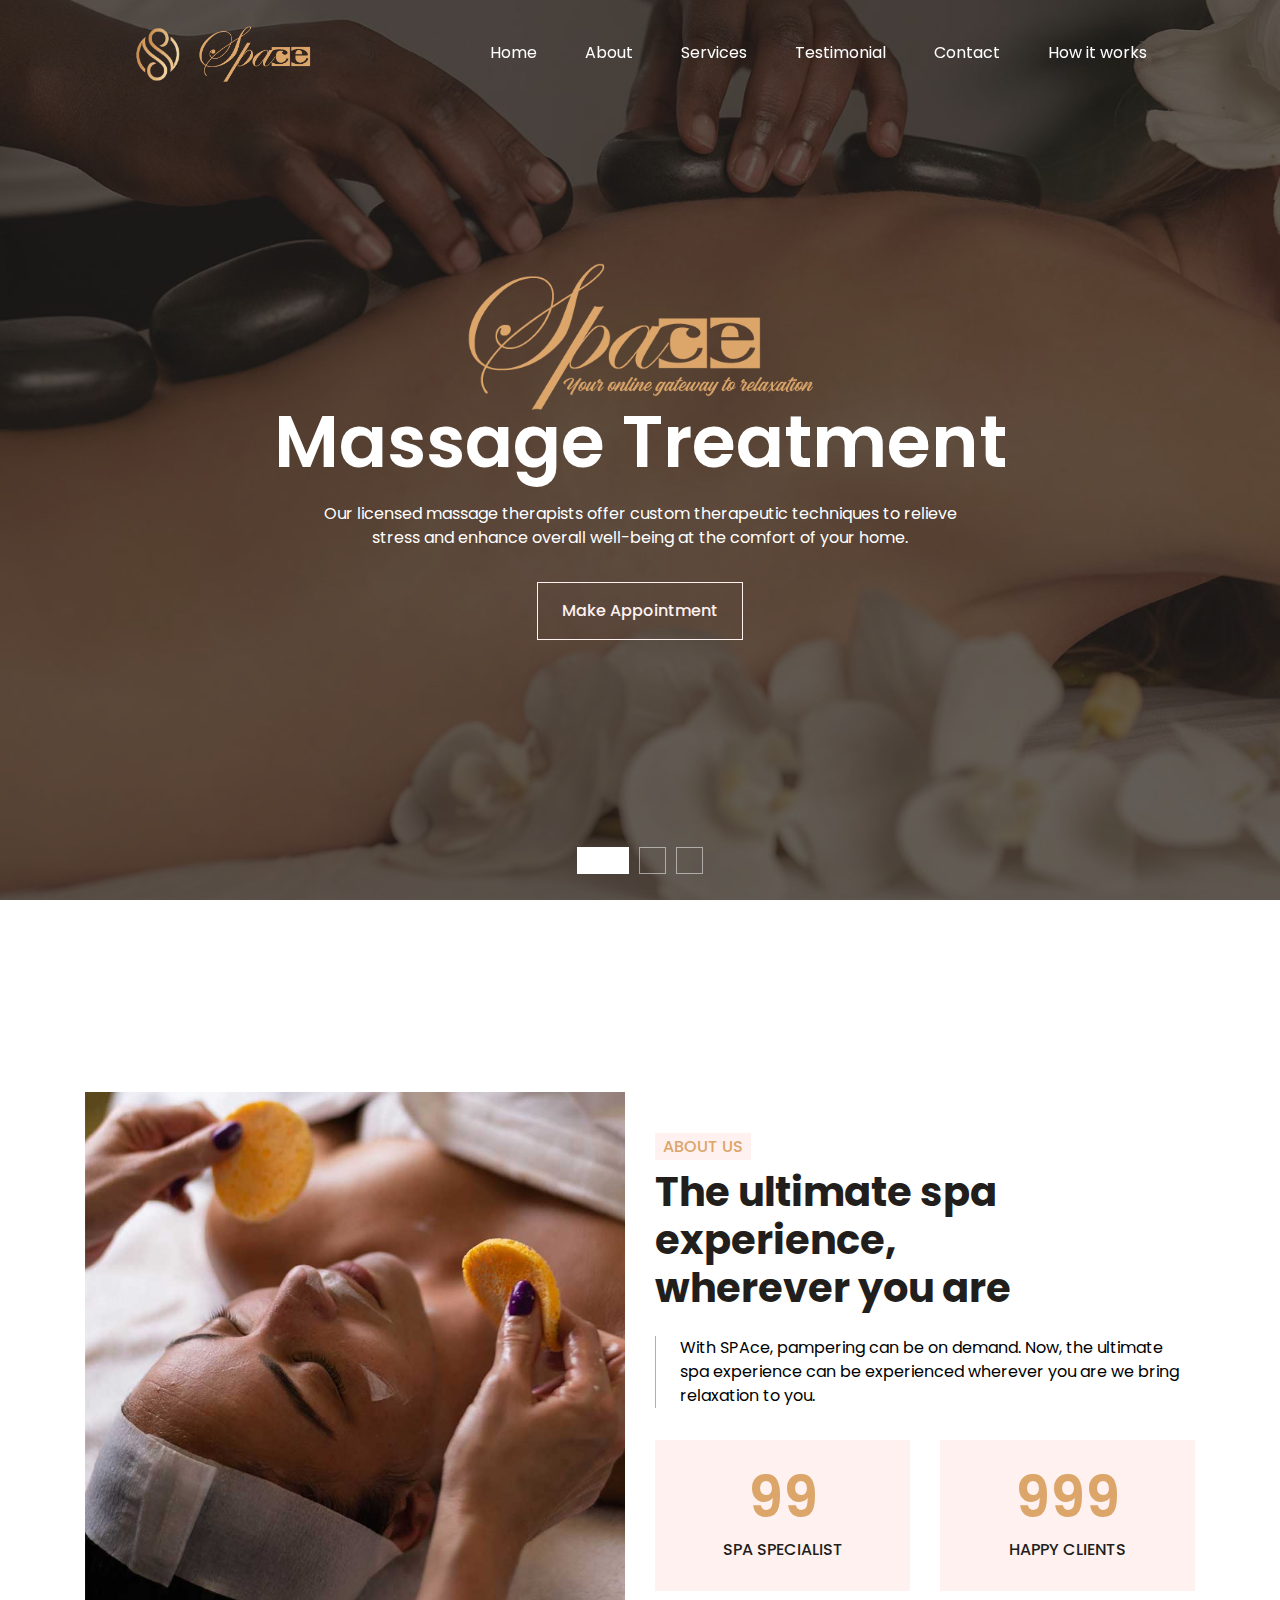
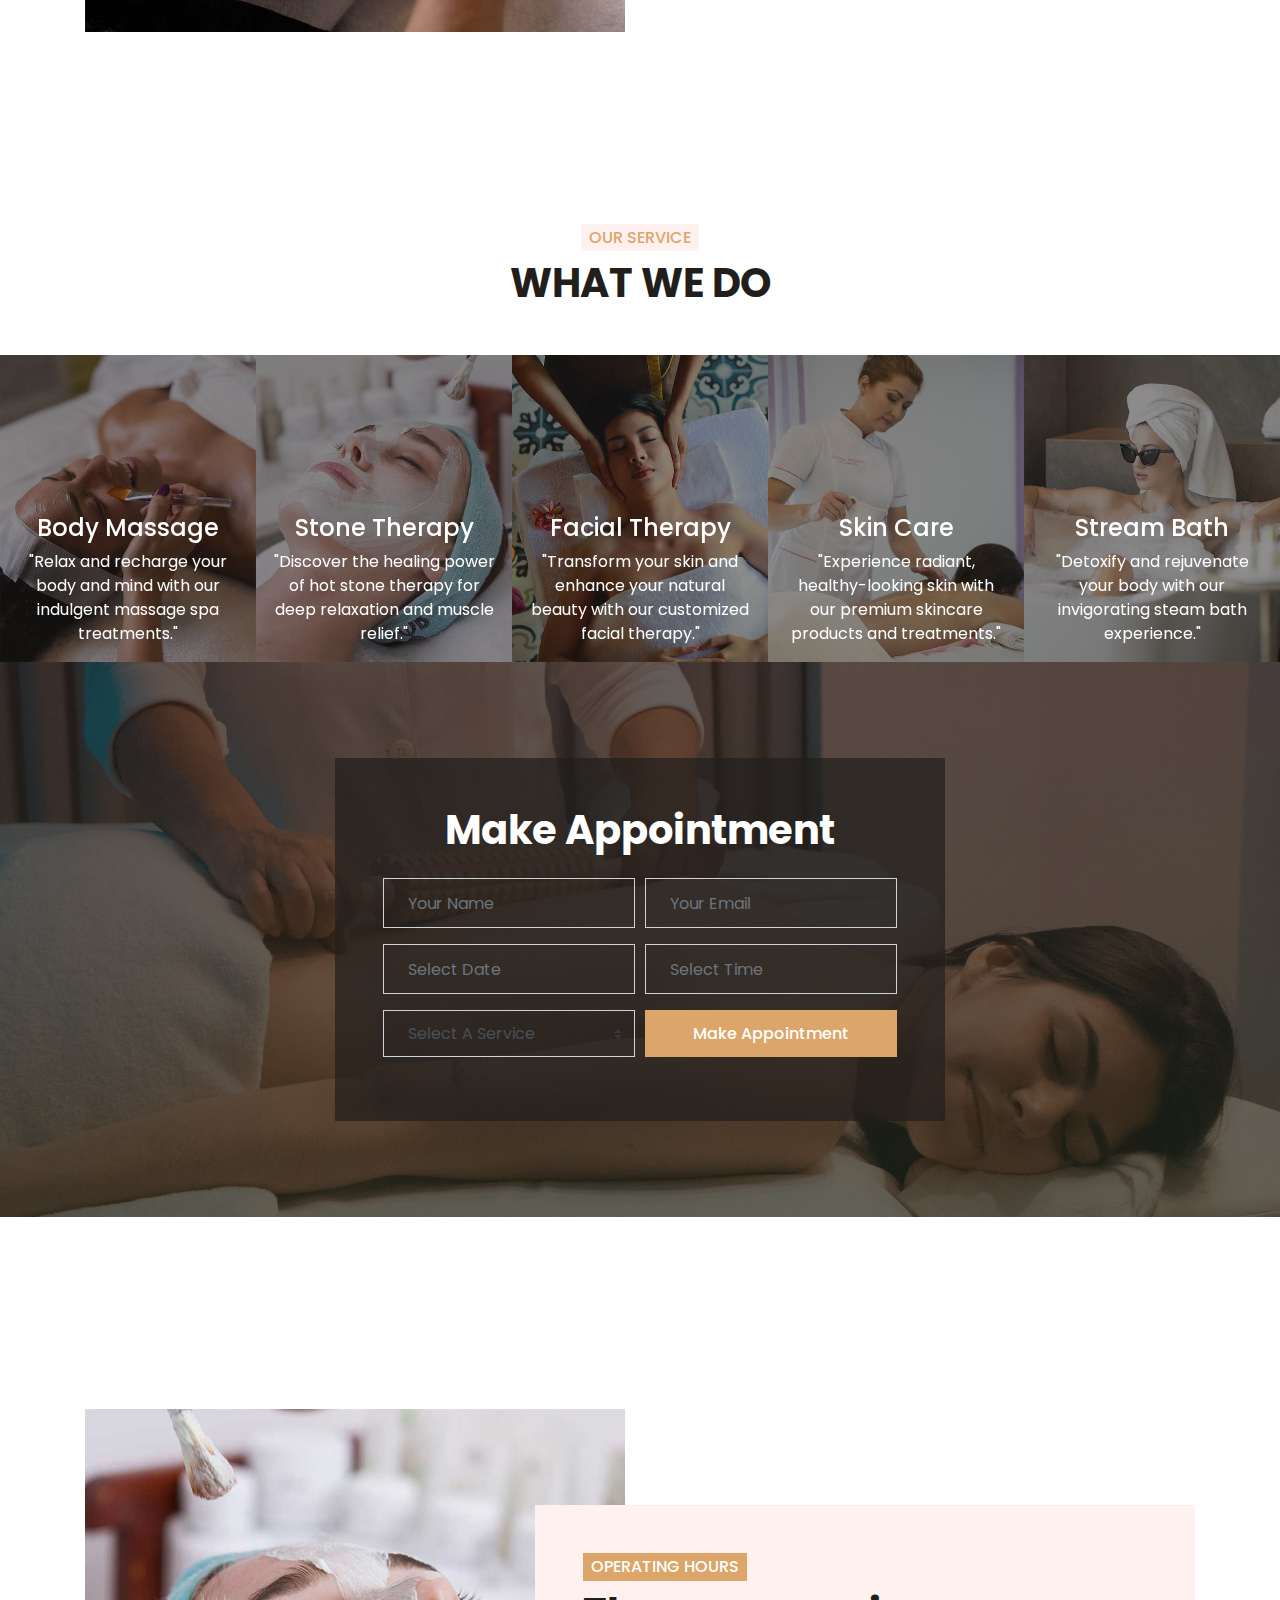
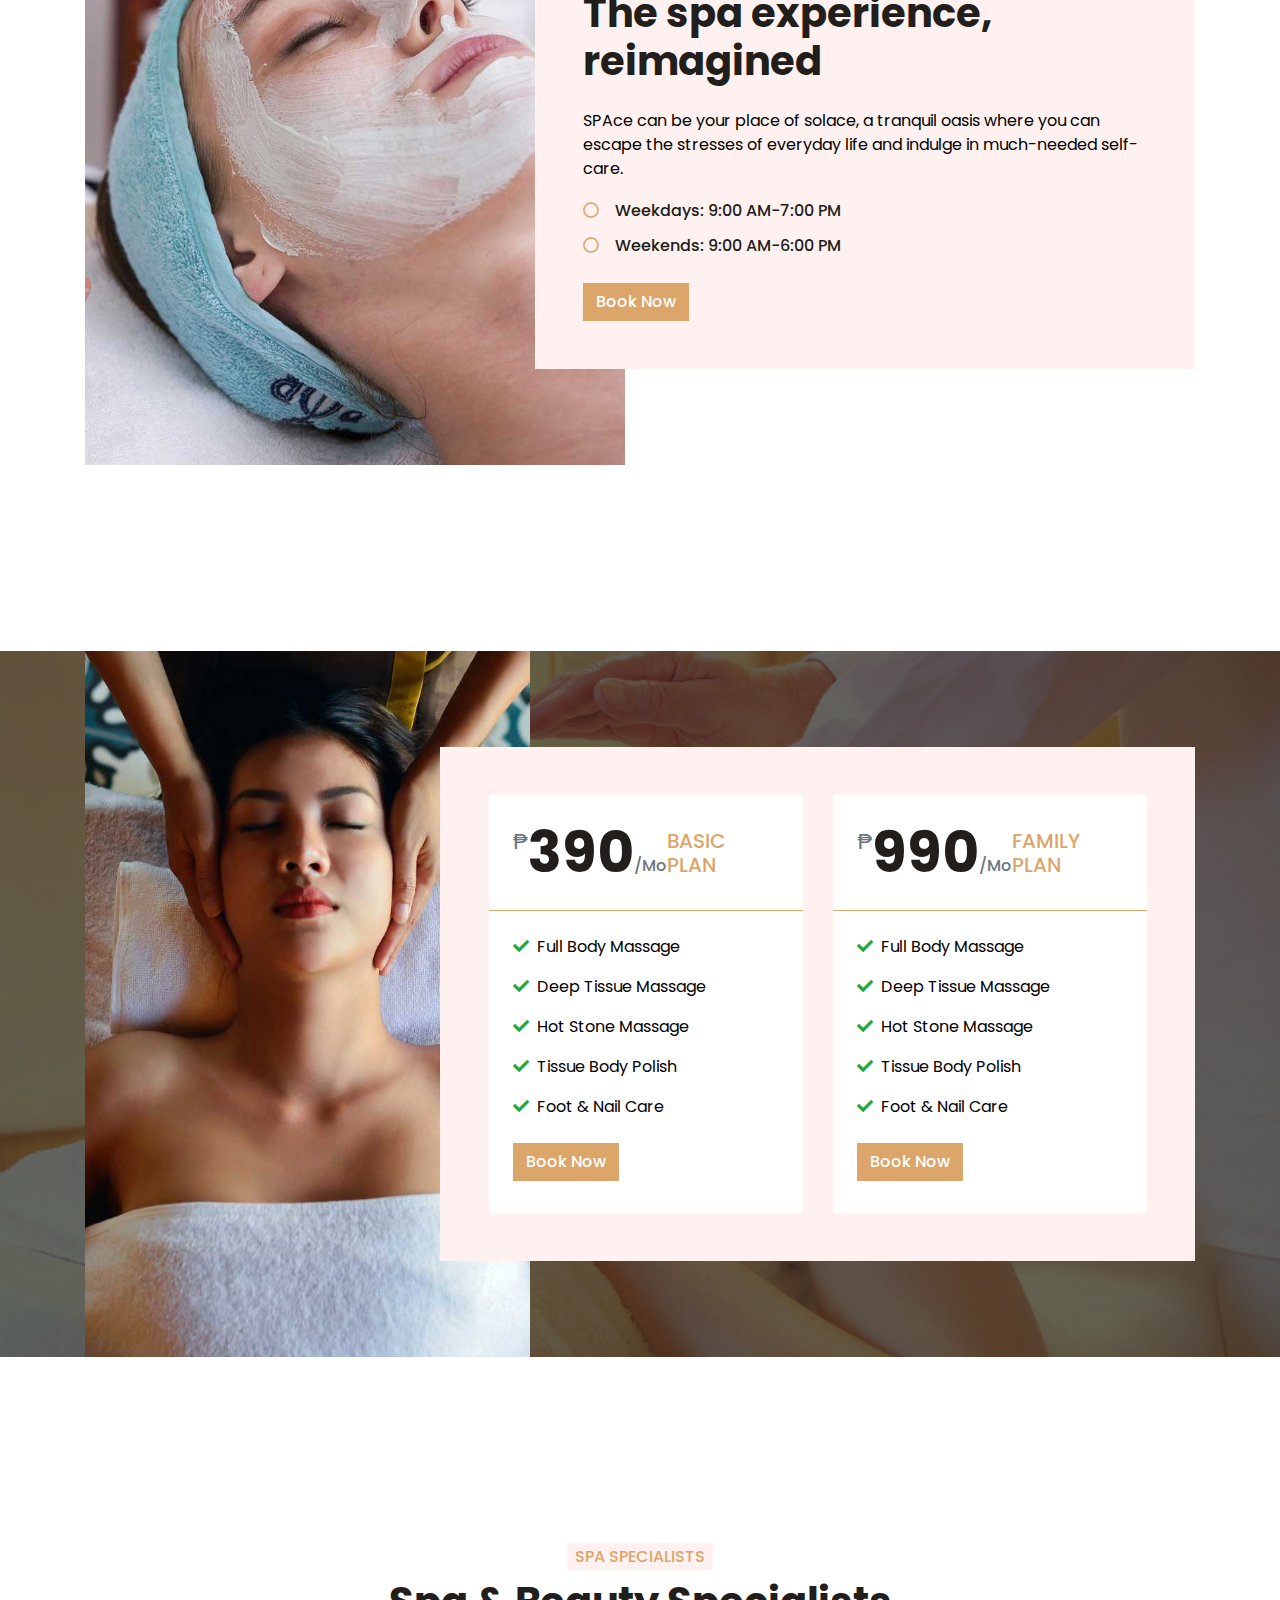
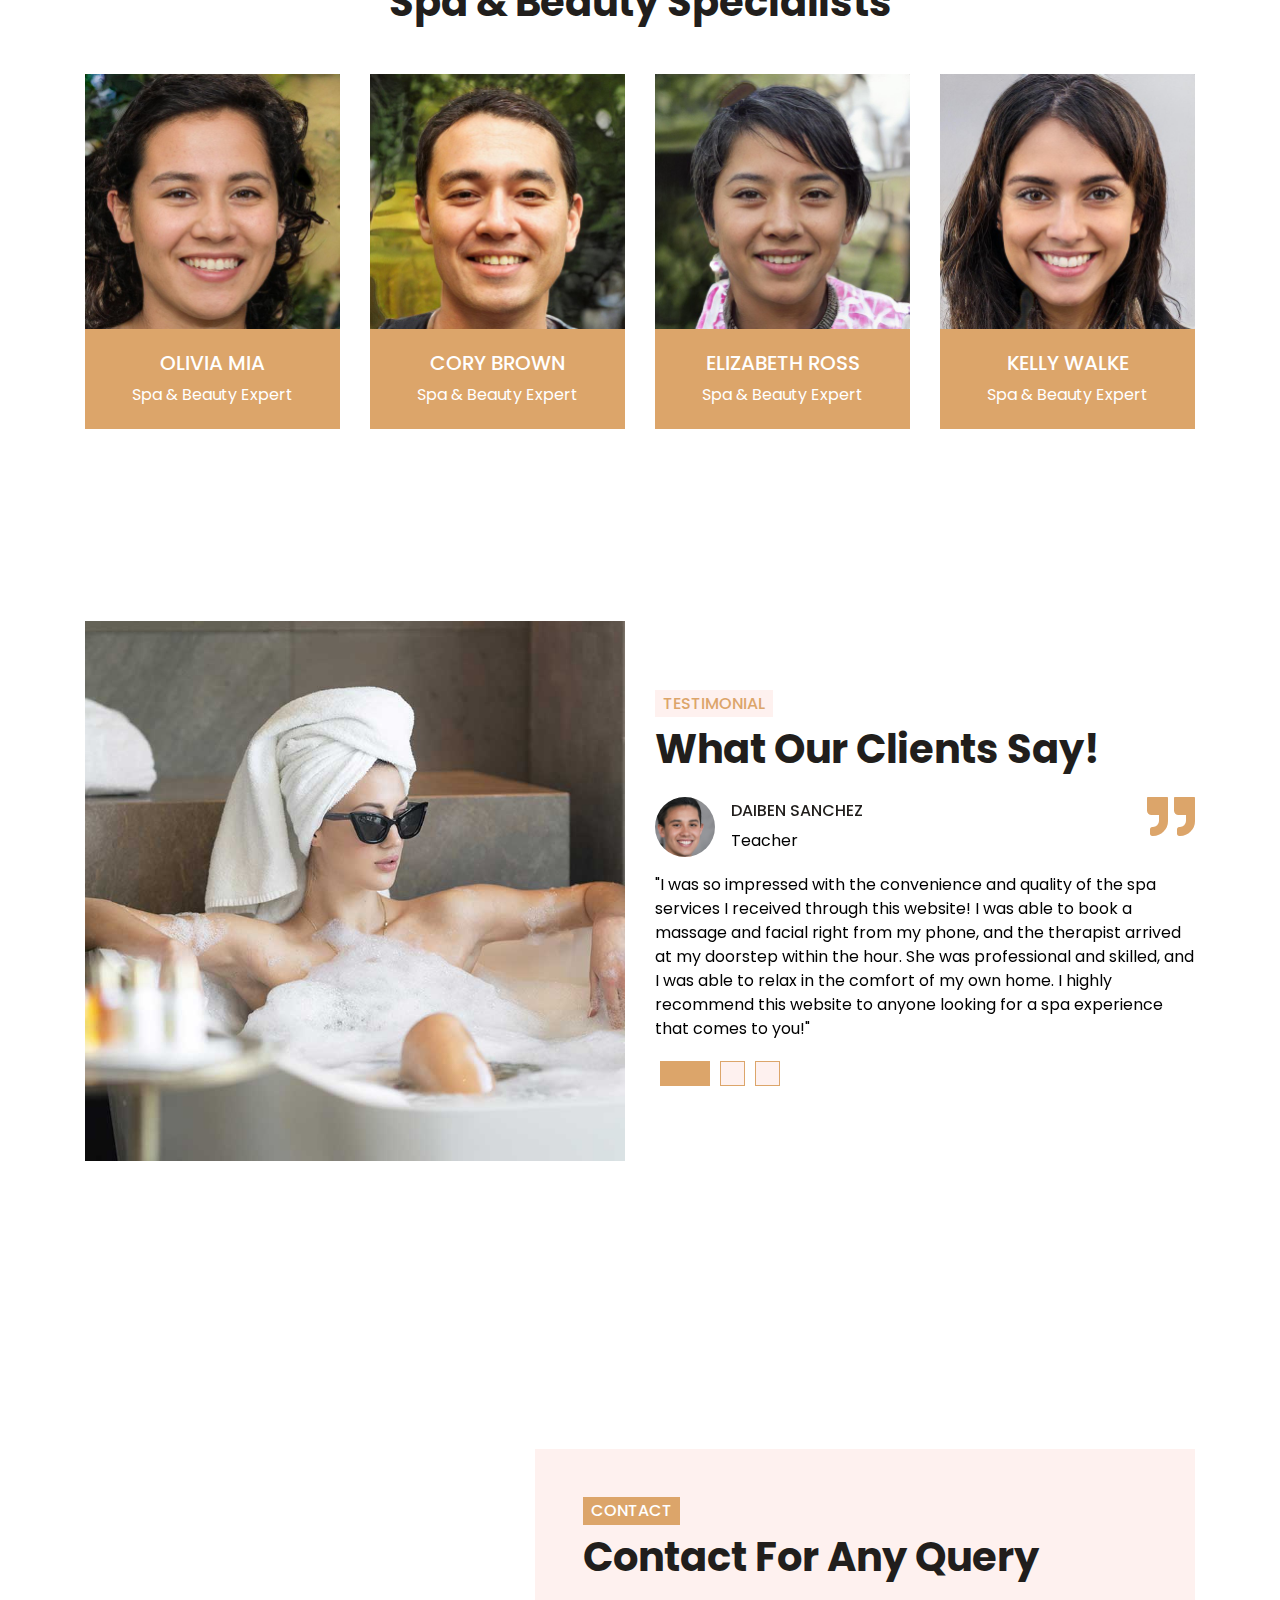
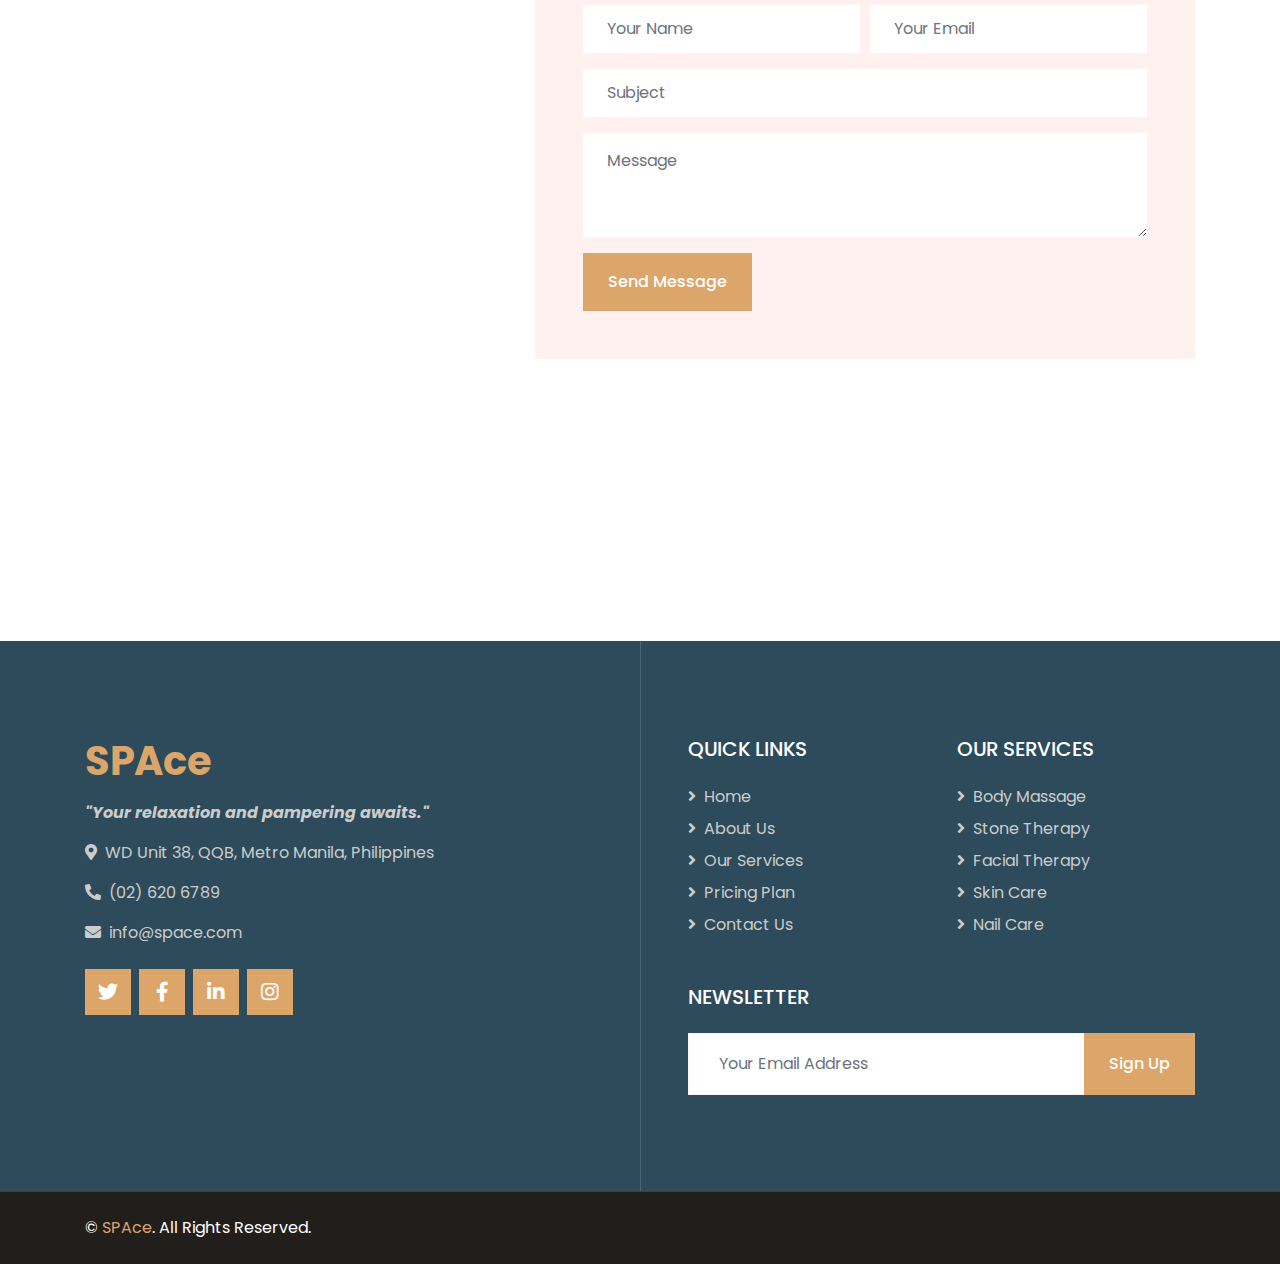
<file: index.html>
<!DOCTYPE html>
<html lang="en">

<head>
    <meta charset="utf-8">
    <title>SPAce - Beauty & Spa</title>
    <meta content="width=device-width, initial-scale=1.0" name="viewport">
    <meta content="Free HTML Templates" name="keywords">
    <meta content="Free HTML Templates" name="description">

    <!-- Favicon -->
    <link href="img/favicon.ico" rel="icon">

    <!-- Google Web Fonts -->
    <link rel="preconnect" href="https://fonts.gstatic.com">
    <link href="https://fonts.googleapis.com/css2?family=Poppins:wght@400;500;600;700&display=swap" rel="stylesheet">

    <!-- Font Awesome -->
    <link href="https://cdnjs.cloudflare.com/ajax/libs/font-awesome/5.10.0/css/all.min.css" rel="stylesheet">

    <!-- Libraries Stylesheet -->
    <link href="lib/animate/animate.min.css" rel="stylesheet">
    <link href="lib/owlcarousel/assets/owl.carousel.min.css" rel="stylesheet">
    <link href="lib/tempusdominus/css/tempusdominus-bootstrap-4.min.css" rel="stylesheet" />

    <!-- Customized Bootstrap Stylesheet -->
    <link href="css/style.css" rel="stylesheet">
    <link href="navbartest.css" rel="stylesheet">
    

    <!-- Scripts -->
    <!-- Jquery needed -->
    <script src="https://ajax.googleapis.com/ajax/libs/jquery/3.1.1/jquery.min.js"></script>
    <script src="js/main.js"></script>

    <!-- Function used to shrink nav bar removing paddings and adding black background -->
    <script>
        $(window).scroll(function() {
            if ($(document).scrollTop() > 50) {
                $('.nav').addClass('affix');
                console.log("OK");
            } else {
                $('.nav').removeClass('affix');
            }
        });
    </script>
</head>

<body>
    <!-- Topbar Start -->
    <!-- <div class="container-fluid bg-light d-none d-lg-block">
        <div class="row py-2 px-lg-5">
            <div class="col-lg-6 text-left mb-2 mb-lg-0">
                <div class="d-inline-flex align-items-center">
                    <small><i class="fa fa-phone-alt mr-2"></i>+012 345 6789</small>
                    <small class="px-3">|</small>
                    <small><i class="fa fa-envelope mr-2"></i>info@space.com</small>
                </div>
            </div>
            <div class="col-lg-6 text-right">
                <div class="d-inline-flex align-items-center">
                    <a class="text-primary px-2" href="">
                        <i class="fab fa-facebook-f"></i>
                    </a>
                    <a class="text-primary px-2" href="">
                        <i class="fab fa-twitter"></i>
                    </a>
                    <a class="text-primary px-2" href="">
                        <i class="fab fa-linkedin-in"></i>
                    </a>
                    <a class="text-primary px-2" href="">
                        <i class="fab fa-instagram"></i>
                    </a>
                    <a class="text-primary pl-2" href="">
                        <i class="fab fa-youtube"></i>
                    </a>
                </div>
            </div>
        </div>
    </div> -->
    <!-- Topbar End


    <!- Navbar Start -->
    <!-- <div class="container-fluid p-0">
        <nav class="navbar navbar-expand-lg bg-white navbar-light py-3 py-lg-0 px-lg-5" >
            
            <a class="navbar-brand" href="#"><img src="img/logo.png"
                style="width: 60px" /></a>
                <h1 class="m-0 text-primary">SPAce</h1>
            </a>
            <button type="button" class="navbar-toggler" data-toggle="collapse" data-target="#navbarCollapse">
                <span class="navbar-toggler-icon"></span>
            </button>
            <div id="mainListDiv" class="main_list">
            <div class="collapse navbar-collapse justify-content-between px-lg-3" id="navbarCollapse">
                <div class="navbar-nav m-auto py-0">
                    <a href="index.html" class="nav-item nav-link active">Home</a>
                    <a href="about.html" class="nav-item nav-link">About</a>
                    <a href="service.html" class="nav-item nav-link">Services</a>
                    <a href="price.html" class="nav-item nav-link">Pricing</a>
                    <div class="nav-item dropdown">
                        <a href="#" class="nav-link dropdown-toggle" data-toggle="dropdown">Pages</a>
                        <div class="dropdown-menu rounded-0 m-0">
                            <a href="appointment.html" class="dropdown-item">Appointment</a>
                            <a href="opening.html" class="dropdown-item">Open Hours</a>
                            <a href="team.html" class="dropdown-item">Our Team</a>
                            <a href="testimonial.html" class="dropdown-item">Testimonial</a>
                        </div>
                    </div>
                    <a href="contact.html" class="nav-item nav-link">Contact</a>
                </div>
                <a href="" class="btn btn-primary d-none d-lg-block">Book Now</a>
            </div>
            <span class="navTrigger">
                <i></i>
                <i></i>
                <i></i>
            </span>
        </div>
        </nav>
    </div> -->
    <!-- Navbar End -->
<header>
    <nav class="nav">
        <div class="container">
            <div class="logo" style="display: table-cell; vertical-align: middle;">
                <a class="navbar-brand" href="#"><img src="img/logo.png"
                  style="height: auto; width: 50px; padding-bottom: 5px; padding-top: 4px;" /></a>
                  <a href="#home"><img src="img/sitename no tagline.png"
                    style="height: auto; width: 125px; padding-bottom: 25px; padding-left: 10px; padding-top: 5px;" /></a>
            </div>
            
                
            
            <div id="mainListDiv" class="main_list">
                <ul class="navlinks">
                    <li><a href="#home">Home</a></li>
                    <li><a href="#about">About</a></li>
                    <li><a href="#services">Services</a></li>
                    <li><a href="#testimonial">Testimonial</a></li>
                    <!-- <li><a href="#careers">Careers</a></li> -->
                    <li><a href="#contact">Contact</a></li>
                    <li><a href="./onboarding.html">How it works</a></li>
                </ul>
            </div>
            <span class="navTrigger">
                <i></i>
                <i></i>
                <i></i>
            </span>
        </div>
    </nav>
</header>

    <!-- Carousel Start -->
    <section id="home">
    <div class="container-fluid p-0 mb-5 pb-5">
        <div id="header-carousel" class="carousel slide carousel-fade" data-ride="carousel">
            <ol class="carousel-indicators">
                <li data-target="#header-carousel" data-slide-to="0" class="active"></li>
                <li data-target="#header-carousel" data-slide-to="1"></li>
                <li data-target="#header-carousel" data-slide-to="2"></li>
            </ol>
            <div class="carousel-inner">
                <div class="carousel-item position-relative active" style="min-height: 100vh;">
                    <img class="position-absolute w-100 h-100" src="img/carousel-3.jpg" style="object-fit: cover;">
                    <div class="carousel-caption d-flex flex-column align-items-center justify-content-center">
                        <div class="p-3" style="max-width: 900px;">
                            <div style="position: relative; text-align: center;">
                                <h6 class="text-white text-uppercase mb-3 animate__animated animate__fadeInDown" id="sitelogo" style="letter-spacing: 3px;"><img class="position-absolute" src="img/sitename.png" style="object-fit: cover; height: 150px; width: auto; top: 0; left: 50%; transform: translateX(-50%); "><br></h6>
                                <h3 class="display-3 text-capitalize text-white mb-3" style="margin-top: 120px;">Massage Treatment</h3>
                              </div>
                              
                              
                            <p class="mx-md-5 px-5">Our licensed massage therapists offer custom therapeutic techniques to relieve stress and enhance overall well-being at the comfort of your home.</p>
                            <a class="btn btn-outline-light py-3 px-4 mt-3 animate__animated animate__fadeInUp" href="#">Make Appointment</a>
                        </div>
                    </div>
                </div>
                <div class="carousel-item position-relative" style="min-height: 100vh;">
                    <img class="position-absolute w-100 h-100" src="img/client1.jpg" style="object-fit: cover;">
                    <div class="carousel-caption d-flex flex-column align-items-center justify-content-center">
                        <div class="p-3" style="max-width: 900px;">
                            <div style="position: relative; text-align: center;">
                                <h6 class="text-white text-uppercase mb-3 animate__animated animate__fadeInDown" style="letter-spacing: 3px;"><img class="position-absolute" src="img/sitename.png" style="object-fit: cover; height: 150px; width: auto; top: 0; left: 50%; transform: translateX(-50%); "><br></h6>
                                <h3 class="display-3 text-capitalize text-white mb-3" style="margin-top: 120px;">Register</h3>
                              </div>
                            <p class="mx-md-5 px-5">Register with us and enjoy the perks only members can fully enjoy. Your relaxation and pampering awaits. </p>
                            <a class="btn btn-outline-light py-3 px-4 mt-3 animate__animated animate__fadeInUp" href="#">Sign up</a>
                        </div>
                    </div>
                </div>
                <div class="carousel-item position-relative" style="min-height: 100vh;">
                    <img class="position-absolute w-100 h-100" src="img/onboarding.jpg" style="object-fit: cover;">
                    <div class="carousel-caption d-flex flex-column align-items-center justify-content-center">
                        <div class="p-3" style="max-width: 900px;">
                            <div style="position: relative; text-align: center;">
                                <h6 class="text-white text-uppercase mb-3 animate__animated animate__fadeInDown" style="letter-spacing: 3px;"><img class="position-absolute" src="img/sitename.png" style="object-fit: cover; height: 150px; width: auto; top: 0; left: 50%; transform: translateX(-50%); "><br></h6>
                                <h3 class="display-3 text-capitalize text-white mb-3" style="margin-top: 140px;">Join the team!</h3>
                              </div>
                           
                            <p class="mx-md-5 px-5">Start an exciting career as a freelance specialist with us, a data-driven and service-focused companyn.</p>
                            <a class="btn btn-outline-light py-3 px-4 mt-3 animate__animated animate__fadeInUp" href="#">Sign with us</a>
                        </div>
                    </div>
                </div>
            </div>
        </div>
    </div>
</section>
    <!-- Carousel End -->


    <!-- About Start -->
    <section id="about">
    <div class="container-fluid py-5">
        <div class="container py-5">
            <div class="row align-items-center">
                <div class="col-lg-6 pb-5 pb-lg-0">
                    <img class="img-fluid w-100" src="img/about.jpg" alt="">
                </div>
                <div class="col-lg-6">
                    <h6 class="d-inline-block text-primary text-uppercase bg-light py-1 px-2">About Us</h6>
                    <h1 class="mb-4">The ultimate spa experience,</br> 
                        wherever you are</h1>
                    <p class="pl-4 border-left border-primary">With SPAce, pampering can be on demand. Now, the ultimate spa experience can be experienced wherever you are we bring relaxation to you.</p>
                    <div class="row pt-3">
                        <div class="col-6">
                            <div class="bg-light text-center p-4">
                                <h3 class="display-4 text-primary" data-toggle="counter-up">99</h3>
                                <h6 class="text-uppercase">Spa Specialist</h6>
                            </div>
                        </div>
                        <div class="col-6">
                            <div class="bg-light text-center p-4">
                                <h3 class="display-4 text-primary" data-toggle="counter-up">999</h3>
                                <h6 class="text-uppercase">Happy Clients</h6>
                            </div>
                        </div>
                    </div>
                </div>
            </div>
        </div>
    </div>
</section>
    <!-- About End -->


    <!-- Service Start -->
    <section id="services">
    <div class="container-fluid px-0 py-5 my-5">
        <div class="row mx-0 justify-content-center text-center">
            <div class="col-lg-6">
                <h6 class="d-inline-block bg-light text-primary text-uppercase py-1 px-2">Our Service</h6>
                <h1>WHAT WE DO</h1>
            </div>
        </div>
        <div class="owl-carousel service-carousel">
            <div class="service-item position-relative">
                <img class="img-fluid" src="img/service-1.jpg" alt="">
                <div class="service-text text-center">
                    <h4 class="text-white font-weight-medium px-3">Body Massage</h4>
                    <p class="text-white px-3 mb-3">"Relax and recharge your body and mind with our indulgent massage spa treatments."</p>
                    <div class="w-100 bg-white text-center p-4" >
                        <a class="btn btn-primary" href="">Make Order</a>
                    </div>
                </div>
            </div>
            <div class="service-item position-relative">
                <img class="img-fluid" src="img/service-2.jpg" alt="">
                <div class="service-text text-center">
                    <h4 class="text-white font-weight-medium px-3">Stone Therapy</h4>
                    <p class="text-white px-3 mb-3">"Discover the healing power of hot stone therapy for deep relaxation and muscle relief."</p>
                    <div class="w-100 bg-white text-center p-4" >
                        <a class="btn btn-primary" href="">Make Order</a>
                    </div>
                </div>
            </div>
            <div class="service-item position-relative">
                <img class="img-fluid" src="img/service-3.jpg" alt="">
                <div class="service-text text-center">
                    <h4 class="text-white font-weight-medium px-3">Facial Therapy</h4>
                    <p class="text-white px-3 mb-3">"Transform your skin and enhance your natural beauty with our customized facial therapy."</p>
                    <div class="w-100 bg-white text-center p-4" >
                        <a class="btn btn-primary" href="">Make Order</a>
                    </div>
                </div>
            </div>
            <div class="service-item position-relative">
                <img class="img-fluid" src="img/service-4.jpg" alt="">
                <div class="service-text text-center">
                    <h4 class="text-white font-weight-medium px-3">Skin Care</h4>
                    <p class="text-white px-3 mb-3">"Experience radiant, healthy-looking skin with our premium skincare products and treatments."</p>
                    <div class="w-100 bg-white text-center p-4" >
                        <a class="btn btn-primary" href="">Make Order</a>
                    </div>
                </div>
            </div>
            <div class="service-item position-relative">
                <img class="img-fluid" src="img/service-5.jpg" alt="">
                <div class="service-text text-center">
                    <h4 class="text-white font-weight-medium px-3">Stream Bath</h4>
                    <p class="text-white px-3 mb-3">"Detoxify and rejuvenate your body with our invigorating steam bath experience."</p>
                    <div class="w-100 bg-white text-center p-4" >
                        <a class="btn btn-primary" href="">Make Order</a>
                    </div>
                </div>
            </div>
            <div class="service-item position-relative">
                <img class="img-fluid" src="img/service-6.jpg" alt="">
                <div class="service-text text-center">
                    <h4 class="text-white font-weight-medium px-3">Face Masking</h4>
                    <p class="text-white px-3 mb-3">"Experience the ultimate relaxation and skin rejuvenation with our luxurious face masking spa treatments."</p>
                    <div class="w-100 bg-white text-center p-4" >
                        <a class="btn btn-primary" href="">Make Order</a>
                    </div>
                </div>
            </div>
        </div>
        <div class="row justify-content-center bg-appointment mx-0">
            <div class="col-lg-6 py-5">
                <div class="p-5 my-5" style="background: rgba(33, 30, 28, 0.7);">
                    <h1 class="text-white text-center mb-4">Make Appointment</h1>
                    <form>
                        <div class="form-row">
                            <div class="col-sm-6">
                                <div class="form-group">
                                    <input type="text" class="form-control bg-transparent p-4" placeholder="Your Name" required="required" />
                                </div>
                            </div>
                            <div class="col-sm-6">
                                <div class="form-group">
                                    <input type="email" class="form-control bg-transparent p-4" placeholder="Your Email" required="required" />
                                </div>
                            </div>
                        </div>
                        <div class="form-row">
                            <div class="col-sm-6">
                                <div class="form-group">
                                    <div class="date" id="date" data-target-input="nearest">
                                        <input type="text" class="form-control bg-transparent p-4 datetimepicker-input" placeholder="Select Date" data-target="#date" data-toggle="datetimepicker"/>
                                    </div>
                                </div>
                            </div>
                            <div class="col-sm-6">
                                <div class="form-group">
                                    <div class="time" id="time" data-target-input="nearest">
                                        <input type="text" class="form-control bg-transparent p-4 datetimepicker-input" placeholder="Select Time" data-target="#time" data-toggle="datetimepicker"/>
                                    </div>
                                </div>
                            </div>
                        </div>
                        <div class="form-row">
                            <div class="col-sm-6">
                                <div class="form-group">
                                    <select class="custom-select bg-transparent px-4" style="height: 47px;">
                                        <option selected>Select A Service</option>
                                        <option value="1">Service 1</option>
                                        <option value="2">Service 1</option>
                                        <option value="3">Service 1</option>
                                    </select>
                                </div>
                            </div>
                            <div class="col-sm-6">
                                <button class="btn btn-primary btn-block" type="submit" style="height: 47px;">Make Appointment</button>
                            </div>
                        </div>
                    </form>
                </div>
            </div>
        </div>
    </div>
</section>
    <!-- Service End -->


    <!-- Open Hours Start -->
    <section id="open">
    <div class="container-fluid py-5">
        <div class="container py-5">
            <div class="row">
                <div class="col-lg-6" style="min-height: 500px;">
                    <div class="position-relative h-100">
                        <img class="position-absolute w-100 h-100" src="img/opening.jpg" style="object-fit: cover;">
                    </div>
                </div>
                <div class="col-lg-6 pt-5 pb-lg-5">
                    <div class="hours-text bg-light p-4 p-lg-5 my-lg-5">
                        <h6 class="d-inline-block text-white text-uppercase bg-primary py-1 px-2">Operating Hours</h6>
                        <h1 class="mb-4">The spa experience, reimagined</h1>
                        <p>SPAce can be your place of solace, a tranquil oasis where you can escape the stresses of everyday life and indulge in much-needed self-care.</p>
                        <ul class="list-inline">
                            <li class="h6 py-1"><i class="far fa-circle text-primary mr-3"></i>Weekdays: 9:00 AM-7:00 PM</li>
                            <li class="h6 py-1"><i class="far fa-circle text-primary mr-3"></i>Weekends: 9:00 AM-6:00 PM</li>
                            
                        </ul>
                        <a href="" class="btn btn-primary mt-2">Book Now</a>
                    </div>
                </div>
            </div>
        </div>
    </div>
    </section>
    <!-- Open Hours End -->


    <!-- Pricing Start -->
    <section id="pricing">
    <div class="container-fluid bg-pricing" style="margin: 90px 0;">
        <div class="container">
            <div class="row">
                <div class="col-lg-5" style="min-height: 500px;">
                    <div class="position-relative h-100">
                        <img class="position-absolute w-100 h-100" src="img/pricing.jpg" style="object-fit: cover;">
                    </div>
                </div>
                <div class="col-lg-7 pt-5 pb-lg-5">
                    <div class="pricing-text bg-light p-4 p-lg-5 my-lg-5 mb-5">
                        <div class="owl-carousel pricing-carousel">
                            <div class="price bg-white">
                                <div class="d-flex align-items-center justify-content-between border-bottom border-primary p-4">
                                    <h1 class="display-4 mb-0">
                                        <small class="align-top text-muted font-weight-medium" style="font-size: 22px; line-height: 45px;">₱</small>390<small class="align-bottom text-muted font-weight-medium" style="font-size: 16px; line-height: 40px;">/Mo</small>
                                    </h1>
                                    <h5 class="text-primary text-uppercase m-0">Basic Plan</h5>
                                </div>
                                <div class="p-4">
                                    <p><i class="fa fa-check text-success mr-2"></i>Full Body Massage</p>
                                    <p><i class="fa fa-check text-success mr-2"></i>Deep Tissue Massage</p>
                                    <p><i class="fa fa-check text-success mr-2"></i>Hot Stone Massage</p>
                                    <p><i class="fa fa-check text-success mr-2"></i>Tissue Body Polish</p>
                                    <p><i class="fa fa-check text-success mr-2"></i>Foot & Nail Care</p>
                                    <a href="" class="btn btn-primary my-2">Book Now</a>
                                </div>
                            </div>
                            <div class="price bg-white">
                                <div class="d-flex align-items-center justify-content-between border-bottom border-primary p-4">
                                    <h1 class="display-4 mb-0">
                                        <small class="align-top text-muted font-weight-medium" style="font-size: 22px; line-height: 45px;">₱</small>990<small class="align-bottom text-muted font-weight-medium" style="font-size: 16px; line-height: 40px;">/Mo</small>
                                    </h1>
                                    <h5 class="text-primary text-uppercase m-0">Family Plan</h5>
                                </div>
                                <div class="p-4">
                                    <p><i class="fa fa-check text-success mr-2"></i>Full Body Massage</p>
                                    <p><i class="fa fa-check text-success mr-2"></i>Deep Tissue Massage</p>
                                    <p><i class="fa fa-check text-success mr-2"></i>Hot Stone Massage</p>
                                    <p><i class="fa fa-check text-success mr-2"></i>Tissue Body Polish</p>
                                    <p><i class="fa fa-check text-success mr-2"></i>Foot & Nail Care</p>
                                    <a href="" class="btn btn-primary my-2">Book Now</a>
                                </div>
                            </div>
                            <div class="price bg-white">
                                <div class="d-flex align-items-center justify-content-between border-bottom border-primary p-4">
                                    <h1 class="display-4 mb-0">
                                        <small class="align-top text-muted font-weight-medium" style="font-size: 22px; line-height: 45px;">₱</small>1490<small class="align-bottom text-muted font-weight-medium" style="font-size: 16px; line-height: 40px;">/Mo</small>
                                    </h1>
                                    <h5 class="text-primary text-uppercase m-0">VIP Plan</h5>
                                </div>
                                <div class="p-4">
                                    <p><i class="fa fa-check text-success mr-2"></i>Full Body Massage</p>
                                    <p><i class="fa fa-check text-success mr-2"></i>Deep Tissue Massage</p>
                                    <p><i class="fa fa-check text-success mr-2"></i>Hot Stone Massage</p>
                                    <p><i class="fa fa-check text-success mr-2"></i>Tissue Body Polish</p>
                                    <p><i class="fa fa-check text-success mr-2"></i>Foot & Nail Care</p>
                                    <a href="" class="btn btn-primary my-2">Book Now</a>
                                </div>
                            </div>
                        </div>
                    </div>
                </div>
            </div>
        </div>
    </div>
</section>
    <!-- Pricing End -->


    <!-- Team Start -->
    <section id="team">
    <div class="container-fluid py-5">
        <div class="container pt-5">
            <div class="row justify-content-center text-center">
                <div class="col-lg-6">
                    <h6 class="d-inline-block bg-light text-primary text-uppercase py-1 px-2">Spa Specialists</h6>
                    <h1 class="mb-5">Spa & Beauty Specialists</h1>
                </div>
            </div>
            <div class="row">
                <div class="col-lg-3 col-md-6">
                    <div class="team position-relative overflow-hidden mb-5">
                        <img class="img-fluid" src="img/fakehuman001.jpg" alt="">
                        <div class="position-relative text-center">
                            <div class="team-text bg-primary text-white">
                                <h5 class="text-white text-uppercase">Olivia Mia</h5>
                                <p class="m-0">Spa & Beauty Expert</p>
                            </div>
                            <div class="team-social bg-dark text-center">
                                <a class="btn btn-outline-primary btn-square mr-2" href="#"><i class="fab fa-twitter"></i></a>
                                <a class="btn btn-outline-primary btn-square mr-2" href="#"><i class="fab fa-facebook-f"></i></a>
                                <a class="btn btn-outline-primary btn-square mr-2" href="#"><i class="fab fa-linkedin-in"></i></a>
                                <a class="btn btn-outline-primary btn-square" href="#"><i class="fab fa-instagram"></i></a>
                            </div>
                        </div>
                    </div>
                </div>
                <div class="col-lg-3 col-md-6">
                    <div class="team position-relative overflow-hidden mb-5">
                        <img class="img-fluid" src="img/fakehuman015.jpg" alt="">
                        <div class="position-relative text-center">
                            <div class="team-text bg-primary text-white">
                                <h5 class="text-white text-uppercase">Cory Brown</h5>
                                <p class="m-0">Spa & Beauty Expert</p>
                            </div>
                            <div class="team-social bg-dark text-center">
                                <a class="btn btn-outline-primary btn-square mr-2" href="#"><i class="fab fa-twitter"></i></a>
                                <a class="btn btn-outline-primary btn-square mr-2" href="#"><i class="fab fa-facebook-f"></i></a>
                                <a class="btn btn-outline-primary btn-square mr-2" href="#"><i class="fab fa-linkedin-in"></i></a>
                                <a class="btn btn-outline-primary btn-square" href="#"><i class="fab fa-instagram"></i></a>
                            </div>
                        </div>
                    </div>
                </div>
                <div class="col-lg-3 col-md-6">
                    <div class="team position-relative overflow-hidden mb-5">
                        <img class="img-fluid" src="img/fakehuman018.jpg" alt="">
                        <div class="position-relative text-center">
                            <div class="team-text bg-primary text-white">
                                <h5 class="text-white text-uppercase">Elizabeth Ross</h5>
                                <p class="m-0">Spa & Beauty Expert</p>
                            </div>
                            <div class="team-social bg-dark text-center">
                                <a class="btn btn-outline-primary btn-square mr-2" href="#"><i class="fab fa-twitter"></i></a>
                                <a class="btn btn-outline-primary btn-square mr-2" href="#"><i class="fab fa-facebook-f"></i></a>
                                <a class="btn btn-outline-primary btn-square mr-2" href="#"><i class="fab fa-linkedin-in"></i></a>
                                <a class="btn btn-outline-primary btn-square" href="#"><i class="fab fa-instagram"></i></a>
                            </div>
                        </div>
                    </div>
                </div>
                <div class="col-lg-3 col-md-6">
                    <div class="team position-relative overflow-hidden mb-5">
                        <img class="img-fluid" src="img/fakehuman010.jpg" alt="">
                        <div class="position-relative text-center">
                            <div class="team-text bg-primary text-white">
                                <h5 class="text-white text-uppercase">Kelly Walke</h5>
                                <p class="m-0">Spa & Beauty Expert</p>
                            </div>
                            <div class="team-social bg-dark text-center">
                                <a class="btn btn-outline-primary btn-square mr-2" href="#"><i class="fab fa-twitter"></i></a>
                                <a class="btn btn-outline-primary btn-square mr-2" href="#"><i class="fab fa-facebook-f"></i></a>
                                <a class="btn btn-outline-primary btn-square mr-2" href="#"><i class="fab fa-linkedin-in"></i></a>
                                <a class="btn btn-outline-primary btn-square" href="#"><i class="fab fa-instagram"></i></a>
                            </div>
                        </div>
                    </div>
                </div>
            </div>
        </div>
    </div>
</section>
    <!-- Team End -->


    <!-- Testimonial Start -->
    <section id="testimonial">
    <div class="container-fluid py-5">
        <div class="container py-5">
            <div class="row align-items-center">
                <div class="col-lg-6 pb-5 pb-lg-0">
                    <img class="img-fluid w-100" src="img/testimonial.jpg" alt="">
                </div>
                <div class="col-lg-6">
                    <h6 class="d-inline-block text-primary text-uppercase bg-light py-1 px-2">Testimonial</h6>
                    <h1 class="mb-4">What Our Clients Say!</h1>
                    <div class="owl-carousel testimonial-carousel">
                        <div class="position-relative">
                            <i class="fa fa-3x fa-quote-right text-primary position-absolute" style="top: -6px; right: 0;"></i>
                            <div class="d-flex align-items-center mb-3">
                                <img class="img-fluid rounded-circle" src="img/fakehuman012.jpg" style="width: 60px; height: 60px;" alt="">
                                <div class="ml-3">
                                    <h6 class="text-uppercase">Daiben Sanchez</h6>
                                    <span>Teacher</span>
                                </div>
                            </div>
                            <p class="m-0">"I was so impressed with the convenience and quality of the spa services I received through this website! I was able to book a massage and facial right from my phone, and the therapist arrived at my doorstep within the hour. She was professional and skilled, and I was able to relax in the comfort of my own home. I highly recommend this website to anyone looking for a spa experience that comes to you!"</p>
                        </div>
                        <div class="position-relative">
                            <i class="fa fa-3x fa-quote-right text-primary position-absolute" style="top: -6px; right: 0;"></i>
                            <div class="d-flex align-items-center mb-3">
                                <img class="img-fluid rounded-circle" src="img/fakehuman008.jpg" style="width: 60px; height: 60px;" alt="">
                                <div class="ml-3">
                                    <h6 class="text-uppercase">Angelo Sanchez</h6>
                                    <span>IT Specialist</span>
                                </div>
                            </div>
                            <p class="m-0">"I travel frequently for work and have a hard time finding a good spa in new cities. This website has been a game-changer for me! I can quickly and easily book a massage or other spa service through the app, and it saves me so much time and stress. Plus, the quality of the services has been consistently excellent. I highly recommend this website to anyone who travels frequently or just wants to have a spa experience without leaving home."</p>
                        </div>
                        <div class="position-relative">
                            <i class="fa fa-3x fa-quote-right text-primary position-absolute" style="top: -6px; right: 0;"></i>
                            <div class="d-flex align-items-center mb-3">
                                <img class="img-fluid rounded-circle" src="img/fakehuman004.jpg" style="width: 60px; height: 60px;" alt="">
                                <div class="ml-3">
                                    <h6 class="text-uppercase">Daiben Angelo Sanchez</h6>
                                    <span>Tiny Tina Enjoyer</span>
                                </div>
                            </div>"I was hesitant to try an on-demand spa service, but I am so glad I did! The therapist who came to my home was so professional and skilled, and I was able to relax in my own environment. Plus, the prices were very reasonable compared to traditional spa services. I highly recommend this website to anyone looking for a convenient and high-quality spa experience."</p>
                        </div>
                    </div>
                </div>
            </div>
        </div>
    </div>
</section>
    <!-- Testimonial End -->

 <!-- Contact Start -->
    <section id="contact">
 <div class="container-fluid py-5">
    <div class="container py-5">
        <div class="row">
            <div class="col-lg-6" style="min-height: 500px;">
                <div class="position-relative h-100">
                    <iframe class="position-absolute w-100 h-100" src="https://www.google.com/maps/embed?pb=!1m18!1m12!1m3!1d386194.33179759294!2d120.96117362258236!3d14.599512273818314!2m3!1f0!2f0!3f0!3m2!1i1024!2i768!4f13.1!3m3!1m2!1s0x3397bb7af77d3c1f%3A0x49c7ff668df0b028!2sMetro%20Manila%2C%20Philippines!5e0!3m2!1sen!2sus!4v1646956669775!5m2!1sen!2sus
                    " frameborder="0" style="border:0;" allowfullscreen="" aria-hidden="false" tabindex="0"></iframe>
                </div>
            </div>
            <div class="col-lg-6 pt-5 pb-lg-5">
                <div class="contact-form bg-light p-4 p-lg-5 my-lg-5">
                    <h6 class="d-inline-block text-white text-uppercase bg-primary py-1 px-2">Contact</h6>
                    <h1 class="mb-4">Contact For Any Query</h1>
                    <div id="success"></div>
                    <form name="sentMessage" id="contactForm" novalidate="novalidate">
                        <div class="form-row">
                            <div class="col-sm-6 control-group">
                                <input type="text" class="form-control border-0 p-4" id="name" placeholder="Your Name"
                                    required="required" data-validation-required-message="Please enter your name" />
                                <p class="help-block text-danger"></p>
                            </div>
                            <div class="col-sm-6 control-group">
                                <input type="email" class="form-control border-0 p-4" id="email" placeholder="Your Email"
                                    required="required" data-validation-required-message="Please enter your email" />
                                <p class="help-block text-danger"></p>
                            </div>
                        </div>
                        <div class="control-group">
                            <input type="text" class="form-control border-0 p-4" id="subject" placeholder="Subject"
                                required="required" data-validation-required-message="Please enter a subject" />
                            <p class="help-block text-danger"></p>
                        </div>
                        <div class="control-group">
                            <textarea class="form-control border-0 py-3 px-4" rows="3" id="message" placeholder="Message"
                                required="required"
                                data-validation-required-message="Please enter your message"></textarea>
                            <p class="help-block text-danger"></p>
                        </div>
                        <div>
                            <button class="btn btn-primary py-3 px-4" type="submit" id="sendMessageButton">Send
                                Message</button>
                        </div>
                    </form>
                </div>
            </div>
        </div>
    </div>
</div>
</section>
<!-- Contact End -->

    <!-- Footer Start -->
    <div class="footer container-fluid position-relative py-5" style="margin-top: 90px; background-color: #2d4b5a;">
        <div class="container pt-5">
            <div class="row">
                <div class="col-lg-6 pr-lg-5 mb-5">
                    <a href="index.html" class="navbar-brand">
                        <h1 class="mb-3 text-white"><span class="text-primary">SPAce</span></h1>
                    </a>
                    <p><strong><i>"Your relaxation and pampering awaits."</i></strong></p>
                    <p><i class="fa fa-map-marker-alt mr-2"></i>WD Unit 38, QQB, Metro Manila, Philippines</p>
                    <p><i class="fa fa-phone-alt mr-2"></i>(02) 620 6789</p>
                    <p><i class="fa fa-envelope mr-2"></i>info@space.com</p>
                    <div class="d-flex justify-content-start mt-4">
                        <a class="btn btn-lg btn-primary btn-lg-square mr-2" href="https://twitter.com/home"><i class="fab fa-twitter"></i></a>
                        <a class="btn btn-lg btn-primary btn-lg-square mr-2" href="https://www.facebook.com/"><i class="fab fa-facebook-f"></i></a>
                        <a class="btn btn-lg btn-primary btn-lg-square mr-2" href="https://www.linkedin.com"><i class="fab fa-linkedin-in"></i></a>
                        <a class="btn btn-lg btn-primary btn-lg-square" href="https://www.instagram.com/"><i class="fab fa-instagram"></i></a>
                    </div>
                </div>
                <div class="col-lg-6 pl-lg-5">
                    <div class="row">
                        <div class="col-sm-6 mb-5">
                            <h5 class="text-white text-uppercase mb-4">Quick Links</h5>
                            <div class="d-flex flex-column justify-content-start">
                                <a class="text-white-50 mb-2" href="#"><i class="fa fa-angle-right mr-2"></i>Home</a>
                                <a class="text-white-50 mb-2" href="#"><i class="fa fa-angle-right mr-2"></i>About Us</a>
                                <a class="text-white-50 mb-2" href="#"><i class="fa fa-angle-right mr-2"></i>Our Services</a>
                                <a class="text-white-50 mb-2" href="#"><i class="fa fa-angle-right mr-2"></i>Pricing Plan</a>
                                <a class="text-white-50" href="#"><i class="fa fa-angle-right mr-2"></i>Contact Us</a>
                            </div>
                        </div>
                        <div class="col-sm-6 mb-5">
                            <h5 class="text-white text-uppercase mb-4">Our Services</h5>
                            <div class="d-flex flex-column justify-content-start">
                                <a class="text-white-50 mb-2" href="#"><i class="fa fa-angle-right mr-2"></i>Body Massage</a>
                                <a class="text-white-50 mb-2" href="#"><i class="fa fa-angle-right mr-2"></i>Stone Therapy</a>
                                <a class="text-white-50 mb-2" href="#"><i class="fa fa-angle-right mr-2"></i>Facial Therapy</a>
                                <a class="text-white-50 mb-2" href="#"><i class="fa fa-angle-right mr-2"></i>Skin Care</a>
                                <a class="text-white-50" href="#"><i class="fa fa-angle-right mr-2"></i>Nail Care</a>
                            </div>
                        </div>
                        <div class="col-sm-12 mb-5">
                            <h5 class="text-white text-uppercase mb-4">Newsletter</h5>
                            <div class="w-100">
                                <div class="input-group">
                                    <input type="text" class="form-control border-light" style="padding: 30px;" placeholder="Your Email Address">
                                    <div class="input-group-append">
                                        <button class="btn btn-primary px-4">Sign Up</button>
                                    </div>
                                </div>
                            </div>
                        </div>
                    </div>
                </div>
            </div>
        </div>
    </div>
    <div class="container-fluid bg-dark text-light border-top py-4" style="border-color: rgba(256, 256, 256, .15) !important;">
        <div class="container">
            <div class="row">
                <div class="col-md-6 text-center text-md-left mb-3 mb-md-0">
                    <p class="m-0 text-white">&copy; <a href="#">SPAce</a>. All Rights Reserved.</p>
                </div>
                
            </div>
        </div>
    </div>
    <!-- Footer End -->


    <!-- Back to Top -->
    <a href="#" class="btn btn-lg btn-primary back-to-top"><i class="fa fa-angle-double-up"></i></a>


    <!-- JavaScript Libraries -->
    <script src="https://code.jquery.com/jquery-3.4.1.min.js"></script>
    <script src="https://stackpath.bootstrapcdn.com/bootstrap/4.4.1/js/bootstrap.bundle.min.js"></script>
    <script src="lib/easing/easing.min.js"></script>
    <script src="lib/waypoints/waypoints.min.js"></script>
    <script src="lib/counterup/counterup.min.js"></script>
    <script src="lib/owlcarousel/owl.carousel.min.js"></script>
    <script src="lib/tempusdominus/js/moment.min.js"></script>
    <script src="lib/tempusdominus/js/moment-timezone.min.js"></script>
    <script src="lib/tempusdominus/js/tempusdominus-bootstrap-4.min.js"></script>

    <!-- Contact Javascript File -->
    <script src="mail/jqBootstrapValidation.min.js"></script>
    <script src="mail/contact.js"></script>

    <!-- Template Javascript -->
    <script src="js/main.js"></script>
</body>

</html>
</file>
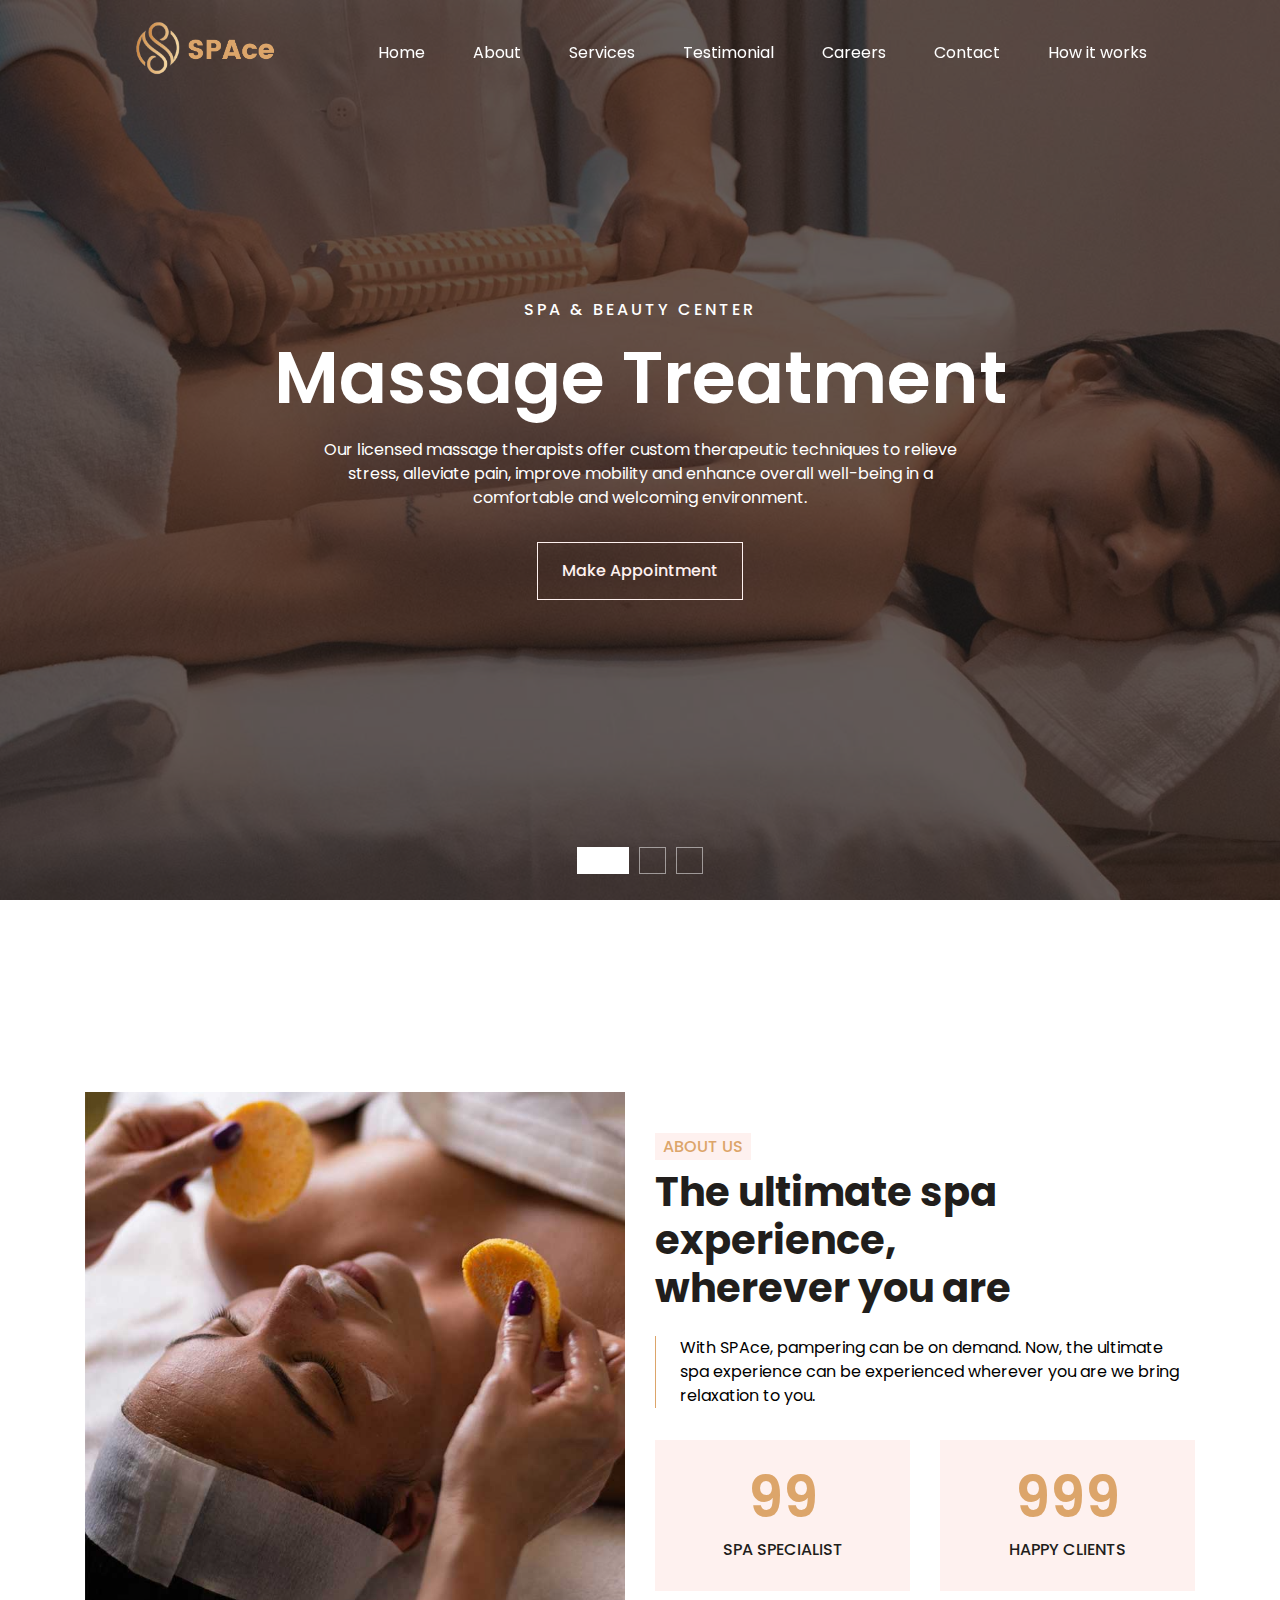
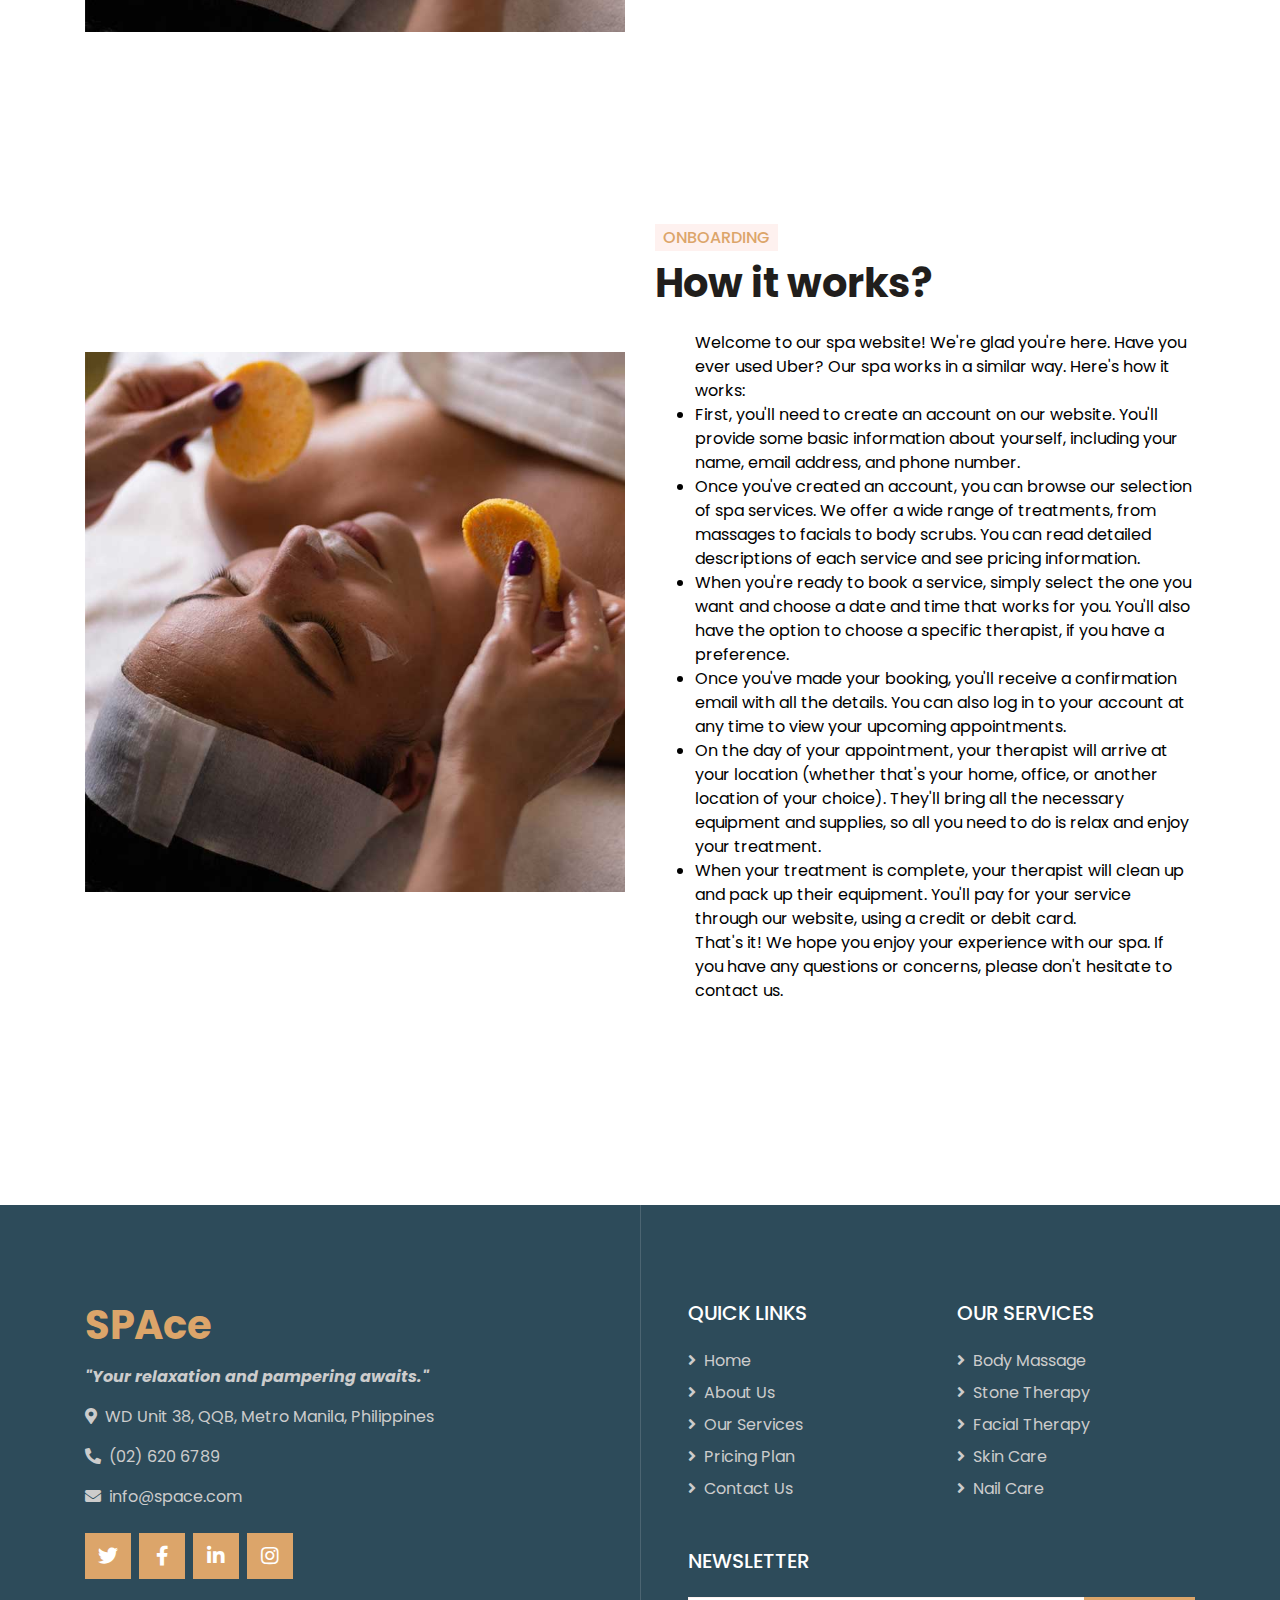
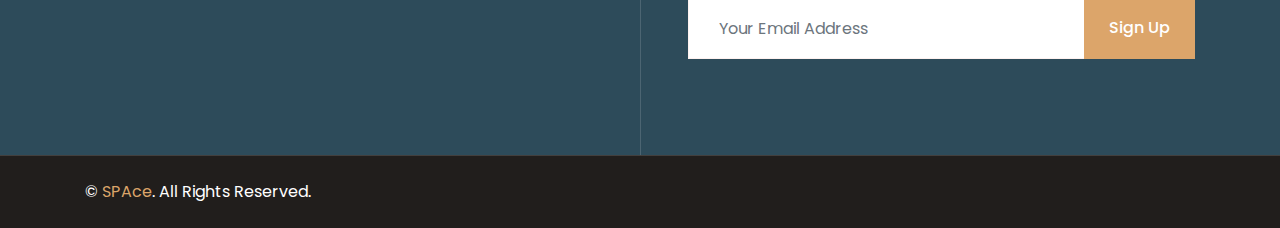
<file: about.html>
<!DOCTYPE html>
<html lang="en">

<head>
    <meta charset="utf-8">
    <title>SPAce - Beauty & Spa</title>
    <meta content="width=device-width, initial-scale=1.0" name="viewport">
    <meta content="Free HTML Templates" name="keywords">
    <meta content="Free HTML Templates" name="description">

    <!-- Favicon -->
    <link href="img/favicon.ico" rel="icon">

    <!-- Google Web Fonts -->
    <link rel="preconnect" href="https://fonts.gstatic.com">
    <link href="https://fonts.googleapis.com/css2?family=Poppins:wght@400;500;600;700&display=swap" rel="stylesheet">

    <!-- Font Awesome -->
    <link href="https://cdnjs.cloudflare.com/ajax/libs/font-awesome/5.10.0/css/all.min.css" rel="stylesheet">

    <!-- Libraries Stylesheet -->
    <link href="lib/animate/animate.min.css" rel="stylesheet">
    <link href="lib/owlcarousel/assets/owl.carousel.min.css" rel="stylesheet">
    <link href="lib/tempusdominus/css/tempusdominus-bootstrap-4.min.css" rel="stylesheet" />

    <!-- Customized Bootstrap Stylesheet -->
    <link href="css/style.css" rel="stylesheet">
    <link href="navbartest.css" rel="stylesheet">

    <!-- Scripts -->
    <!-- Jquery needed -->
    <script src="https://ajax.googleapis.com/ajax/libs/jquery/3.1.1/jquery.min.js"></script>
    <script src="js/main.js"></script>

    <!-- Function used to shrink nav bar removing paddings and adding black background -->
    <script>
        $(window).scroll(function() {
            if ($(document).scrollTop() > 50) {
                $('.nav').addClass('affix');
                console.log("OK");
            } else {
                $('.nav').removeClass('affix');
            }
        });
    </script>
</head>
<body>
    <nav class="nav">
        <div class="container">
            <div class="logo" style="display: table-cell; vertical-align: middle;">
                <a class="navbar-brand" href="#"><img src="img/logo.png"
                  style="height: auto; width: 50px; padding-bottom: 5px;" /></a>
                  <a href="#home"><img src="img/space.png"
                    style="height: auto; width: 90px; padding-bottom: 20px;" /></a>
            </div>
            <div id="mainListDiv" class="main_list">
                <ul class="navlinks">
                    <li><a href="index.html">Home</a></li>
                    <li><a href="about.html">About</a></li>
                    <li><a href="#">Services</a></li>
                    <li><a href="#">Testimonial</a></li>
                    <li><a href="#">Careers</a></li>
                    <li><a href="#">Contact</a></li>
                    <li><a href="#">How it works</a></li>
                </ul>
            </div>
            <span class="navTrigger">
                <i></i>
                <i></i>
                <i></i>
            </span>
        </div>
    </nav>

<!-- Carousel -->
    <div class="container-fluid p-0 mb-5 pb-5">
        <div id="header-carousel" class="carousel slide carousel-fade" data-ride="carousel">
            <ol class="carousel-indicators">
                <li data-target="#header-carousel" data-slide-to="0" class="active"></li>
                <li data-target="#header-carousel" data-slide-to="1"></li>
                <li data-target="#header-carousel" data-slide-to="2"></li>
            </ol>
            <div class="carousel-inner">
                <div class="carousel-item position-relative active" style="min-height: 100vh;">
                    <img class="position-absolute w-100 h-100" src="img/carousel-1.jpg" style="object-fit: cover;">
                    <div class="carousel-caption d-flex flex-column align-items-center justify-content-center">
                        <div class="p-3" style="max-width: 900px;">
                            <h6 class="text-white text-uppercase mb-3 animate__animated animate__fadeInDown" style="letter-spacing: 3px;">Spa & Beauty Center</h6>
                            <h3 class="display-3 text-capitalize text-white mb-3">Massage Treatment</h3>
                            <p class="mx-md-5 px-5">Our licensed massage therapists offer custom therapeutic techniques to relieve stress, alleviate pain, improve mobility and enhance overall well-being in a comfortable and welcoming environment.</p>
                            <a class="btn btn-outline-light py-3 px-4 mt-3 animate__animated animate__fadeInUp" href="#">Make Appointment</a>
                        </div>
                    </div>
                </div>
                <div class="carousel-item position-relative" style="min-height: 100vh;">
                    <img class="position-absolute w-100 h-100" src="img/carousel-2.jpg" style="object-fit: cover;">
                    <div class="carousel-caption d-flex flex-column align-items-center justify-content-center">
                        <div class="p-3" style="max-width: 900px;">
                            <h6 class="text-white text-uppercase mb-3 animate__animated animate__fadeInDown" style="letter-spacing: 3px;">Spa & Beauty Center</h6>
                            <h3 class="display-3 text-capitalize text-white mb-3">Facial Treatment</h3>
                            <p class="mx-md-5 px-5">Our facial treatment nourishes, revitalizes, and enhances the overall appearance of your skin, leaving you with a healthy and glowing complexion.</p>
                            <a class="btn btn-outline-light py-3 px-4 mt-3 animate__animated animate__fadeInUp" href="#">Make Appointment</a>
                        </div>
                    </div>
                </div>
                <div class="carousel-item position-relative" style="min-height: 100vh;">
                    <img class="position-absolute w-100 h-100" src="img/carousel-3.jpg" style="object-fit: cover;">
                    <div class="carousel-caption d-flex flex-column align-items-center justify-content-center">
                        <div class="p-3" style="max-width: 900px;">
                            <h6 class="text-white text-uppercase mb-3 animate__animated animate__fadeInDown" style="letter-spacing: 3px;">Spa & Beauty Center</h6>
                            <h3 class="display-3 text-capitalize text-white mb-3">Cellulite Treatment</h3>
                            <p class="mx-md-5 px-5">Our cellulite treatment reduces the appearance of cellulite, improves skin texture, and promotes a smoother, more toned appearance.</p>
                            <a class="btn btn-outline-light py-3 px-4 mt-3 animate__animated animate__fadeInUp" href="#">Make Appointment</a>
                        </div>
                    </div>
                </div>
            </div>
        </div>
    </div>
    <!-- Carousel End -->
<!-- Content -->
        <!-- About Start -->
        <div class="container-fluid py-5">
            <div class="container py-5">
                <div class="row align-items-center">
                    <div class="col-lg-6 pb-5 pb-lg-0">
                        <img class="img-fluid w-100" src="img/about.jpg" alt="">
                    </div>
                    <div class="col-lg-6">
                        <h6 class="d-inline-block text-primary text-uppercase bg-light py-1 px-2">About Us</h6>
                        <h1 class="mb-4">The ultimate spa experience,</br> 
                            wherever you are</h1>
                        <p class="pl-4 border-left border-primary">With SPAce, pampering can be on demand. Now, the ultimate spa experience can be experienced wherever you are we bring relaxation to you.</p>
                        <div class="row pt-3">
                            <div class="col-6">
                                <div class="bg-light text-center p-4">
                                    <h3 class="display-4 text-primary" data-toggle="counter-up">99</h3>
                                    <h6 class="text-uppercase">Spa Specialist</h6>
                                </div>
                            </div>
                            <div class="col-6">
                                <div class="bg-light text-center p-4">
                                    <h3 class="display-4 text-primary" data-toggle="counter-up">999</h3>
                                    <h6 class="text-uppercase">Happy Clients</h6>
                                </div>
                            </div>
                        </div>
                    </div>
                </div>
            </div>
        </div>
        <!-- About End -->


        <!-- How it works-->
        <div class="container-fluid py-5">
            <div class="container py-5">
                <div class="row align-items-center">
                    <div class="col-lg-6 pb-5 pb-lg-0">
                        <img class="img-fluid w-100" src="img/about.jpg" alt="">
                    </div>
                    <div class="col-lg-6">
                        <h6 class="d-inline-block text-primary text-uppercase bg-light py-1 px-2">Onboarding</h6>
                        <h1 class="mb-4">How it works?</br> 
                        </h1>
                        <p class="pl-4 border-left border-primary">
                            <ul>
                            Welcome to our spa website! We're glad you're here.

                            Have you ever used Uber? Our spa works in a similar way. Here's how it works:
                            
                            <li>First, you'll need to create an account on our website. You'll provide some basic information about yourself, including your name, email address, and phone number.</li>
                            
                            <li>Once you've created an account, you can browse our selection of spa services. We offer a wide range of treatments, from massages to facials to body scrubs. You can read detailed descriptions of each service and see pricing information.</li>
                            
                            <li>When you're ready to book a service, simply select the one you want and choose a date and time that works for you. You'll also have the option to choose a specific therapist, if you have a preference.</li>
                            
                            <li>Once you've made your booking, you'll receive a confirmation email with all the details. You can also log in to your account at any time to view your upcoming appointments.</li>
                            
                            <li>On the day of your appointment, your therapist will arrive at your location (whether that's your home, office, or another location of your choice). They'll bring all the necessary equipment and supplies, so all you need to do is relax and enjoy your treatment.</li>
                            
                            <li>When your treatment is complete, your therapist will clean up and pack up their equipment. You'll pay for your service through our website, using a credit or debit card.</li>
                            
                            That's it! We hope you enjoy your experience with our spa. If you have any questions or concerns, please don't hesitate to contact us.
                        </ul>
                        </p>
                        
                    </div>
                </div>
            </div>
        </div>
        <!-- Add an infographic -->





    <!-- Footer Start -->
    <div class="footer container-fluid position-relative py-5" style="margin-top: 90px; background-color: #2d4b5a;">
        <div class="container pt-5">
            <div class="row">
                <div class="col-lg-6 pr-lg-5 mb-5">
                    <a href="index.html" class="navbar-brand">
                        <h1 class="mb-3 text-white"><span class="text-primary">SPAce</span></h1>
                    </a>
                    <p><strong><i>"Your relaxation and pampering awaits."</i></strong></p>
                    <p><i class="fa fa-map-marker-alt mr-2"></i>WD Unit 38, QQB, Metro Manila, Philippines</p>
                    <p><i class="fa fa-phone-alt mr-2"></i>(02) 620 6789</p>
                    <p><i class="fa fa-envelope mr-2"></i>info@space.com</p>
                    <div class="d-flex justify-content-start mt-4">
                        <a class="btn btn-lg btn-primary btn-lg-square mr-2" href="https://twitter.com/home"><i class="fab fa-twitter"></i></a>
                        <a class="btn btn-lg btn-primary btn-lg-square mr-2" href="https://www.facebook.com/"><i class="fab fa-facebook-f"></i></a>
                        <a class="btn btn-lg btn-primary btn-lg-square mr-2" href="https://www.linkedin.com"><i class="fab fa-linkedin-in"></i></a>
                        <a class="btn btn-lg btn-primary btn-lg-square" href="https://www.instagram.com/"><i class="fab fa-instagram"></i></a>
                    </div>
                </div>
                <div class="col-lg-6 pl-lg-5">
                    <div class="row">
                        <div class="col-sm-6 mb-5">
                            <h5 class="text-white text-uppercase mb-4">Quick Links</h5>
                            <div class="d-flex flex-column justify-content-start">
                                <a class="text-white-50 mb-2" href="#"><i class="fa fa-angle-right mr-2"></i>Home</a>
                                <a class="text-white-50 mb-2" href="#"><i class="fa fa-angle-right mr-2"></i>About Us</a>
                                <a class="text-white-50 mb-2" href="#"><i class="fa fa-angle-right mr-2"></i>Our Services</a>
                                <a class="text-white-50 mb-2" href="#"><i class="fa fa-angle-right mr-2"></i>Pricing Plan</a>
                                <a class="text-white-50" href="#"><i class="fa fa-angle-right mr-2"></i>Contact Us</a>
                            </div>
                        </div>
                        <div class="col-sm-6 mb-5">
                            <h5 class="text-white text-uppercase mb-4">Our Services</h5>
                            <div class="d-flex flex-column justify-content-start">
                                <a class="text-white-50 mb-2" href="#"><i class="fa fa-angle-right mr-2"></i>Body Massage</a>
                                <a class="text-white-50 mb-2" href="#"><i class="fa fa-angle-right mr-2"></i>Stone Therapy</a>
                                <a class="text-white-50 mb-2" href="#"><i class="fa fa-angle-right mr-2"></i>Facial Therapy</a>
                                <a class="text-white-50 mb-2" href="#"><i class="fa fa-angle-right mr-2"></i>Skin Care</a>
                                <a class="text-white-50" href="#"><i class="fa fa-angle-right mr-2"></i>Nail Care</a>
                            </div>
                        </div>
                        <div class="col-sm-12 mb-5">
                            <h5 class="text-white text-uppercase mb-4">Newsletter</h5>
                            <div class="w-100">
                                <div class="input-group">
                                    <input type="text" class="form-control border-light" style="padding: 30px;" placeholder="Your Email Address">
                                    <div class="input-group-append">
                                        <button class="btn btn-primary px-4">Sign Up</button>
                                    </div>
                                </div>
                            </div>
                        </div>
                    </div>
                </div>
            </div>
        </div>
    </div>
    <div class="container-fluid bg-dark text-light border-top py-4" style="border-color: rgba(256, 256, 256, .15) !important;">
        <div class="container">
            <div class="row">
                <div class="col-md-6 text-center text-md-left mb-3 mb-md-0">
                    <p class="m-0 text-white">&copy; <a href="#">SPAce</a>. All Rights Reserved.</p>
                </div>
                
            </div>
        </div>
    </div>
    <!-- Footer End -->


    <!-- Back to Top -->
    <a href="#" class="btn btn-lg btn-primary back-to-top"><i class="fa fa-angle-double-up"></i></a>


    <!-- JavaScript Libraries -->
    <script src="https://code.jquery.com/jquery-3.4.1.min.js"></script>
    <script src="https://stackpath.bootstrapcdn.com/bootstrap/4.4.1/js/bootstrap.bundle.min.js"></script>
    <script src="lib/easing/easing.min.js"></script>
    <script src="lib/waypoints/waypoints.min.js"></script>
    <script src="lib/counterup/counterup.min.js"></script>
    <script src="lib/owlcarousel/owl.carousel.min.js"></script>
    <script src="lib/tempusdominus/js/moment.min.js"></script>
    <script src="lib/tempusdominus/js/moment-timezone.min.js"></script>
    <script src="lib/tempusdominus/js/tempusdominus-bootstrap-4.min.js"></script>

    <!-- Contact Javascript File -->
    <script src="mail/jqBootstrapValidation.min.js"></script>
    <script src="mail/contact.js"></script>

    <!-- Template Javascript -->
    <script src="js/main.js"></script>
</body>

</html>
</file>
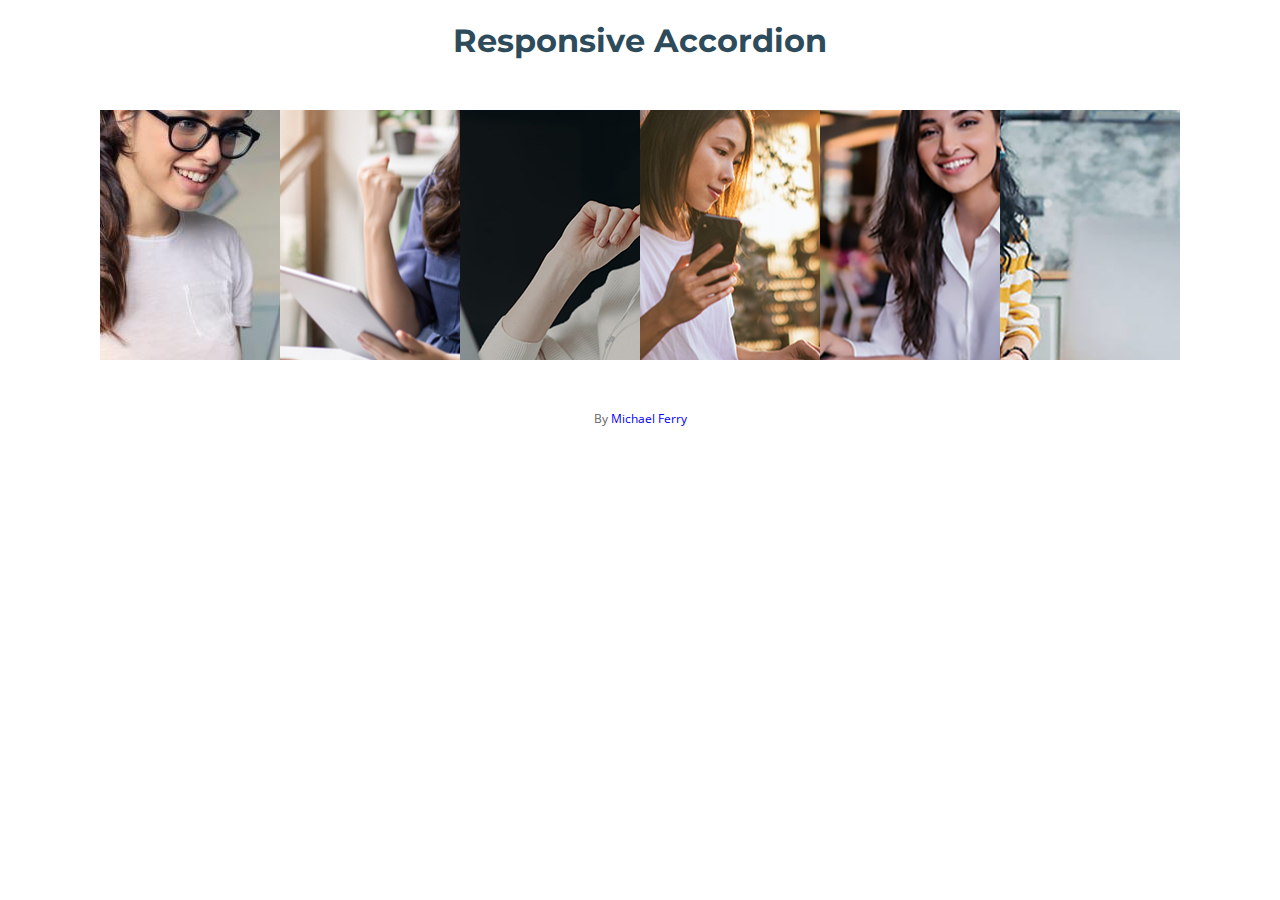
<file: accordion.html>
<!DOCTYPE html>
<html lang="en">
<head>
    <meta charset="UTF-8">
    <meta http-equiv="X-UA-Compatible" content="IE=edge">
    <meta name="viewport" content="width=device-width, initial-scale=1.0">
    <link rel="stylesheet" href="accordion.css">
    <link rel="stylesheet" href="accordion.scss">
    
    <title>Document</title>
</head>
<body>
    

<h1>Responsive Accordion</h1>
<div class="accordion">
  <ul>
    <li tabindex="1">
      <div>
        <a href="#">
          <h2>Lorem Ipsum</h2>
          <p>Lorem ipsum dolor sit amet, consectetur adipiscing elit</p>
        </a>
      </div>
    </li>
    <li tabindex="2">
      <div>
        <a href="#">
          <h2>Lorem Ipsum</h2>
          <p>Lorem ipsum dolor sit amet, consectetur adipiscing elit</p>
        </a>
      </div>
    </li>
    <li tabindex="3">
      <div>
        <a href="#">
          <h2>Lorem Ipsum</h2>
          <p>Lorem ipsum dolor sit amet, consectetur adipiscing elit</p>
        </a>
      </div>
    </li>
    <li tabindex="4">
      <div>
        <a href="#">
          <h2>Lorem Ipsum</h2>
          <p>Lorem ipsum dolor sit amet, consectetur adipiscing elit</p>
        </a>
      </div>
    </li>
    <li tabindex="5">
      <div>
        <a href="#">
          <h2>Lorem Ipsum</h2>
          <p>Lorem ipsum dolor sit amet, consectetur adipiscing elit</p>
        </a>
      </div>
    </li>
    <li tabindex="6">
      <div>
        <a href="#">
          <h2>Lorem Ipsum</h2>
          <p>Lorem ipsum dolor sit amet, consectetur adipiscing elit</p>
        </a>
      </div>
    </li>
  </ul>
</div>
<p class="about">
  By <a href="http://michaelferry.com/">Michael Ferry</a>
</p>

</body>
</html>
</file>
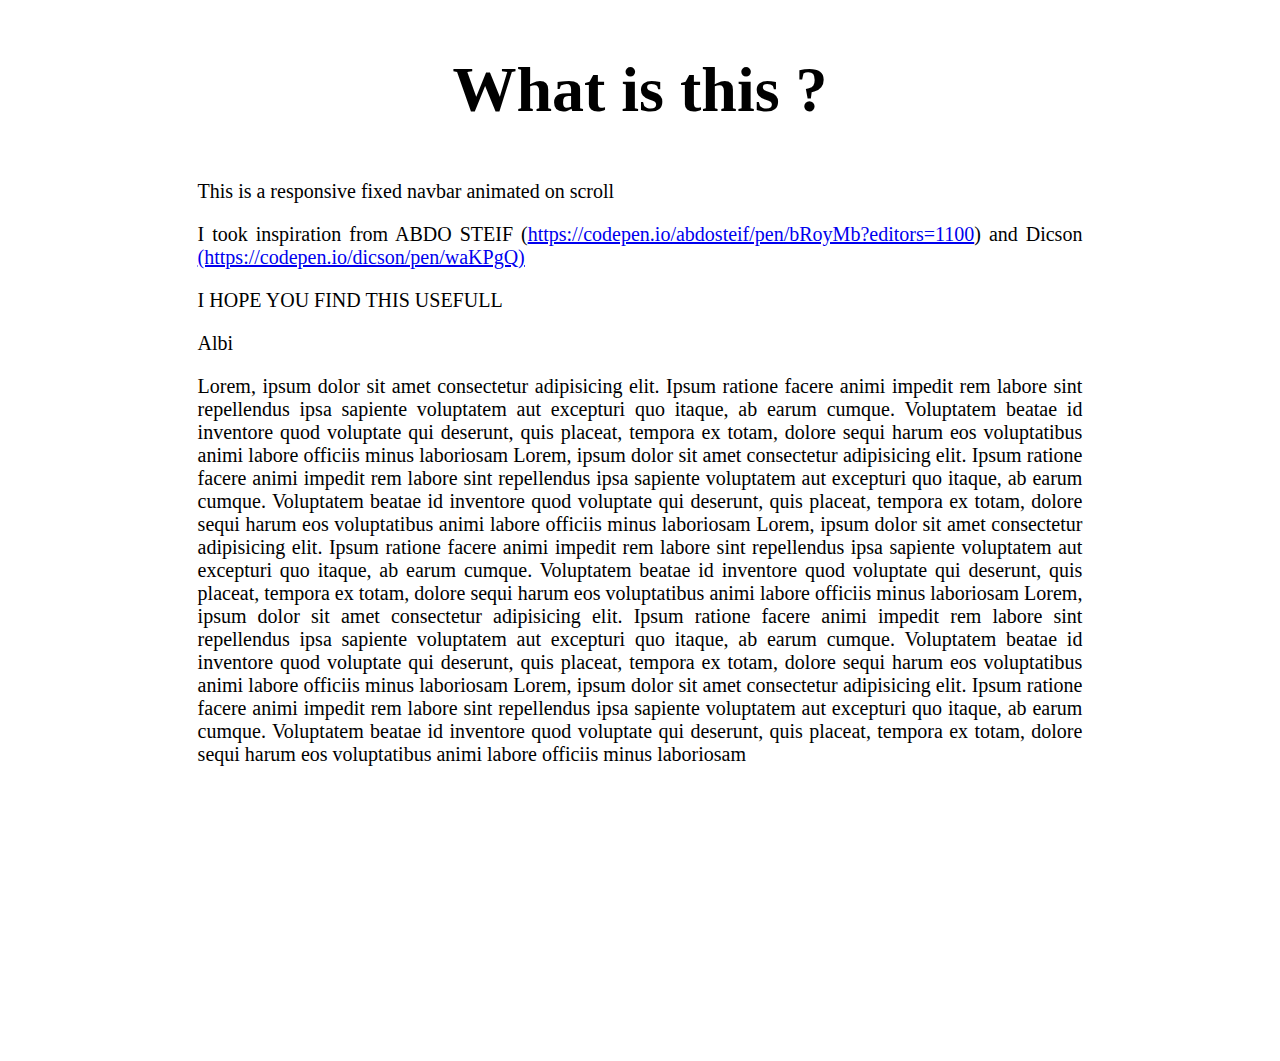
<file: navbartest.html>
<!DOCTYPE html>
<html lang="en">
<head>
    <meta charset="UTF-8">
    <meta http-equiv="X-UA-Compatible" content="IE=edge">
    <meta name="viewport" content="width=device-width, initial-scale=1.0">
    <link rel="stylesheet" href="navbartest.css">
    <title>Document</title>
</head>
<body>
    

<nav class="nav">
    <div class="container">
        <div class="logo">
            <a href="#">Your Logo</a>
        </div>
        <div id="mainListDiv" class="main_list">
            <ul class="navlinks">
                <li><a href="#">About</a></li>
                <li><a href="#">Portfolio</a></li>
                <li><a href="#">Services</a></li>
                <li><a href="#">Contact</a></li>
            </ul>
        </div>
        <span class="navTrigger">
            <i></i>
            <i></i>
            <i></i>
        </span>
    </div>
</nav>

<section class="home">
</section>
<div style="height: 1000px">
    <!-- just to make scrolling effect possible -->
        <h2 class="myH2">What is this ?</h2>
        <p class="myP">This is a responsive fixed navbar animated on scroll</p>
        <p class="myP">I took inspiration from  ABDO STEIF (<a href="https://codepen.io/abdosteif/pen/bRoyMb?editors=1100">https://codepen.io/abdosteif/pen/bRoyMb?editors=1100</a>)
        and Dicson <a href="https://codepen.io/dicson/pen/waKPgQ">(https://codepen.io/dicson/pen/waKPgQ)</a></p>
        <p class="myP">I HOPE YOU FIND THIS USEFULL</p>
        <p class="myP">Albi</p>
            <p class="myP">
            
            Lorem, ipsum dolor sit amet consectetur adipisicing elit. Ipsum ratione facere animi impedit rem labore sint repellendus ipsa sapiente voluptatem aut excepturi quo itaque, ab earum cumque. Voluptatem beatae id inventore quod voluptate qui deserunt, quis placeat, tempora ex totam, dolore sequi harum eos voluptatibus animi labore officiis minus laboriosam
            Lorem, ipsum dolor sit amet consectetur adipisicing elit. Ipsum ratione facere animi impedit rem labore sint repellendus ipsa sapiente voluptatem aut excepturi quo itaque, ab earum cumque. Voluptatem beatae id inventore quod voluptate qui deserunt, quis placeat, tempora ex totam, dolore sequi harum eos voluptatibus animi labore officiis minus laboriosam
            Lorem, ipsum dolor sit amet consectetur adipisicing elit. Ipsum ratione facere animi impedit rem labore sint repellendus ipsa sapiente voluptatem aut excepturi quo itaque, ab earum cumque. Voluptatem beatae id inventore quod voluptate qui deserunt, quis placeat, tempora ex totam, dolore sequi harum eos voluptatibus animi labore officiis minus laboriosam
            Lorem, ipsum dolor sit amet consectetur adipisicing elit. Ipsum ratione facere animi impedit rem labore sint repellendus ipsa sapiente voluptatem aut excepturi quo itaque, ab earum cumque. Voluptatem beatae id inventore quod voluptate qui deserunt, quis placeat, tempora ex totam, dolore sequi harum eos voluptatibus animi labore officiis minus laboriosam
            Lorem, ipsum dolor sit amet consectetur adipisicing elit. Ipsum ratione facere animi impedit rem labore sint repellendus ipsa sapiente voluptatem aut excepturi quo itaque, ab earum cumque. Voluptatem beatae id inventore quod voluptate qui deserunt, quis placeat, tempora ex totam, dolore sequi harum eos voluptatibus animi labore officiis minus laboriosam
        </p>
</div>

<!-- Jquery needed -->
<script src="https://ajax.googleapis.com/ajax/libs/jquery/3.1.1/jquery.min.js"></script>
<script src="js/main.js"></script>

<!-- Function used to shrink nav bar removing paddings and adding black background -->
<script>
    $(window).scroll(function() {
        if ($(document).scrollTop() > 50) {
            $('.nav').addClass('affix');
            console.log("OK");
        } else {
            $('.nav').removeClass('affix');
        }
    });
</script>

</body>
</html>
</file>
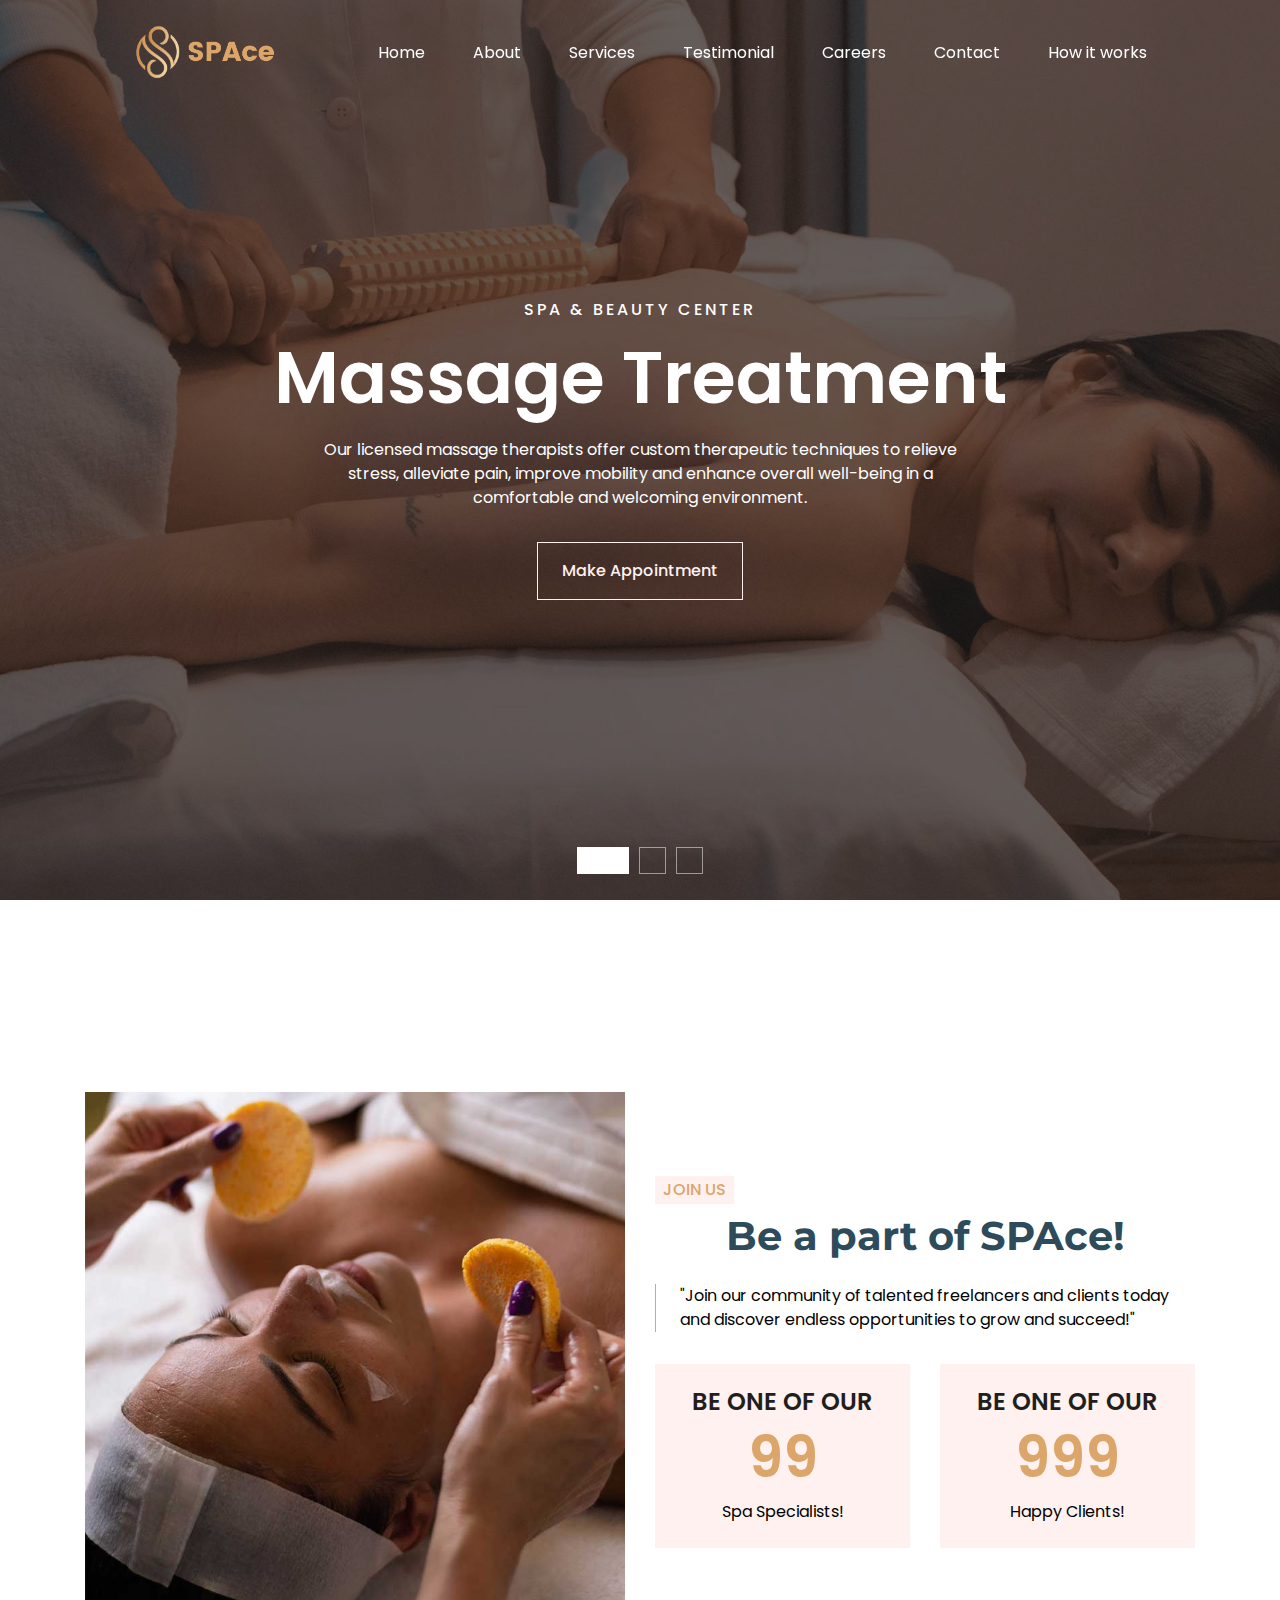
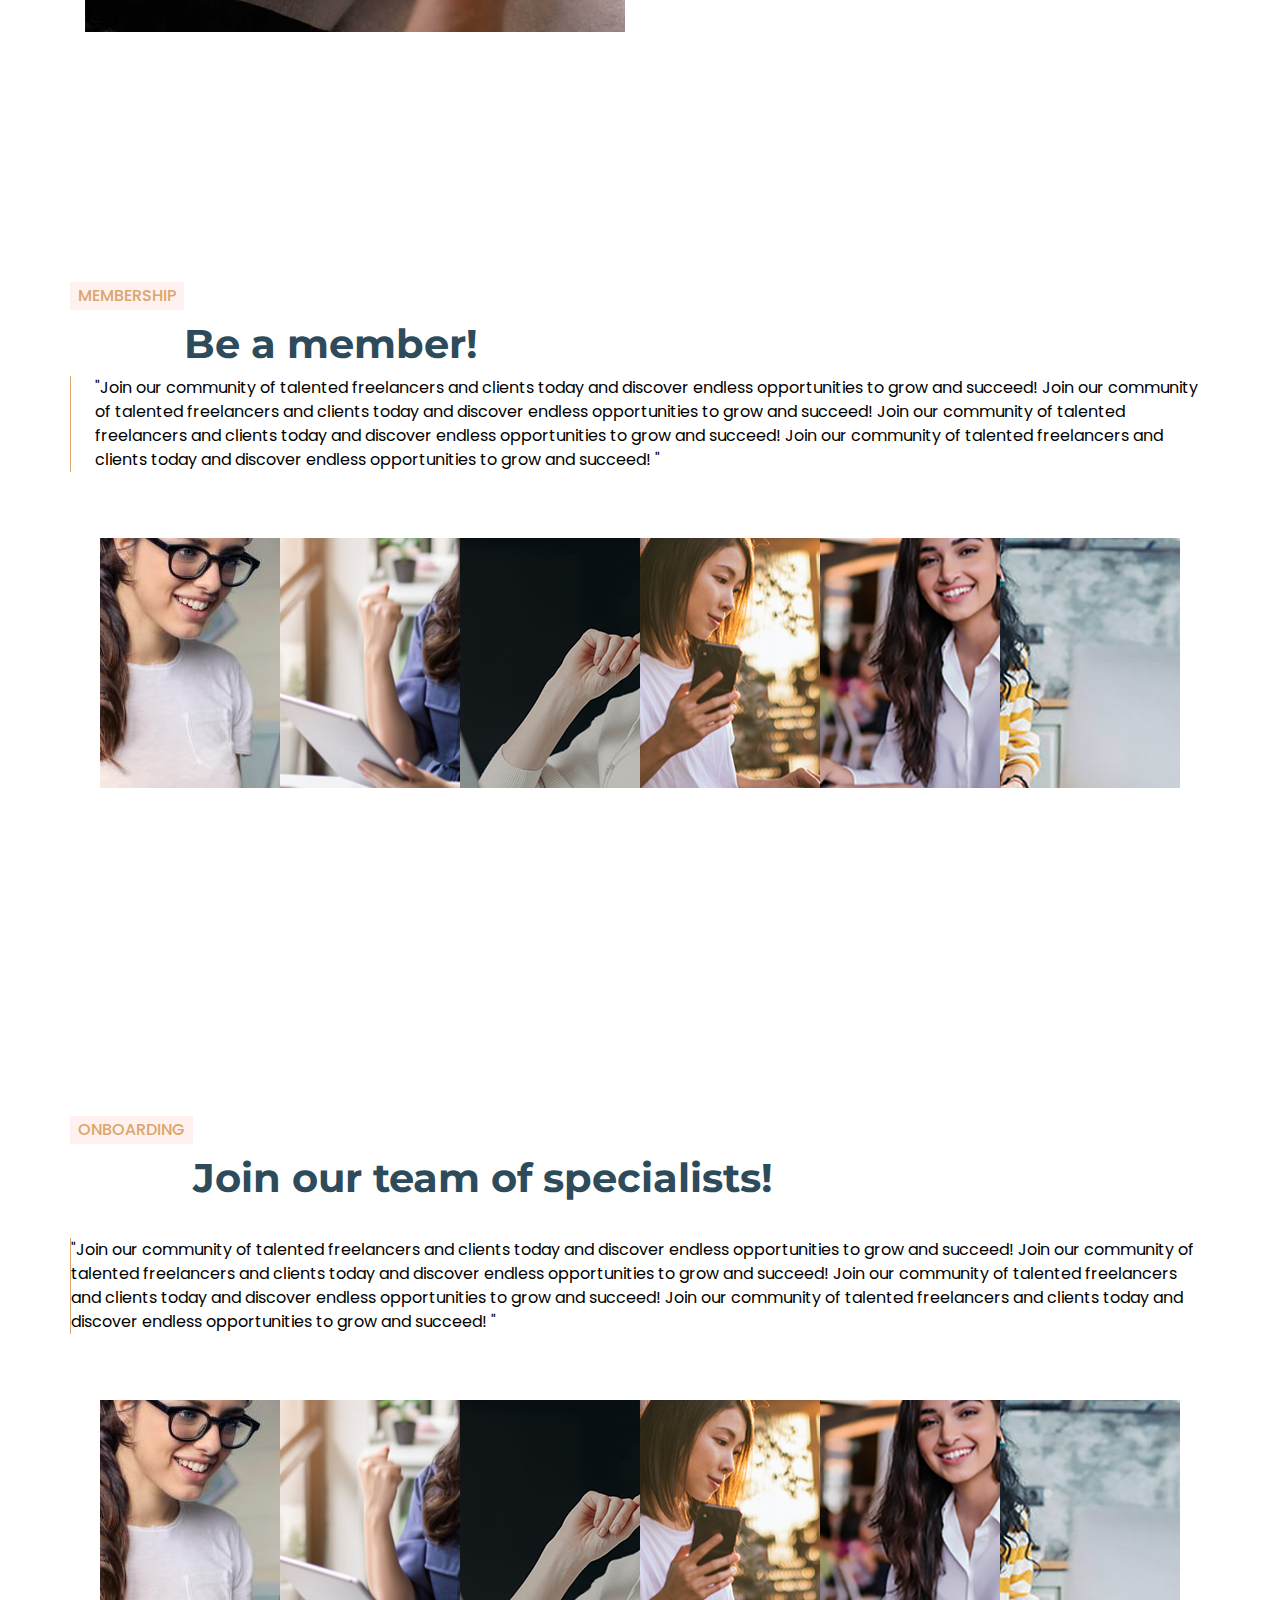
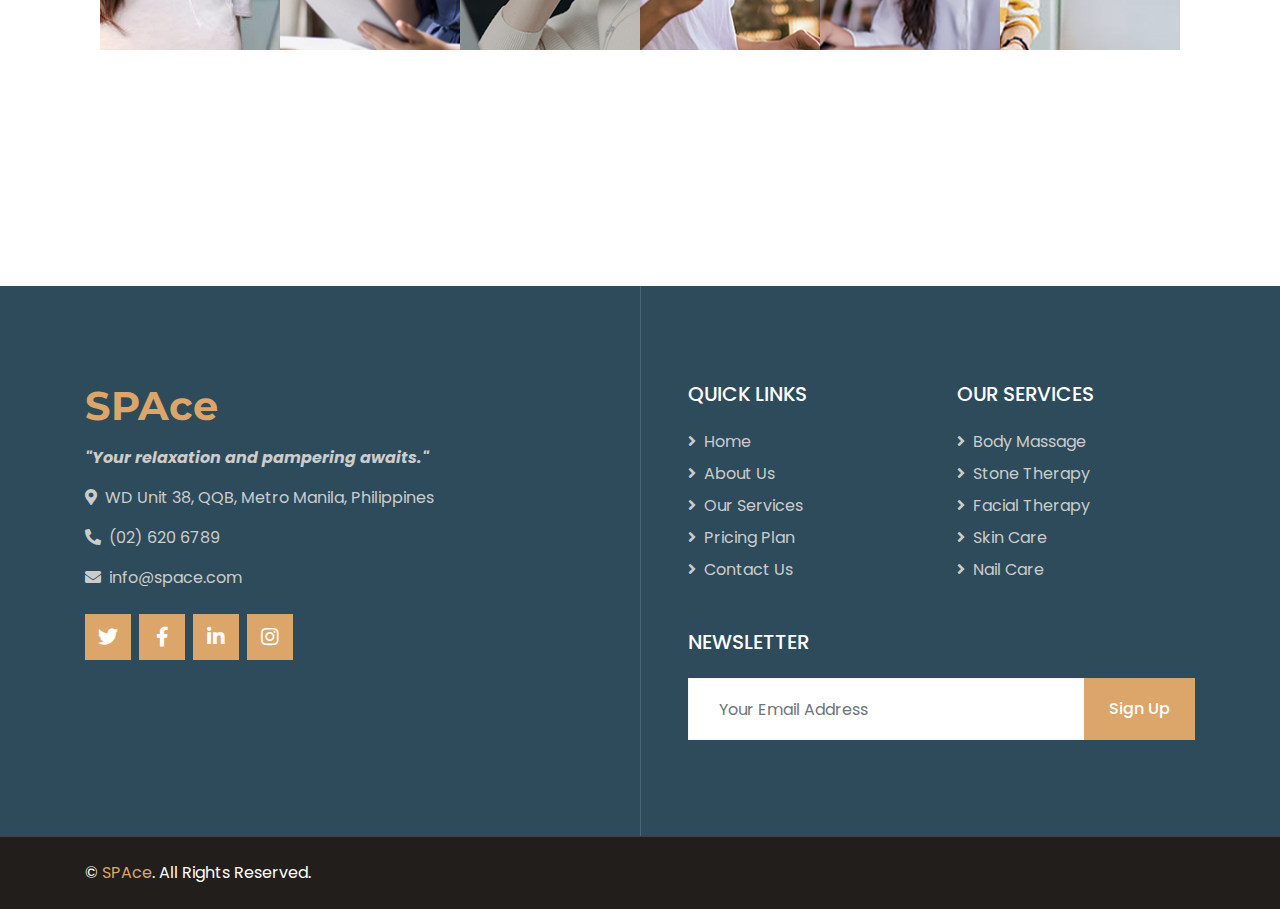
<file: onboarding.html>
<!DOCTYPE html>
<html lang="en">

<head>
    <meta charset="utf-8">
    <title>SPAce - Beauty & Spa</title>
    <meta content="width=device-width, initial-scale=1.0" name="viewport">
    <meta content="Free HTML Templates" name="keywords">
    <meta content="Free HTML Templates" name="description">

    <!-- Favicon -->
    <link href="img/favicon.ico" rel="icon">

    <!-- Google Web Fonts -->
    <link rel="preconnect" href="https://fonts.gstatic.com">
    <link href="https://fonts.googleapis.com/css2?family=Poppins:wght@400;500;600;700&display=swap" rel="stylesheet">

    <!-- Font Awesome -->
    <link href="https://cdnjs.cloudflare.com/ajax/libs/font-awesome/5.10.0/css/all.min.css" rel="stylesheet">

    <!-- Libraries Stylesheet -->
    <link href="lib/animate/animate.min.css" rel="stylesheet">
    <link href="lib/owlcarousel/assets/owl.carousel.min.css" rel="stylesheet">
    <link href="lib/tempusdominus/css/tempusdominus-bootstrap-4.min.css" rel="stylesheet" />

    <!-- Customized Bootstrap Stylesheet -->
    <link href="css/style.css" rel="stylesheet">
    <link href="navbartest.css" rel="stylesheet">
    
    <link rel="stylesheet" href="accordion.css">

    <!-- Scripts -->
    <!-- Jquery needed -->
    <script src="https://ajax.googleapis.com/ajax/libs/jquery/3.1.1/jquery.min.js"></script>
    <script src="js/main.js"></script>

    <!-- Function used to shrink nav bar removing paddings and adding black background -->
    <script>
        $(window).scroll(function() {
            if ($(document).scrollTop() > 50) {
                $('.nav').addClass('affix');
                console.log("OK");
            } else {
                $('.nav').removeClass('affix');
            }
        });
    </script>
</head>
<body>
    <nav class="nav">
        <div class="container">
            <div class="logo" style="display: table-cell; vertical-align: middle;">
                <a class="navbar-brand" href="#"><img src="img/logo.png"
                  style="height: auto; width: 50px; padding-bottom: 5px; padding-top: 4px;" /></a>
                  <a href="#home"><img src="img/space.png"
                    style="height: auto; width: 90px; padding-bottom: 20px;" /></a>
            </div>
            <div id="mainListDiv" class="main_list">
                <ul class="navlinks">
                    <li><a href="index.html">Home</a></li>
                    <li><a href="about.html">About</a></li>
                    <li><a href="#">Services</a></li>
                    <li><a href="#">Testimonial</a></li>
                    <li><a href="#">Careers</a></li>
                    <li><a href="#">Contact</a></li>
                    <li><a href="./onboarding.html">How it works</a></li>
                </ul>
            </div>
            <span class="navTrigger">
                <i></i>
                <i></i>
                <i></i>
            </span>
        </div>
    </nav>

<!-- Carousel -->
    <div class="container-fluid p-0 mb-5 pb-5">
        <div id="header-carousel" class="carousel slide carousel-fade" data-ride="carousel">
            <ol class="carousel-indicators">
                <li data-target="#header-carousel" data-slide-to="0" class="active"></li>
                <li data-target="#header-carousel" data-slide-to="1"></li>
                <li data-target="#header-carousel" data-slide-to="2"></li>
            </ol>
            <div class="carousel-inner">
                <div class="carousel-item position-relative active" style="min-height: 100vh;">
                    <img class="position-absolute w-100 h-100" src="img/carousel-1.jpg" style="object-fit: cover;">
                    <div class="carousel-caption d-flex flex-column align-items-center justify-content-center">
                        <div class="p-3" style="max-width: 900px;">
                            <h6 class="text-white text-uppercase mb-3 animate__animated animate__fadeInDown" style="letter-spacing: 3px;">Spa & Beauty Center</h6>
                            <h3 class="display-3 text-capitalize text-white mb-3">Massage Treatment</h3>
                            <p class="mx-md-5 px-5">Our licensed massage therapists offer custom therapeutic techniques to relieve stress, alleviate pain, improve mobility and enhance overall well-being in a comfortable and welcoming environment.</p>
                            <a class="btn btn-outline-light py-3 px-4 mt-3 animate__animated animate__fadeInUp" href="#">Make Appointment</a>
                        </div>
                    </div>
                </div>
                <div class="carousel-item position-relative" style="min-height: 100vh;">
                    <img class="position-absolute w-100 h-100" src="img/carousel-2.jpg" style="object-fit: cover;">
                    <div class="carousel-caption d-flex flex-column align-items-center justify-content-center">
                        <div class="p-3" style="max-width: 900px;">
                            <h6 class="text-white text-uppercase mb-3 animate__animated animate__fadeInDown" style="letter-spacing: 3px;">Spa & Beauty Center</h6>
                            <h3 class="display-3 text-capitalize text-white mb-3">Facial Treatment</h3>
                            <p class="mx-md-5 px-5">Our facial treatment nourishes, revitalizes, and enhances the overall appearance of your skin, leaving you with a healthy and glowing complexion.</p>
                            <a class="btn btn-outline-light py-3 px-4 mt-3 animate__animated animate__fadeInUp" href="#">Make Appointment</a>
                        </div>
                    </div>
                </div>
                <div class="carousel-item position-relative" style="min-height: 100vh;">
                    <img class="position-absolute w-100 h-100" src="img/carousel-3.jpg" style="object-fit: cover;">
                    <div class="carousel-caption d-flex flex-column align-items-center justify-content-center">
                        <div class="p-3" style="max-width: 900px;">
                            <h6 class="text-white text-uppercase mb-3 animate__animated animate__fadeInDown" style="letter-spacing: 3px;">Spa & Beauty Center</h6>
                            <h3 class="display-3 text-capitalize text-white mb-3">Cellulite Treatment</h3>
                            <p class="mx-md-5 px-5">Our cellulite treatment reduces the appearance of cellulite, improves skin texture, and promotes a smoother, more toned appearance.</p>
                            <a class="btn btn-outline-light py-3 px-4 mt-3 animate__animated animate__fadeInUp" href="#">Make Appointment</a>
                        </div>
                    </div>
                </div>
            </div>
        </div>
    </div>
    <!-- Carousel End -->
<!-- Content -->
        <!-- About Start -->
        <div class="container-fluid py-5">
            <div class="container py-5">
                <div class="row align-items-center">
                    <div class="col-lg-6 pb-5 pb-lg-0">
                        <img class="img-fluid w-100" src="img/about.jpg" alt="">
                    </div>
                    <div class="col-lg-6">
                        <h6 class="d-inline-block text-primary text-uppercase bg-light py-1 px-2">Join Us</h6>
                        <h1 class="mb-4">Be a part of SPAce!</br> 
                           </h1>
                        <p class="pl-4 border-left border-primary">"Join our community of talented freelancers and clients today and discover endless opportunities to grow and succeed!"</p>
                        
                            <div class="row pt-3">
                                <div class="col-6">
                                    <div class="bg-light text-center p-4">
                                        <h4 class="text-uppercase">Be one of our<h3 class="display-4 text-primary" data-toggle="counter-up">99</h3>
                                        Spa Specialists!</h4>
                                    </div>
                                </div>
                                <div class="col-6">
                                    <div class="bg-light text-center p-4">
                                        <h4 class="text-uppercase">Be one of our<h3 class="display-4 text-primary" data-toggle="counter-up">999</h3>
                                         Happy Clients!</h4>
                                    </div>
                                </div>
                            </div>
                       
                    </div>
                </div>
            </div>
        </div>
        <!-- About End -->


        <!-- How it works for clients-->
        <div class="container-fluid py-5">
            <div class="container py-5">
                <div class="row align-items-center">
                    <h6 class="d-block text-primary text-uppercase bg-light py-1 px-2">Membership</h6></br> 
                    <h1 style="text-align:center;"></br></br>Be a member!</h1>
                    <p class="pl-4 border-left border-primary">"Join our community of talented freelancers and clients today and discover endless opportunities to grow and succeed! Join our community of talented freelancers and clients today and discover endless opportunities to grow and succeed! Join our community of talented freelancers and clients today and discover endless opportunities to grow and succeed! Join our community of talented freelancers and clients today and discover endless opportunities to grow and succeed! "</p>
                    <div class="accordion">
                    <ul>
                        <li tabindex="1">
                        <div>
                            <a href="#">
                            <h2>Sign up</h2>
                            <p>Provide basic information:name, email address, and phone number.</p>
                            </a>
                        </div>
                        </li>
                        <li tabindex="2">
                        <div>
                            <a href="#">
                            <h2>Book a service</h2>
                            <p>Select a service, that can be filtered by location, availability, price, date, time and rating.</p>
                            </a>
                        </div>
                        </li>
                        <li tabindex="3">
                        <div>
                            <a href="#">
                            <h2>Receive confirmation</h2>
                            <p>Receive a confirmation via email or push notification. They will also be provided with the name and photo of the freelancer who will be providing the service.</p>
                            </a>
                        </div>
                        </li>
                        <li tabindex="4">
                        <div>
                            <a href="#">
                            <h2>Receive the service</h2>
                            <p>At the specified time and location, the freelancer will arrive to provide the requested service. The client should be ready and available to receive the service, and they should provide a comfortable and safe space for the freelancer to work.</p>
                            </a>
                        </div>
                        </li>
                        <li tabindex="5">
                        <div>
                            <a href="#">
                            <h2>Pay for the service</h2>
                            <p>After the service is provided, the client will be required to provide payment, such as cash, a credit card or PayPal account.</p>
                            </a>
                        </div>
                        </li>
                        <li tabindex="6">
                        <div>
                            <a href="#">
                            <h2>Rate and review</h2>
                            <p>After the service is completed, the client will have the opportunity to rate and review the freelancer. This helps to maintain accountability and transparency on the website</p>
                            </a>
                        </div>
                        </li>
                    </ul>
                    </div>
                </div>
            </div>
        </div>
        <!-- Add an infographic -->

<!-- How it works for specialists-->
<div class="container-fluid py-5">
    <div class="container py-5">
        <div class="row align-items-center">
            <h6 class="d-block text-primary text-uppercase bg-light py-1 px-2">Onboarding</h6></br> 
            <h1 class="d-flex justify-content-center align-items-center" style="height: 200px;"></br></br>Join our team of specialists!</h1>
            <p class="pl-40 border-left border-primary">"Join our community of talented freelancers and clients today and discover endless opportunities to grow and succeed! Join our community of talented freelancers and clients today and discover endless opportunities to grow and succeed! Join our community of talented freelancers and clients today and discover endless opportunities to grow and succeed! Join our community of talented freelancers and clients today and discover endless opportunities to grow and succeed! "</p>
            <div class="accordion">
            <ul>
                <li tabindex="1">
                <div>
                    <a href="#">
                        <h2>Sign up</h2>
                        <p>Provide basic information:name, email address, and phone number;  skills, experience, and qualifications. They should also upload a profile picture and any relevant certifications or licenses.</p>
                        </a>
                </div>
                </li>
                <li tabindex="2">
                <div>
                    <a href="#">
                    <h2>Background check</h2>
                    <p>Before being approved as a freelancer on the website, they should undergo a background check to ensure they meet the required standards.</p>
                    </a>
                </div>
                </li>
                <li tabindex="3">
                <div>
                    <a href="#">
                    <h2>Receive bookings</h2>
                    <p>Freelancers should be notified via email or push notification when a booking is made, and they should be able to accept or reject the booking based on their availability.</p>
                    </a>
                </div>
                </li>
                <li tabindex="4">
                <div>
                    <a href="#">
                    <h2>Provide services</h2>
                    <p> If the freelancer accepts a booking, they should provide the requested service at the specified time and location. They should also maintain a high level of professionalism and adhere to the spa's policies and procedures.</p>
                    </a>
                </div>
                </li>
                <li tabindex="5">
                <div>
                    <a href="#">
                    <h2>Get paid</h2>
                    <p>Lorem ipsum dolor sit amet, consectetur adipiscing elit</p>
                    </a>
                </div>
                </li>
                <li tabindex="6">
                <div>
                    <a href="#">
                    <h2>Review and rating</h2>
                    <p>After the service is completed, both the client and freelancer should be given the opportunity to review and rate each other. This helps to maintain accountability and transparency on the website.</p>
                    </a>
                </div>
                </li>
            </ul>
            </div>
        </div>
    </div>
</div>
<!-- Add an infographic -->

    

<script>
var acc = document.getElementsByClassName("accordion");
var i;

for (i = 0; i < acc.length; i++) {
  acc[i].addEventListener("click", function() {
    this.classList.toggle("active");
    var panel = this.nextElementSibling;
    if (panel.style.maxHeight) {
      panel.style.maxHeight = null;
    } else {
      panel.style.maxHeight = panel.scrollHeight + "px";
    } 
  });
}
</script>
                        
                    </div>
                </div>
            </div>
        </div>
    </section>

<!-- How it works accordion -->

    

    <!-- Footer Start -->
    <div class="footer container-fluid position-relative py-5" style="margin-top: 90px; background-color: #2d4b5a;">
        <div class="container pt-5">
            <div class="row">
                <div class="col-lg-6 pr-lg-5 mb-5">
                    <a href="index.html" class="navbar-brand">
                        <h1 class="mb-3 text-white" style="text-align: left !important;"><span class="text-primary">SPAce</span></h1>
                    </a>
                    <p><strong><i>"Your relaxation and pampering awaits."</i></strong></p>
                    <p><i class="fa fa-map-marker-alt mr-2"></i>WD Unit 38, QQB, Metro Manila, Philippines</p>
                    <p><i class="fa fa-phone-alt mr-2"></i>(02) 620 6789</p>
                    <p><i class="fa fa-envelope mr-2"></i>info@space.com</p>
                    <div class="d-flex justify-content-start mt-4">
                        <a class="btn btn-lg btn-primary btn-lg-square mr-2" href="https://twitter.com/home"><i class="fab fa-twitter"></i></a>
                        <a class="btn btn-lg btn-primary btn-lg-square mr-2" href="https://www.facebook.com/"><i class="fab fa-facebook-f"></i></a>
                        <a class="btn btn-lg btn-primary btn-lg-square mr-2" href="https://www.linkedin.com"><i class="fab fa-linkedin-in"></i></a>
                        <a class="btn btn-lg btn-primary btn-lg-square" href="https://www.instagram.com/"><i class="fab fa-instagram"></i></a>
                    </div>
                </div>
                <div class="col-lg-6 pl-lg-5">
                    <div class="row">
                        <div class="col-sm-6 mb-5">
                            <h5 class="text-white text-uppercase mb-4">Quick Links</h5>
                            <div class="d-flex flex-column justify-content-start">
                                <a class="text-white-50 mb-2" href="#"><i class="fa fa-angle-right mr-2"></i>Home</a>
                                <a class="text-white-50 mb-2" href="#"><i class="fa fa-angle-right mr-2"></i>About Us</a>
                                <a class="text-white-50 mb-2" href="#"><i class="fa fa-angle-right mr-2"></i>Our Services</a>
                                <a class="text-white-50 mb-2" href="#"><i class="fa fa-angle-right mr-2"></i>Pricing Plan</a>
                                <a class="text-white-50" href="#"><i class="fa fa-angle-right mr-2"></i>Contact Us</a>
                            </div>
                        </div>
                        <div class="col-sm-6 mb-5">
                            <h5 class="text-white text-uppercase mb-4">Our Services</h5>
                            <div class="d-flex flex-column justify-content-start">
                                <a class="text-white-50 mb-2" href="#"><i class="fa fa-angle-right mr-2"></i>Body Massage</a>
                                <a class="text-white-50 mb-2" href="#"><i class="fa fa-angle-right mr-2"></i>Stone Therapy</a>
                                <a class="text-white-50 mb-2" href="#"><i class="fa fa-angle-right mr-2"></i>Facial Therapy</a>
                                <a class="text-white-50 mb-2" href="#"><i class="fa fa-angle-right mr-2"></i>Skin Care</a>
                                <a class="text-white-50" href="#"><i class="fa fa-angle-right mr-2"></i>Nail Care</a>
                            </div>
                        </div>
                        <div class="col-sm-12 mb-5">
                            <h5 class="text-white text-uppercase mb-4">Newsletter</h5>
                            <div class="w-100">
                                <div class="input-group">
                                    <input type="text" class="form-control border-light" style="padding: 30px;" placeholder="Your Email Address">
                                    <div class="input-group-append">
                                        <button class="btn btn-primary px-4">Sign Up</button>
                                    </div>
                                </div>
                            </div>
                        </div>
                    </div>
                </div>
            </div>
        </div>
    </div>
    <div class="container-fluid bg-dark text-light border-top py-4" style="border-color: rgba(256, 256, 256, .15) !important;">
        <div class="container">
            <div class="row">
                <div class="col-md-6 text-center text-md-left mb-3 mb-md-0">
                    <p class="m-0 text-white">&copy; <a href="#">SPAce</a>. All Rights Reserved.</p>
                </div>
                
            </div>
        </div>
    </div>
    <!-- Footer End -->


    <!-- Back to Top -->
    <a href="#" class="btn btn-lg btn-primary back-to-top"><i class="fa fa-angle-double-up"></i></a>


    <!-- JavaScript Libraries -->
    <script src="https://code.jquery.com/jquery-3.4.1.min.js"></script>
    <script src="https://stackpath.bootstrapcdn.com/bootstrap/4.4.1/js/bootstrap.bundle.min.js"></script>
    <script src="lib/easing/easing.min.js"></script>
    <script src="lib/waypoints/waypoints.min.js"></script>
    <script src="lib/counterup/counterup.min.js"></script>
    <script src="lib/owlcarousel/owl.carousel.min.js"></script>
    <script src="lib/tempusdominus/js/moment.min.js"></script>
    <script src="lib/tempusdominus/js/moment-timezone.min.js"></script>
    <script src="lib/tempusdominus/js/tempusdominus-bootstrap-4.min.js"></script>

    <!-- Contact Javascript File -->
    <script src="mail/jqBootstrapValidation.min.js"></script>
    <script src="mail/contact.js"></script>

    <!-- Template Javascript -->
    <script src="js/main.js"></script>
</body>

</html>
</file>
<file: navbartest.css>
@import url('https://fonts.googleapis.com/css?family=Quicksand:400,500,700');

/*-- Inspiration taken from abdo steif -->
/* --> https://codepen.io/abdosteif/pen/bRoyMb?editors=1100*/

/* Navbar section */

.nav {
    width: 100%;
    height: 65px;
    position: fixed;
    line-height: 65px;
    text-align: center;
    z-index: 999;
}

.nav div.logo {
    float: left;
    width: auto;
    height: auto;
    padding-left: 3rem;
}

.nav div.logo a {
    text-decoration: none;
    color: #fff;
    font-size: 1.8rem;
}

.nav div.logo a:hover {
    color: #dca56a;
}

.nav div.main_list {
    height: 65px;
    float: right;
}

.nav div.main_list ul {
    width: 100%;
    height: 65px;
    display: flex;
    list-style: none;
    margin: 0;
    padding: 0;
}

.nav div.main_list ul li {
    width: auto;
    height: 65px;
    padding: 0;
    padding-right: 3rem;
}

.nav div.main_list ul li a {
    text-decoration: none;
    color: #fff;
    line-height: 65px;
    font-size: 1 rem;
}

.nav div.main_list ul li a:hover {
    color: #dca56a;
}


/* Home section */



.navTrigger {
    display: none;
}

.nav {
    padding-top: 20px;
    padding-bottom: 20px;
    -webkit-transition: all 0.4s ease;
    transition: all 0.4s ease;
}


/* Media query section */

@media screen and (min-width: 768px) and (max-width: 1024px) {
    .container {
        margin: 0;
    }
}

@media screen and (max-width:768px) {
    .navTrigger {
        display: block;
    }
    .nav div.logo {
        margin-left: 15px;
    }
    .nav div.main_list {
        width: 100%;
        height: 0;
        overflow: hidden;
    }
    .nav div.show_list {
        height: auto;
        display: none;
    }
    .nav div.main_list ul {
        flex-direction: column;
        width: 100%;
        height: 100vh;
        right: 0;
        left: 0;
        bottom: 0;
        background-color: #2d4b5a;
        /*same background color of navbar*/
        background-position: center top;
    }
    .nav div.main_list ul li {
        width: 100%;
        text-align: right;
    }
    .nav div.main_list ul li a {
        text-align: center;
        width: 100%;
        font-size: 3rem;
        padding: 20px;
    }
    .nav div.media_button {
        display: block;
    }
}


/* Animation */
/* Inspiration taken from Dicson https://codemyui.com/simple-hamburger-menu-x-mark-animation/ */

.navTrigger {
    cursor: pointer;
    width: 30px;
    height: 25px;
    margin: auto;
    position: absolute;
    right: 30px;
    top: 0;
    bottom: 0;
}

.navTrigger i {
    background-color: #2d4b5a;
    border-radius: 2px;
    content: '';
    display: block;
    width: 100%;
    height: 4px;
}

.navTrigger i:nth-child(1) {
    -webkit-animation: outT 0.8s backwards;
    animation: outT 0.8s backwards;
    -webkit-animation-direction: reverse;
    animation-direction: reverse;
}

.navTrigger i:nth-child(2) {
    margin: 5px 0;
    -webkit-animation: outM 0.8s backwards;
    animation: outM 0.8s backwards;
    -webkit-animation-direction: reverse;
    animation-direction: reverse;
}

.navTrigger i:nth-child(3) {
    -webkit-animation: outBtm 0.8s backwards;
    animation: outBtm 0.8s backwards;
    -webkit-animation-direction: reverse;
    animation-direction: reverse;
}

.navTrigger.active i:nth-child(1) {
    -webkit-animation: inT 0.8s forwards;
    animation: inT 0.8s forwards;
}

.navTrigger.active i:nth-child(2) {
    -webkit-animation: inM 0.8s forwards;
    animation: inM 0.8s forwards;
}

.navTrigger.active i:nth-child(3) {
    -webkit-animation: inBtm 0.8s forwards;
    animation: inBtm 0.8s forwards;
}

@-webkit-keyframes inM {
    50% {
        -webkit-transform: rotate(0deg);
    }
    100% {
        -webkit-transform: rotate(45deg);
    }
}

@keyframes inM {
    50% {
        transform: rotate(0deg);
    }
    100% {
        transform: rotate(45deg);
    }
}

@-webkit-keyframes outM {
    50% {
        -webkit-transform: rotate(0deg);
    }
    100% {
        -webkit-transform: rotate(45deg);
    }
}

@keyframes outM {
    50% {
        transform: rotate(0deg);
    }
    100% {
        transform: rotate(45deg);
    }
}

@-webkit-keyframes inT {
    0% {
        -webkit-transform: translateY(0px) rotate(0deg);
    }
    50% {
        -webkit-transform: translateY(9px) rotate(0deg);
    }
    100% {
        -webkit-transform: translateY(9px) rotate(135deg);
    }
}

@keyframes inT {
    0% {
        transform: translateY(0px) rotate(0deg);
    }
    50% {
        transform: translateY(9px) rotate(0deg);
    }
    100% {
        transform: translateY(9px) rotate(135deg);
    }
}

@-webkit-keyframes outT {
    0% {
        -webkit-transform: translateY(0px) rotate(0deg);
    }
    50% {
        -webkit-transform: translateY(9px) rotate(0deg);
    }
    100% {
        -webkit-transform: translateY(9px) rotate(135deg);
    }
}

@keyframes outT {
    0% {
        transform: translateY(0px) rotate(0deg);
    }
    50% {
        transform: translateY(9px) rotate(0deg);
    }
    100% {
        transform: translateY(9px) rotate(135deg);
    }
}

@-webkit-keyframes inBtm {
    0% {
        -webkit-transform: translateY(0px) rotate(0deg);
    }
    50% {
        -webkit-transform: translateY(-9px) rotate(0deg);
    }
    100% {
        -webkit-transform: translateY(-9px) rotate(135deg);
    }
}

@keyframes inBtm {
    0% {
        transform: translateY(0px) rotate(0deg);
    }
    50% {
        transform: translateY(-9px) rotate(0deg);
    }
    100% {
        transform: translateY(-9px) rotate(135deg);
    }
}

@-webkit-keyframes outBtm {
    0% {
        -webkit-transform: translateY(0px) rotate(0deg);
    }
    50% {
        -webkit-transform: translateY(-9px) rotate(0deg);
    }
    100% {
        -webkit-transform: translateY(-9px) rotate(135deg);
    }
}

@keyframes outBtm {
    0% {
        transform: translateY(0px) rotate(0deg);
    }
    50% {
        transform: translateY(-9px) rotate(0deg);
    }
    100% {
        transform: translateY(-9px) rotate(135deg);
    }
}

.affix {
    padding: 0;
    background-color: #2d4b5a;
}






.myH2 {
	text-align:center;
	font-size: 4rem;
}
.myP {
	text-align: justify;
	padding-left:15%;
	padding-right:15%;
	font-size: 20px;
}
@media all and (max-width:700px){
	.myP {
		padding:2%;
	}
}
</file>
<file: accordion.css>
@import url(https://fonts.googleapis.com/css?family=Open+Sans);
@import url(https://fonts.googleapis.com/css?family=Montserrat:700);
h1 {
  text-align: center !important;
  font-family: Montserrat, sans-serif;
  color: #2d4b5a;
  -webkit-box-align: center !important;
      -ms-flex-align: center !important;
          align-items: center !important;
}

.accordion {
  width: 100%;
  max-width: 1080px;
  height: 250px;
  overflow: hidden;
  margin: 50px auto;
}
.accordion ul {
  width: 100%;
  display: table;
  table-layout: fixed;
  margin: 0;
  padding: 0;
}
.accordion ul li {
  display: table-cell;
  vertical-align: bottom;
  position: relative;
  width: 16.666%;
  height: 250px;
  background-repeat: no-repeat;
  background-position: center center;
  -webkit-transition: all 500ms ease;
  transition: all 500ms ease;
}
.accordion ul li div {
  display: block;
  overflow: hidden;
  width: 100%;
}
.accordion ul li div a {
  display: block;
  height: 250px;
  width: 100%;
  position: relative;
  z-index: 3;
  vertical-align: bottom;
  padding: 15px 20px;
  -webkit-box-sizing: border-box;
          box-sizing: border-box;
  color: #fff;
  text-decoration: none;
  font-family: Open Sans, sans-serif;
  -webkit-transition: all 200ms ease;
  transition: all 200ms ease;
}
.accordion ul li div a * {
  opacity: 0;
  margin: 0;
  width: 100%;
  text-overflow: ellipsis;
  position: relative;
  z-index: 5;
  white-space: nowrap;
  overflow: hidden;
  -webkit-transform: translateX(-20px);
  transform: translateX(-20px);
  -webkit-transition: all 400ms ease;
  transition: all 400ms ease;
}
.accordion ul li div a h2 {
  font-family: Montserrat, sans-serif;
  text-overflow: clip;
  font-size: 24px;
  text-transform: uppercase;
  margin-bottom: 2px;
  color: #dca56a;
  top: 160px;
}
.accordion ul li div a p {
  top: 160px;
  font-size: 13.5px;
}
.accordion ul li:nth-child(1) {
  background-image: url("img/client1.jpg");
}
.accordion ul li:nth-child(2) {
  background-image: url("img/client9.jpeg");
}
.accordion ul li:nth-child(3) {
  background-image: url("img/client10.jpg");
}
.accordion ul li:nth-child(4) {
  background-image: url("img/client11.png");
}
.accordion ul li:nth-child(5) {
  background-image: url("img/client5.jpg");
}
.accordion ul li:nth-child(6) {
  background-image: url("img/client6.jpg");
}
.accordion ul:hover li, .accordion ul:focus-within li {
  width: 8%;
}
.accordion ul li:focus {
  outline: none;
}
.accordion ul:hover li:hover,
.accordion ul li:focus, .accordion ul:focus-within li:focus {
  width: 60%;
}
.accordion ul:hover li:hover a,
.accordion ul li:focus a, .accordion ul:focus-within li:focus a {
  background: rgba(0, 0, 0, 0.4);
}
.accordion ul:hover li:hover a *,
.accordion ul li:focus a *, .accordion ul:focus-within li:focus a * {
  opacity: 1;
  -webkit-transform: translateX(0);
  transform: translateX(0);
}
.accordion ul:hover li {
  width: 8% !important;
}
.accordion ul:hover li a * {
  opacity: 0 !important;
}
.accordion ul:hover li:hover {
  width: 60% !important;
}
.accordion ul:hover li:hover a {
  background: rgba(0, 0, 0, 0.4);
}
.accordion ul:hover li:hover a * {
  opacity: 1 !important;
  -webkit-transform: translateX(0);
  transform: translateX(0);
}

@media screen and (max-width: 600px) {
  body {
    margin: 0;
  }
  .accordion {
    height: auto;
  }
  .accordion ul li, .accordion ul li:hover, .accordion ul:hover li, .accordion ul:hover li:hover {
    position: relative;
    display: table;
    table-layout: fixed;
    width: 100%;
    -webkit-transition: none;
    transition: none;
  }
}
.about {
  text-align: center;
  font-family: "Open Sans", sans-serif;
  font-size: 12px;
  color: #666;
}
.about a {
  color: blue;
  text-decoration: none;
}
.about a:hover {
  text-decoration: underline;
}
</file>
<file: css/style.css>
/******* Bootstrap Theming ********/
/*!
 * Bootstrap v4.5.3 (https://getbootstrap.com/)
 * Copyright 2011-2020 The Bootstrap Authors
 * Copyright 2011-2020 Twitter, Inc.
 * Licensed under MIT (https://github.com/twbs/bootstrap/blob/main/LICENSE)
 */
/* :root {
  --blue: #007bff;
  --indigo: #6610f2;
  --purple: #6f42c1;
  --pink: #e83e8c;
  --red: #dc3545;
  --orange: #fd7e14;
  --yellow: #ffc107;
  --green: #28a745;
  --teal: #20c997;
  --cyan: #17a2b8;
  --white: #fff;
  --gray: #6c757d;
  --gray-dark: #343a40;
  --primary: #dca56a;
  --secondary: #6EBBF6;
  --success: #28a745;
  --info: #17a2b8;
  --warning: #ffc107;
  --danger: #dc3545;
  --light: #FEF1EF;
  --dark: #211E1C;
  --breakpoint-xs: 0;
  --breakpoint-sm: 576px;
  --breakpoint-md: 768px;
  --breakpoint-lg: 992px;
  --breakpoint-xl: 1200px;
  --font-family-sans-serif: "Poppins", sans-serif;
  --font-family-monospace: SFMono-Regular, Menlo, Monaco, Consolas, "Liberation Mono", "Courier New", monospace;
} */

*,
*::before,
*::after {
  box-sizing: border-box;
}

html {
  font-family: sans-serif;
  line-height: 1.15;
  -webkit-text-size-adjust: 100%;
  -webkit-tap-highlight-color: rgba(0, 0, 0, 0);
}

article, aside, figcaption, figure, footer, header, hgroup, main {
  display: block;
  background-color: #2d4b5a !important;
}

body {
  margin: 0;
  font-family: "Poppins", sans-serif;
  font-size: 1rem;
  font-weight: 400;
  line-height: 1.5;
  /* color: #2d4b5a; */
  text-align: left;
  background-color: #fff;
}

[tabindex="-1"]:focus:not(:focus-visible) {
  outline: 0 !important;
}

hr {
  box-sizing: content-box;
  height: 0;
  overflow: visible;
}

h1, h2, h3, h4, h5, h6 {
  margin-top: 0;
  margin-bottom: 0.5rem;
  color: #dca56a;
}

p {
  margin-top: 0;
  margin-bottom: 1rem;
}

abbr[title],
abbr[data-original-title] {
  text-decoration: underline;
  text-decoration: underline dotted;
  cursor: help;
  border-bottom: 0;
  text-decoration-skip-ink: none;
}

address {
  margin-bottom: 1rem;
  font-style: normal;
  line-height: inherit;
}

ol,
ul,
dl {
  margin-top: 0;
  margin-bottom: 1rem;
}

ol ol,
ul ul,
ol ul,
ul ol {
  margin-bottom: 0;
}

dt {
  font-weight: 700;
}

dd {
  margin-bottom: .5rem;
  margin-left: 0;
}

blockquote {
  margin: 0 0 1rem;
}

b,
strong {
  font-weight: bolder;
}

small {
  font-size: 80%;
}

sub,
sup {
  position: relative;
  font-size: 75%;
  line-height: 0;
  vertical-align: baseline;
}

sub {
  bottom: -.25em;
}

sup {
  top: -.5em;
}

a {
  color: #dca56a;
  text-decoration: none;
  background-color: transparent;
}

a:hover {
  color: #dca56a;
  text-decoration: underline;
}

a:not([href]):not([class]) {
  color: inherit;
  text-decoration: none;
}

a:not([href]):not([class]):hover {
  color: inherit;
  text-decoration: none;
}

pre,
code,
kbd,
samp {
  font-family: SFMono-Regular, Menlo, Monaco, Consolas, "Liberation Mono", "Courier New", monospace;
  font-size: 1em;
}

pre {
  margin-top: 0;
  margin-bottom: 1rem;
  overflow: auto;
  -ms-overflow-style: scrollbar;
}

figure {
  margin: 0 0 1rem;
}

img {
  vertical-align: middle;
  border-style: none;
}

svg {
  overflow: hidden;
  vertical-align: middle;
}

table {
  border-collapse: collapse;
}

caption {
  padding-top: 0.75rem;
  padding-bottom: 0.75rem;
  color: #6c757d;
  text-align: left;
  caption-side: bottom;
}

th {
  text-align: inherit;
  text-align: -webkit-match-parent;
}

label {
  display: inline-block;
  margin-bottom: 0.5rem;
}

button {
  border-radius: 0;
}

button:focus {
  outline: 1px dotted;
  outline: 5px auto -webkit-focus-ring-color;
}

input,
button,
select,
optgroup,
textarea {
  margin: 0;
  font-family: inherit;
  font-size: inherit;
  line-height: inherit;
}

button,
input {
  overflow: visible;
}

button,
select {
  text-transform: none;
}

[role="button"] {
  cursor: pointer;
}

select {
  word-wrap: normal;
}

button,
[type="button"],
[type="reset"],
[type="submit"] {
  -webkit-appearance: button;
}

button:not(:disabled),
[type="button"]:not(:disabled),
[type="reset"]:not(:disabled),
[type="submit"]:not(:disabled) {
  cursor: pointer;
}

button::-moz-focus-inner,
[type="button"]::-moz-focus-inner,
[type="reset"]::-moz-focus-inner,
[type="submit"]::-moz-focus-inner {
  padding: 0;
  border-style: none;
}

input[type="radio"],
input[type="checkbox"] {
  box-sizing: border-box;
  padding: 0;
}

textarea {
  overflow: auto;
  resize: vertical;
}

fieldset {
  min-width: 0;
  padding: 0;
  margin: 0;
  border: 0;
}

legend {
  display: block;
  width: 100%;
  max-width: 100%;
  padding: 0;
  margin-bottom: .5rem;
  font-size: 1.5rem;
  line-height: inherit;
  color: inherit;
  white-space: normal;
}

@media (max-width: 1200px) {
  legend {
    font-size: calc(1.275rem + 0.3vw) ;
  }
}

progress {
  vertical-align: baseline;
}

[type="number"]::-webkit-inner-spin-button,
[type="number"]::-webkit-outer-spin-button {
  height: auto;
}

[type="search"] {
  outline-offset: -2px;
  -webkit-appearance: none;
}

[type="search"]::-webkit-search-decoration {
  -webkit-appearance: none;
}

::-webkit-file-upload-button {
  font: inherit;
  -webkit-appearance: button;
}

output {
  display: inline-block;
}

summary {
  display: list-item;
  cursor: pointer;
}

template {
  display: none;
}

[hidden] {
  display: none !important;
}

h1, h2, h3, h4, h5, h6,
.h1, .h2, .h3, .h4, .h5, .h6 {
  margin-bottom: 0.5rem;
  font-weight: 500;
  line-height: 1.2;
  color: #211E1C;
}

h1, .h1 {
  font-size: 2.5rem;
}

@media (max-width: 1200px) {
  h1, .h1 {
    font-size: calc(1.375rem + 1.5vw) ;
  }
}

h2, .h2 {
  font-size: 2rem;
}

@media (max-width: 1200px) {
  h2, .h2 {
    font-size: calc(1.325rem + 0.9vw) ;
  }
}

h3, .h3 {
  font-size: 1.75rem;
}

@media (max-width: 1200px) {
  h3, .h3 {
    font-size: calc(1.3rem + 0.6vw) ;
  }
}

h4, .h4 {
  font-size: 1.5rem;
}

@media (max-width: 1200px) {
  h4, .h4 {
    font-size: calc(1.275rem + 0.3vw) ;
  }
}

h5, .h5 {
  font-size: 1.25rem;
}

h6, .h6 {
  font-size: 1rem;
}

.lead {
  font-size: 1.25rem;
  font-weight: 300;
}

.display-1 {
  font-size: 6rem;
  font-weight: 300;
  line-height: 1.2;
}

@media (max-width: 1200px) {
  .display-1 {
    font-size: calc(1.725rem + 5.7vw) ;
  }
}

.display-2 {
  font-size: 5.5rem;
  font-weight: 300;
  line-height: 1.2;
}

@media (max-width: 1200px) {
  .display-2 {
    font-size: calc(1.675rem + 5.1vw) ;
  }
}

.display-3 {
  font-size: 4.5rem;
  font-weight: 300;
  line-height: 1.2;
}

@media (max-width: 1200px) {
  .display-3 {
    font-size: calc(1.575rem + 3.9vw) ;
  }
}

.display-4 {
  font-size: 3.5rem;
  font-weight: 300;
  line-height: 1.2;
}

@media (max-width: 1200px) {
  .display-4 {
    font-size: calc(1.475rem + 2.7vw) ;
  }
}

hr {
  margin-top: 1rem;
  margin-bottom: 1rem;
  border: 0;
  border-top: 1px solid rgba(0, 0, 0, 0.1);
}

small,
.small {
  font-size: 80%;
  font-weight: 400;
}

mark,
.mark {
  padding: 0.2em;
  background-color: #fcf8e3;
}

.list-unstyled {
  padding-left: 0;
  list-style: none;
}

.list-inline {
  padding-left: 0;
  list-style: none;
}

.list-inline-item {
  display: inline-block;
}

.list-inline-item:not(:last-child) {
  margin-right: 0.5rem;
}

.initialism {
  font-size: 90%;
  text-transform: uppercase;
}

.blockquote {
  margin-bottom: 1rem;
  font-size: 1.25rem;
}

.blockquote-footer {
  display: block;
  font-size: 80%;
  color: #6c757d;
}

.blockquote-footer::before {
  content: "\2014\00A0";
}

.img-fluid {
  max-width: 100%;
  height: auto;
}

.img-thumbnail {
  padding: 0.25rem;
  background-color: #fff;
  border: 1px solid #dee2e6;
  max-width: 100%;
  height: auto;
}

.figure {
  display: inline-block;
}

.figure-img {
  margin-bottom: 0.5rem;
  line-height: 1;
}

.figure-caption {
  font-size: 90%;
  color: #6c757d;
}

code {
  font-size: 87.5%;
  color: #e83e8c;
  word-wrap: break-word;
}

a > code {
  color: inherit;
}

kbd {
  padding: 0.2rem 0.4rem;
  font-size: 87.5%;
  color: #fff;
  background-color: #212529;
}

kbd kbd {
  padding: 0;
  font-size: 100%;
  font-weight: 700;
}

pre {
  display: block;
  font-size: 87.5%;
  color: #212529;
}

pre code {
  font-size: inherit;
  color: inherit;
  word-break: normal;
}

.pre-scrollable {
  max-height: 340px;
  overflow-y: scroll;
}

.container,
.container-fluid,
.container-sm,
.container-md,
.container-lg,
.container-xl {
  width: 100%;
  padding-right: 15px;
  padding-left: 15px;
  margin-right: auto;
  margin-left: auto;
}

@media (min-width: 576px) {
  .container, .container-sm {
    max-width: 540px;
  }
}

@media (min-width: 768px) {
  .container, .container-sm, .container-md {
    max-width: 720px;
  }
}

@media (min-width: 992px) {
  .container, .container-sm, .container-md, .container-lg {
    max-width: 960px;
  }
}

@media (min-width: 1200px) {
  .container, .container-sm, .container-md, .container-lg, .container-xl {
    max-width: 1140px;
  }
}

.row {
  display: flex;
  flex-wrap: wrap;
  margin-right: -15px;
  margin-left: -15px;
}

.no-gutters {
  margin-right: 0;
  margin-left: 0;
}

.no-gutters > .col,
.no-gutters > [class*="col-"] {
  padding-right: 0;
  padding-left: 0;
}

.col-1, .col-2, .col-3, .col-4, .col-5, .col-6, .col-7, .col-8, .col-9, .col-10, .col-11, .col-12, .col,
.col-auto, .col-sm-1, .col-sm-2, .col-sm-3, .col-sm-4, .col-sm-5, .col-sm-6, .col-sm-7, .col-sm-8, .col-sm-9, .col-sm-10, .col-sm-11, .col-sm-12, .col-sm,
.col-sm-auto, .col-md-1, .col-md-2, .col-md-3, .col-md-4, .col-md-5, .col-md-6, .col-md-7, .col-md-8, .col-md-9, .col-md-10, .col-md-11, .col-md-12, .col-md,
.col-md-auto, .col-lg-1, .col-lg-2, .col-lg-3, .col-lg-4, .col-lg-5, .col-lg-6, .col-lg-7, .col-lg-8, .col-lg-9, .col-lg-10, .col-lg-11, .col-lg-12, .col-lg,
.col-lg-auto, .col-xl-1, .col-xl-2, .col-xl-3, .col-xl-4, .col-xl-5, .col-xl-6, .col-xl-7, .col-xl-8, .col-xl-9, .col-xl-10, .col-xl-11, .col-xl-12, .col-xl,
.col-xl-auto {
  position: relative;
  width: 100%;
  padding-right: 15px;
  padding-left: 15px;
}

.col {
  flex-basis: 0;
  flex-grow: 1;
  max-width: 100%;
}

.row-cols-1 > * {
  flex: 0 0 100%;
  max-width: 100%;
}

.row-cols-2 > * {
  flex: 0 0 50%;
  max-width: 50%;
}

.row-cols-3 > * {
  flex: 0 0 33.33333%;
  max-width: 33.33333%;
}

.row-cols-4 > * {
  flex: 0 0 25%;
  max-width: 25%;
}

.row-cols-5 > * {
  flex: 0 0 20%;
  max-width: 20%;
}

.row-cols-6 > * {
  flex: 0 0 16.66667%;
  max-width: 16.66667%;
}

.col-auto {
  flex: 0 0 auto;
  width: auto;
  max-width: 100%;
}

.col-1 {
  flex: 0 0 8.33333%;
  max-width: 8.33333%;
}

.col-2 {
  flex: 0 0 16.66667%;
  max-width: 16.66667%;
}

.col-3 {
  flex: 0 0 25%;
  max-width: 25%;
}

.col-4 {
  flex: 0 0 33.33333%;
  max-width: 33.33333%;
}

.col-5 {
  flex: 0 0 41.66667%;
  max-width: 41.66667%;
}

.col-6 {
  flex: 0 0 50%;
  max-width: 50%;
}

.col-7 {
  flex: 0 0 58.33333%;
  max-width: 58.33333%;
}

.col-8 {
  flex: 0 0 66.66667%;
  max-width: 66.66667%;
}

.col-9 {
  flex: 0 0 75%;
  max-width: 75%;
}

.col-10 {
  flex: 0 0 83.33333%;
  max-width: 83.33333%;
}

.col-11 {
  flex: 0 0 91.66667%;
  max-width: 91.66667%;
}

.col-12 {
  flex: 0 0 100%;
  max-width: 100%;
}

.order-first {
  order: -1;
}

.order-last {
  order: 13;
}

.order-0 {
  order: 0;
}

.order-1 {
  order: 1;
}

.order-2 {
  order: 2;
}

.order-3 {
  order: 3;
}

.order-4 {
  order: 4;
}

.order-5 {
  order: 5;
}

.order-6 {
  order: 6;
}

.order-7 {
  order: 7;
}

.order-8 {
  order: 8;
}

.order-9 {
  order: 9;
}

.order-10 {
  order: 10;
}

.order-11 {
  order: 11;
}

.order-12 {
  order: 12;
}

.offset-1 {
  margin-left: 8.33333%;
}

.offset-2 {
  margin-left: 16.66667%;
}

.offset-3 {
  margin-left: 25%;
}

.offset-4 {
  margin-left: 33.33333%;
}

.offset-5 {
  margin-left: 41.66667%;
}

.offset-6 {
  margin-left: 50%;
}

.offset-7 {
  margin-left: 58.33333%;
}

.offset-8 {
  margin-left: 66.66667%;
}

.offset-9 {
  margin-left: 75%;
}

.offset-10 {
  margin-left: 83.33333%;
}

.offset-11 {
  margin-left: 91.66667%;
}

@media (min-width: 576px) {
  .col-sm {
    flex-basis: 0;
    flex-grow: 1;
    max-width: 100%;
  }
  .row-cols-sm-1 > * {
    flex: 0 0 100%;
    max-width: 100%;
  }
  .row-cols-sm-2 > * {
    flex: 0 0 50%;
    max-width: 50%;
  }
  .row-cols-sm-3 > * {
    flex: 0 0 33.33333%;
    max-width: 33.33333%;
  }
  .row-cols-sm-4 > * {
    flex: 0 0 25%;
    max-width: 25%;
  }
  .row-cols-sm-5 > * {
    flex: 0 0 20%;
    max-width: 20%;
  }
  .row-cols-sm-6 > * {
    flex: 0 0 16.66667%;
    max-width: 16.66667%;
  }
  .col-sm-auto {
    flex: 0 0 auto;
    width: auto;
    max-width: 100%;
  }
  .col-sm-1 {
    flex: 0 0 8.33333%;
    max-width: 8.33333%;
  }
  .col-sm-2 {
    flex: 0 0 16.66667%;
    max-width: 16.66667%;
  }
  .col-sm-3 {
    flex: 0 0 25%;
    max-width: 25%;
  }
  .col-sm-4 {
    flex: 0 0 33.33333%;
    max-width: 33.33333%;
  }
  .col-sm-5 {
    flex: 0 0 41.66667%;
    max-width: 41.66667%;
  }
  .col-sm-6 {
    flex: 0 0 50%;
    max-width: 50%;
  }
  .col-sm-7 {
    flex: 0 0 58.33333%;
    max-width: 58.33333%;
  }
  .col-sm-8 {
    flex: 0 0 66.66667%;
    max-width: 66.66667%;
  }
  .col-sm-9 {
    flex: 0 0 75%;
    max-width: 75%;
  }
  .col-sm-10 {
    flex: 0 0 83.33333%;
    max-width: 83.33333%;
  }
  .col-sm-11 {
    flex: 0 0 91.66667%;
    max-width: 91.66667%;
  }
  .col-sm-12 {
    flex: 0 0 100%;
    max-width: 100%;
  }
  .order-sm-first {
    order: -1;
  }
  .order-sm-last {
    order: 13;
  }
  .order-sm-0 {
    order: 0;
  }
  .order-sm-1 {
    order: 1;
  }
  .order-sm-2 {
    order: 2;
  }
  .order-sm-3 {
    order: 3;
  }
  .order-sm-4 {
    order: 4;
  }
  .order-sm-5 {
    order: 5;
  }
  .order-sm-6 {
    order: 6;
  }
  .order-sm-7 {
    order: 7;
  }
  .order-sm-8 {
    order: 8;
  }
  .order-sm-9 {
    order: 9;
  }
  .order-sm-10 {
    order: 10;
  }
  .order-sm-11 {
    order: 11;
  }
  .order-sm-12 {
    order: 12;
  }
  .offset-sm-0 {
    margin-left: 0;
  }
  .offset-sm-1 {
    margin-left: 8.33333%;
  }
  .offset-sm-2 {
    margin-left: 16.66667%;
  }
  .offset-sm-3 {
    margin-left: 25%;
  }
  .offset-sm-4 {
    margin-left: 33.33333%;
  }
  .offset-sm-5 {
    margin-left: 41.66667%;
  }
  .offset-sm-6 {
    margin-left: 50%;
  }
  .offset-sm-7 {
    margin-left: 58.33333%;
  }
  .offset-sm-8 {
    margin-left: 66.66667%;
  }
  .offset-sm-9 {
    margin-left: 75%;
  }
  .offset-sm-10 {
    margin-left: 83.33333%;
  }
  .offset-sm-11 {
    margin-left: 91.66667%;
  }
}

@media (min-width: 768px) {
  .col-md {
    flex-basis: 0;
    flex-grow: 1;
    max-width: 100%;
  }
  .row-cols-md-1 > * {
    flex: 0 0 100%;
    max-width: 100%;
  }
  .row-cols-md-2 > * {
    flex: 0 0 50%;
    max-width: 50%;
  }
  .row-cols-md-3 > * {
    flex: 0 0 33.33333%;
    max-width: 33.33333%;
  }
  .row-cols-md-4 > * {
    flex: 0 0 25%;
    max-width: 25%;
  }
  .row-cols-md-5 > * {
    flex: 0 0 20%;
    max-width: 20%;
  }
  .row-cols-md-6 > * {
    flex: 0 0 16.66667%;
    max-width: 16.66667%;
  }
  .col-md-auto {
    flex: 0 0 auto;
    width: auto;
    max-width: 100%;
  }
  .col-md-1 {
    flex: 0 0 8.33333%;
    max-width: 8.33333%;
  }
  .col-md-2 {
    flex: 0 0 16.66667%;
    max-width: 16.66667%;
  }
  .col-md-3 {
    flex: 0 0 25%;
    max-width: 25%;
  }
  .col-md-4 {
    flex: 0 0 33.33333%;
    max-width: 33.33333%;
  }
  .col-md-5 {
    flex: 0 0 41.66667%;
    max-width: 41.66667%;
  }
  .col-md-6 {
    flex: 0 0 50%;
    max-width: 50%;
  }
  .col-md-7 {
    flex: 0 0 58.33333%;
    max-width: 58.33333%;
  }
  .col-md-8 {
    flex: 0 0 66.66667%;
    max-width: 66.66667%;
  }
  .col-md-9 {
    flex: 0 0 75%;
    max-width: 75%;
  }
  .col-md-10 {
    flex: 0 0 83.33333%;
    max-width: 83.33333%;
  }
  .col-md-11 {
    flex: 0 0 91.66667%;
    max-width: 91.66667%;
  }
  .col-md-12 {
    flex: 0 0 100%;
    max-width: 100%;
  }
  .order-md-first {
    order: -1;
  }
  .order-md-last {
    order: 13;
  }
  .order-md-0 {
    order: 0;
  }
  .order-md-1 {
    order: 1;
  }
  .order-md-2 {
    order: 2;
  }
  .order-md-3 {
    order: 3;
  }
  .order-md-4 {
    order: 4;
  }
  .order-md-5 {
    order: 5;
  }
  .order-md-6 {
    order: 6;
  }
  .order-md-7 {
    order: 7;
  }
  .order-md-8 {
    order: 8;
  }
  .order-md-9 {
    order: 9;
  }
  .order-md-10 {
    order: 10;
  }
  .order-md-11 {
    order: 11;
  }
  .order-md-12 {
    order: 12;
  }
  .offset-md-0 {
    margin-left: 0;
  }
  .offset-md-1 {
    margin-left: 8.33333%;
  }
  .offset-md-2 {
    margin-left: 16.66667%;
  }
  .offset-md-3 {
    margin-left: 25%;
  }
  .offset-md-4 {
    margin-left: 33.33333%;
  }
  .offset-md-5 {
    margin-left: 41.66667%;
  }
  .offset-md-6 {
    margin-left: 50%;
  }
  .offset-md-7 {
    margin-left: 58.33333%;
  }
  .offset-md-8 {
    margin-left: 66.66667%;
  }
  .offset-md-9 {
    margin-left: 75%;
  }
  .offset-md-10 {
    margin-left: 83.33333%;
  }
  .offset-md-11 {
    margin-left: 91.66667%;
  }
}

@media (min-width: 992px) {
  .col-lg {
    flex-basis: 0;
    flex-grow: 1;
    max-width: 100%;
  }
  .row-cols-lg-1 > * {
    flex: 0 0 100%;
    max-width: 100%;
  }
  .row-cols-lg-2 > * {
    flex: 0 0 50%;
    max-width: 50%;
  }
  .row-cols-lg-3 > * {
    flex: 0 0 33.33333%;
    max-width: 33.33333%;
  }
  .row-cols-lg-4 > * {
    flex: 0 0 25%;
    max-width: 25%;
  }
  .row-cols-lg-5 > * {
    flex: 0 0 20%;
    max-width: 20%;
  }
  .row-cols-lg-6 > * {
    flex: 0 0 16.66667%;
    max-width: 16.66667%;
  }
  .col-lg-auto {
    flex: 0 0 auto;
    width: auto;
    max-width: 100%;
  }
  .col-lg-1 {
    flex: 0 0 8.33333%;
    max-width: 8.33333%;
  }
  .col-lg-2 {
    flex: 0 0 16.66667%;
    max-width: 16.66667%;
  }
  .col-lg-3 {
    flex: 0 0 25%;
    max-width: 25%;
  }
  .col-lg-4 {
    flex: 0 0 33.33333%;
    max-width: 33.33333%;
  }
  .col-lg-5 {
    flex: 0 0 41.66667%;
    max-width: 41.66667%;
  }
  .col-lg-6 {
    flex: 0 0 50%;
    max-width: 50%;
  }
  .col-lg-7 {
    flex: 0 0 58.33333%;
    max-width: 58.33333%;
  }
  .col-lg-8 {
    flex: 0 0 66.66667%;
    max-width: 66.66667%;
  }
  .col-lg-9 {
    flex: 0 0 75%;
    max-width: 75%;
  }
  .col-lg-10 {
    flex: 0 0 83.33333%;
    max-width: 83.33333%;
  }
  .col-lg-11 {
    flex: 0 0 91.66667%;
    max-width: 91.66667%;
  }
  .col-lg-12 {
    flex: 0 0 100%;
    max-width: 100%;
  }
  .order-lg-first {
    order: -1;
  }
  .order-lg-last {
    order: 13;
  }
  .order-lg-0 {
    order: 0;
  }
  .order-lg-1 {
    order: 1;
  }
  .order-lg-2 {
    order: 2;
  }
  .order-lg-3 {
    order: 3;
  }
  .order-lg-4 {
    order: 4;
  }
  .order-lg-5 {
    order: 5;
  }
  .order-lg-6 {
    order: 6;
  }
  .order-lg-7 {
    order: 7;
  }
  .order-lg-8 {
    order: 8;
  }
  .order-lg-9 {
    order: 9;
  }
  .order-lg-10 {
    order: 10;
  }
  .order-lg-11 {
    order: 11;
  }
  .order-lg-12 {
    order: 12;
  }
  .offset-lg-0 {
    margin-left: 0;
  }
  .offset-lg-1 {
    margin-left: 8.33333%;
  }
  .offset-lg-2 {
    margin-left: 16.66667%;
  }
  .offset-lg-3 {
    margin-left: 25%;
  }
  .offset-lg-4 {
    margin-left: 33.33333%;
  }
  .offset-lg-5 {
    margin-left: 41.66667%;
  }
  .offset-lg-6 {
    margin-left: 50%;
  }
  .offset-lg-7 {
    margin-left: 58.33333%;
  }
  .offset-lg-8 {
    margin-left: 66.66667%;
  }
  .offset-lg-9 {
    margin-left: 75%;
  }
  .offset-lg-10 {
    margin-left: 83.33333%;
  }
  .offset-lg-11 {
    margin-left: 91.66667%;
  }
}

@media (min-width: 1200px) {
  .col-xl {
    flex-basis: 0;
    flex-grow: 1;
    max-width: 100%;
  }
  .row-cols-xl-1 > * {
    flex: 0 0 100%;
    max-width: 100%;
  }
  .row-cols-xl-2 > * {
    flex: 0 0 50%;
    max-width: 50%;
  }
  .row-cols-xl-3 > * {
    flex: 0 0 33.33333%;
    max-width: 33.33333%;
  }
  .row-cols-xl-4 > * {
    flex: 0 0 25%;
    max-width: 25%;
  }
  .row-cols-xl-5 > * {
    flex: 0 0 20%;
    max-width: 20%;
  }
  .row-cols-xl-6 > * {
    flex: 0 0 16.66667%;
    max-width: 16.66667%;
  }
  .col-xl-auto {
    flex: 0 0 auto;
    width: auto;
    max-width: 100%;
  }
  .col-xl-1 {
    flex: 0 0 8.33333%;
    max-width: 8.33333%;
  }
  .col-xl-2 {
    flex: 0 0 16.66667%;
    max-width: 16.66667%;
  }
  .col-xl-3 {
    flex: 0 0 25%;
    max-width: 25%;
  }
  .col-xl-4 {
    flex: 0 0 33.33333%;
    max-width: 33.33333%;
  }
  .col-xl-5 {
    flex: 0 0 41.66667%;
    max-width: 41.66667%;
  }
  .col-xl-6 {
    flex: 0 0 50%;
    max-width: 50%;
  }
  .col-xl-7 {
    flex: 0 0 58.33333%;
    max-width: 58.33333%;
  }
  .col-xl-8 {
    flex: 0 0 66.66667%;
    max-width: 66.66667%;
  }
  .col-xl-9 {
    flex: 0 0 75%;
    max-width: 75%;
  }
  .col-xl-10 {
    flex: 0 0 83.33333%;
    max-width: 83.33333%;
  }
  .col-xl-11 {
    flex: 0 0 91.66667%;
    max-width: 91.66667%;
  }
  .col-xl-12 {
    flex: 0 0 100%;
    max-width: 100%;
  }
  .order-xl-first {
    order: -1;
  }
  .order-xl-last {
    order: 13;
  }
  .order-xl-0 {
    order: 0;
  }
  .order-xl-1 {
    order: 1;
  }
  .order-xl-2 {
    order: 2;
  }
  .order-xl-3 {
    order: 3;
  }
  .order-xl-4 {
    order: 4;
  }
  .order-xl-5 {
    order: 5;
  }
  .order-xl-6 {
    order: 6;
  }
  .order-xl-7 {
    order: 7;
  }
  .order-xl-8 {
    order: 8;
  }
  .order-xl-9 {
    order: 9;
  }
  .order-xl-10 {
    order: 10;
  }
  .order-xl-11 {
    order: 11;
  }
  .order-xl-12 {
    order: 12;
  }
  .offset-xl-0 {
    margin-left: 0;
  }
  .offset-xl-1 {
    margin-left: 8.33333%;
  }
  .offset-xl-2 {
    margin-left: 16.66667%;
  }
  .offset-xl-3 {
    margin-left: 25%;
  }
  .offset-xl-4 {
    margin-left: 33.33333%;
  }
  .offset-xl-5 {
    margin-left: 41.66667%;
  }
  .offset-xl-6 {
    margin-left: 50%;
  }
  .offset-xl-7 {
    margin-left: 58.33333%;
  }
  .offset-xl-8 {
    margin-left: 66.66667%;
  }
  .offset-xl-9 {
    margin-left: 75%;
  }
  .offset-xl-10 {
    margin-left: 83.33333%;
  }
  .offset-xl-11 {
    margin-left: 91.66667%;
  }
}

.table {
  width: 100%;
  margin-bottom: 1rem;
  color: #757575;
}

.table th,
.table td {
  padding: 0.75rem;
  vertical-align: top;
  border-top: 1px solid #dee2e6;
}

.table thead th {
  vertical-align: bottom;
  border-bottom: 2px solid #dee2e6;
}

.table tbody + tbody {
  border-top: 2px solid #dee2e6;
}

.table-sm th,
.table-sm td {
  padding: 0.3rem;
}

.table-bordered {
  border: 1px solid #dee2e6;
}

.table-bordered th,
.table-bordered td {
  border: 1px solid #dee2e6;
}

.table-bordered thead th,
.table-bordered thead td {
  border-bottom-width: 2px;
}

.table-borderless th,
.table-borderless td,
.table-borderless thead th,
.table-borderless tbody + tbody {
  border: 0;
}

.table-striped tbody tr:nth-of-type(odd) {
  background-color: rgba(0, 0, 0, 0.05);
}

.table-hover tbody tr:hover {
  color: #757575;
  background-color: rgba(0, 0, 0, 0.075);
}

.table-primary,
.table-primary > th,
.table-primary > td {
  background-color: #fde5e0;
}

.table-primary th,
.table-primary td,
.table-primary thead th,
.table-primary tbody + tbody {
  border-color: #fccfc6;
}

.table-hover .table-primary:hover {
  background-color: #fbd1c8;
}

.table-hover .table-primary:hover > td,
.table-hover .table-primary:hover > th {
  background-color: #fbd1c8;
}

.table-secondary,
.table-secondary > th,
.table-secondary > td {
  background-color: #d6ecfc;
}

.table-secondary th,
.table-secondary td,
.table-secondary thead th,
.table-secondary tbody + tbody {
  border-color: #b4dcfa;
}

.table-hover .table-secondary:hover {
  background-color: #bee1fa;
}

.table-hover .table-secondary:hover > td,
.table-hover .table-secondary:hover > th {
  background-color: #bee1fa;
}

.table-success,
.table-success > th,
.table-success > td {
  background-color: #c3e6cb;
}

.table-success th,
.table-success td,
.table-success thead th,
.table-success tbody + tbody {
  border-color: #8fd19e;
}

.table-hover .table-success:hover {
  background-color: #b1dfbb;
}

.table-hover .table-success:hover > td,
.table-hover .table-success:hover > th {
  background-color: #b1dfbb;
}

.table-info,
.table-info > th,
.table-info > td {
  background-color: #bee5eb;
}

.table-info th,
.table-info td,
.table-info thead th,
.table-info tbody + tbody {
  border-color: #86cfda;
}

.table-hover .table-info:hover {
  background-color: #abdde5;
}

.table-hover .table-info:hover > td,
.table-hover .table-info:hover > th {
  background-color: #abdde5;
}

.table-warning,
.table-warning > th,
.table-warning > td {
  background-color: #ffeeba;
}

.table-warning th,
.table-warning td,
.table-warning thead th,
.table-warning tbody + tbody {
  border-color: #ffdf7e;
}

.table-hover .table-warning:hover {
  background-color: #ffe8a1;
}

.table-hover .table-warning:hover > td,
.table-hover .table-warning:hover > th {
  background-color: #ffe8a1;
}

.table-danger,
.table-danger > th,
.table-danger > td {
  background-color: #f5c6cb;
}

.table-danger th,
.table-danger td,
.table-danger thead th,
.table-danger tbody + tbody {
  border-color: #ed969e;
}

.table-hover .table-danger:hover {
  background-color: #f1b0b7;
}

.table-hover .table-danger:hover > td,
.table-hover .table-danger:hover > th {
  background-color: #f1b0b7;
}

.table-light,
.table-light > th,
.table-light > td {
  background-color: #fffbfb;
}

.table-light th,
.table-light td,
.table-light thead th,
.table-light tbody + tbody {
  border-color: #fef8f7;
}

.table-hover .table-light:hover {
  background-color: #ffe2e2;
}

.table-hover .table-light:hover > td,
.table-hover .table-light:hover > th {
  background-color: #ffe2e2;
}

.table-dark,
.table-dark > th,
.table-dark > td {
  background-color: #c1c0bf;
}

.table-dark th,
.table-dark td,
.table-dark thead th,
.table-dark tbody + tbody {
  border-color: #8c8a89;
}

.table-hover .table-dark:hover {
  background-color: #b4b3b2;
}

.table-hover .table-dark:hover > td,
.table-hover .table-dark:hover > th {
  background-color: #b4b3b2;
}

.table-active,
.table-active > th,
.table-active > td {
  background-color: rgba(0, 0, 0, 0.075);
}

.table-hover .table-active:hover {
  background-color: rgba(0, 0, 0, 0.075);
}

.table-hover .table-active:hover > td,
.table-hover .table-active:hover > th {
  background-color: rgba(0, 0, 0, 0.075);
}

.table .thead-dark th {
  color: #fff;
  background-color: #343a40;
  border-color: #454d55;
}

.table .thead-light th {
  color: #495057;
  background-color: #e9ecef;
  border-color: #dee2e6;
}

.table-dark {
  color: #fff;
  background-color: #343a40;
}

.table-dark th,
.table-dark td,
.table-dark thead th {
  border-color: #454d55;
}

.table-dark.table-bordered {
  border: 0;
}

.table-dark.table-striped tbody tr:nth-of-type(odd) {
  background-color: rgba(255, 255, 255, 0.05);
}

.table-dark.table-hover tbody tr:hover {
  color: #fff;
  background-color: rgba(255, 255, 255, 0.075);
}

@media (max-width: 575.98px) {
  .table-responsive-sm {
    display: block;
    width: 100%;
    overflow-x: auto;
    -webkit-overflow-scrolling: touch;
  }
  .table-responsive-sm > .table-bordered {
    border: 0;
  }
}

@media (max-width: 767.98px) {
  .table-responsive-md {
    display: block;
    width: 100%;
    overflow-x: auto;
    -webkit-overflow-scrolling: touch;
  }
  .table-responsive-md > .table-bordered {
    border: 0;
  }
}

@media (max-width: 991.98px) {
  .table-responsive-lg {
    display: block;
    width: 100%;
    overflow-x: auto;
    -webkit-overflow-scrolling: touch;
  }
  .table-responsive-lg > .table-bordered {
    border: 0;
  }
}

@media (max-width: 1199.98px) {
  .table-responsive-xl {
    display: block;
    width: 100%;
    overflow-x: auto;
    -webkit-overflow-scrolling: touch;
  }
  .table-responsive-xl > .table-bordered {
    border: 0;
  }
}

.table-responsive {
  display: block;
  width: 100%;
  overflow-x: auto;
  -webkit-overflow-scrolling: touch;
}

.table-responsive > .table-bordered {
  border: 0;
}

.form-control {
  display: block;
  width: 100%;
  height: calc(1.5em + 0.75rem + 2px);
  padding: 0.375rem 0.75rem;
  font-size: 1rem;
  font-weight: 400;
  line-height: 1.5;
  color: #495057;
  background-color: #fff;
  background-clip: padding-box;
  border: 1px solid #ced4da;
  border-radius: 0;
  transition: border-color 0.15s ease-in-out, box-shadow 0.15s ease-in-out;
}

@media (prefers-reduced-motion: reduce) {
  .form-control {
    transition: none;
  }
}

.form-control::-ms-expand {
  background-color: transparent;
  border: 0;
}

.form-control:-moz-focusring {
  color: transparent;
  text-shadow: 0 0 0 #495057;
}

.form-control:focus {
  color: #495057;
  background-color: #fff;
  border-color: white;
  outline: 0;
  box-shadow: 0 0 0 0.2rem rgba(249, 163, 146, 0.25);
}

.form-control::placeholder {
  color: #6c757d;
  opacity: 1;
}

.form-control:disabled, .form-control[readonly] {
  background-color: #e9ecef;
  opacity: 1;
}

input[type="date"].form-control,
input[type="time"].form-control,
input[type="datetime-local"].form-control,
input[type="month"].form-control {
  appearance: none;
}

select.form-control:focus::-ms-value {
  color: #495057;
  background-color: #fff;
}

.form-control-file,
.form-control-range {
  display: block;
  width: 100%;
}

.col-form-label {
  padding-top: calc(0.375rem + 1px);
  padding-bottom: calc(0.375rem + 1px);
  margin-bottom: 0;
  font-size: inherit;
  line-height: 1.5;
}

.col-form-label-lg {
  padding-top: calc(0.5rem + 1px);
  padding-bottom: calc(0.5rem + 1px);
  font-size: 1.25rem;
  line-height: 1.5;
}

.col-form-label-sm {
  padding-top: calc(0.25rem + 1px);
  padding-bottom: calc(0.25rem + 1px);
  font-size: 0.875rem;
  line-height: 1.5;
}

.form-control-plaintext {
  display: block;
  width: 100%;
  padding: 0.375rem 0;
  margin-bottom: 0;
  font-size: 1rem;
  line-height: 1.5;
  color: #757575;
  background-color: transparent;
  border: solid transparent;
  border-width: 1px 0;
}

.form-control-plaintext.form-control-sm, .form-control-plaintext.form-control-lg {
  padding-right: 0;
  padding-left: 0;
}

.form-control-sm {
  height: calc(1.5em + 0.5rem + 2px);
  padding: 0.25rem 0.5rem;
  font-size: 0.875rem;
  line-height: 1.5;
}

.form-control-lg {
  height: calc(1.5em + 1rem + 2px);
  padding: 0.5rem 1rem;
  font-size: 1.25rem;
  line-height: 1.5;
}

select.form-control[size], select.form-control[multiple] {
  height: auto;
}

textarea.form-control {
  height: auto;
}

.form-group {
  margin-bottom: 1rem;
}

.form-text {
  display: block;
  margin-top: 0.25rem;
}

.form-row {
  display: flex;
  flex-wrap: wrap;
  margin-right: -5px;
  margin-left: -5px;
}

.form-row > .col,
.form-row > [class*="col-"] {
  padding-right: 5px;
  padding-left: 5px;
}

.form-check {
  position: relative;
  display: block;
  padding-left: 1.25rem;
}

.form-check-input {
  position: absolute;
  margin-top: 0.3rem;
  margin-left: -1.25rem;
}

.form-check-input[disabled] ~ .form-check-label,
.form-check-input:disabled ~ .form-check-label {
  color: #6c757d;
}

.form-check-label {
  margin-bottom: 0;
}

.form-check-inline {
  display: inline-flex;
  align-items: center;
  padding-left: 0;
  margin-right: 0.75rem;
}

.form-check-inline .form-check-input {
  position: static;
  margin-top: 0;
  margin-right: 0.3125rem;
  margin-left: 0;
}

.valid-feedback {
  display: none;
  width: 100%;
  margin-top: 0.25rem;
  font-size: 80%;
  color: #28a745;
}

.valid-tooltip {
  position: absolute;
  top: 100%;
  left: 0;
  z-index: 5;
  display: none;
  max-width: 100%;
  padding: 0.25rem 0.5rem;
  margin-top: .1rem;
  font-size: 0.875rem;
  line-height: 1.5;
  color: #fff;
  background-color: rgba(40, 167, 69, 0.9);
}

.was-validated :valid ~ .valid-feedback,
.was-validated :valid ~ .valid-tooltip,
.is-valid ~ .valid-feedback,
.is-valid ~ .valid-tooltip {
  display: block;
}

.was-validated .form-control:valid, .form-control.is-valid {
  border-color: #28a745;
  padding-right: calc(1.5em + 0.75rem);
  background-image: url("data:image/svg+xml,%3csvg xmlns='http://www.w3.org/2000/svg' width='8' height='8' viewBox='0 0 8 8'%3e%3cpath fill='%2328a745' d='M2.3 6.73L.6 4.53c-.4-1.04.46-1.4 1.1-.8l1.1 1.4 3.4-3.8c.6-.63 1.6-.27 1.2.7l-4 4.6c-.43.5-.8.4-1.1.1z'/%3e%3c/svg%3e");
  background-repeat: no-repeat;
  background-position: right calc(0.375em + 0.1875rem) center;
  background-size: calc(0.75em + 0.375rem) calc(0.75em + 0.375rem);
}

.was-validated .form-control:valid:focus, .form-control.is-valid:focus {
  border-color: #28a745;
  box-shadow: 0 0 0 0.2rem rgba(40, 167, 69, 0.25);
}

.was-validated textarea.form-control:valid, textarea.form-control.is-valid {
  padding-right: calc(1.5em + 0.75rem);
  background-position: top calc(0.375em + 0.1875rem) right calc(0.375em + 0.1875rem);
}

.was-validated .custom-select:valid, .custom-select.is-valid {
  border-color: #28a745;
  padding-right: calc(0.75em + 2.3125rem);
  background: url("data:image/svg+xml,%3csvg xmlns='http://www.w3.org/2000/svg' width='4' height='5' viewBox='0 0 4 5'%3e%3cpath fill='%23343a40' d='M2 0L0 2h4zm0 5L0 3h4z'/%3e%3c/svg%3e") no-repeat right 0.75rem center/8px 10px, url("data:image/svg+xml,%3csvg xmlns='http://www.w3.org/2000/svg' width='8' height='8' viewBox='0 0 8 8'%3e%3cpath fill='%2328a745' d='M2.3 6.73L.6 4.53c-.4-1.04.46-1.4 1.1-.8l1.1 1.4 3.4-3.8c.6-.63 1.6-.27 1.2.7l-4 4.6c-.43.5-.8.4-1.1.1z'/%3e%3c/svg%3e") #fff no-repeat center right 1.75rem/calc(0.75em + 0.375rem) calc(0.75em + 0.375rem);
}

.was-validated .custom-select:valid:focus, .custom-select.is-valid:focus {
  border-color: #28a745;
  box-shadow: 0 0 0 0.2rem rgba(40, 167, 69, 0.25);
}

.was-validated .form-check-input:valid ~ .form-check-label, .form-check-input.is-valid ~ .form-check-label {
  color: #28a745;
}

.was-validated .form-check-input:valid ~ .valid-feedback,
.was-validated .form-check-input:valid ~ .valid-tooltip, .form-check-input.is-valid ~ .valid-feedback,
.form-check-input.is-valid ~ .valid-tooltip {
  display: block;
}

.was-validated .custom-control-input:valid ~ .custom-control-label, .custom-control-input.is-valid ~ .custom-control-label {
  color: #28a745;
}

.was-validated .custom-control-input:valid ~ .custom-control-label::before, .custom-control-input.is-valid ~ .custom-control-label::before {
  border-color: #28a745;
}

.was-validated .custom-control-input:valid:checked ~ .custom-control-label::before, .custom-control-input.is-valid:checked ~ .custom-control-label::before {
  border-color: #34ce57;
  background-color: #34ce57;
}

.was-validated .custom-control-input:valid:focus ~ .custom-control-label::before, .custom-control-input.is-valid:focus ~ .custom-control-label::before {
  box-shadow: 0 0 0 0.2rem rgba(40, 167, 69, 0.25);
}

.was-validated .custom-control-input:valid:focus:not(:checked) ~ .custom-control-label::before, .custom-control-input.is-valid:focus:not(:checked) ~ .custom-control-label::before {
  border-color: #28a745;
}

.was-validated .custom-file-input:valid ~ .custom-file-label, .custom-file-input.is-valid ~ .custom-file-label {
  border-color: #28a745;
}

.was-validated .custom-file-input:valid:focus ~ .custom-file-label, .custom-file-input.is-valid:focus ~ .custom-file-label {
  border-color: #28a745;
  box-shadow: 0 0 0 0.2rem rgba(40, 167, 69, 0.25);
}

.invalid-feedback {
  display: none;
  width: 100%;
  margin-top: 0.25rem;
  font-size: 80%;
  color: #dc3545;
}

.invalid-tooltip {
  position: absolute;
  top: 100%;
  left: 0;
  z-index: 5;
  display: none;
  max-width: 100%;
  padding: 0.25rem 0.5rem;
  margin-top: .1rem;
  font-size: 0.875rem;
  line-height: 1.5;
  color: #fff;
  background-color: rgba(220, 53, 69, 0.9);
}

.was-validated :invalid ~ .invalid-feedback,
.was-validated :invalid ~ .invalid-tooltip,
.is-invalid ~ .invalid-feedback,
.is-invalid ~ .invalid-tooltip {
  display: block;
}

.was-validated .form-control:invalid, .form-control.is-invalid {
  border-color: #dc3545;
  padding-right: calc(1.5em + 0.75rem);
  background-image: url("data:image/svg+xml,%3csvg xmlns='http://www.w3.org/2000/svg' width='12' height='12' fill='none' stroke='%23dc3545' viewBox='0 0 12 12'%3e%3ccircle cx='6' cy='6' r='4.5'/%3e%3cpath stroke-linejoin='round' d='M5.8 3.6h.4L6 6.5z'/%3e%3ccircle cx='6' cy='8.2' r='.6' fill='%23dc3545' stroke='none'/%3e%3c/svg%3e");
  background-repeat: no-repeat;
  background-position: right calc(0.375em + 0.1875rem) center;
  background-size: calc(0.75em + 0.375rem) calc(0.75em + 0.375rem);
}

.was-validated .form-control:invalid:focus, .form-control.is-invalid:focus {
  border-color: #dc3545;
  box-shadow: 0 0 0 0.2rem rgba(220, 53, 69, 0.25);
}

.was-validated textarea.form-control:invalid, textarea.form-control.is-invalid {
  padding-right: calc(1.5em + 0.75rem);
  background-position: top calc(0.375em + 0.1875rem) right calc(0.375em + 0.1875rem);
}

.was-validated .custom-select:invalid, .custom-select.is-invalid {
  border-color: #dc3545;
  padding-right: calc(0.75em + 2.3125rem);
  background: url("data:image/svg+xml,%3csvg xmlns='http://www.w3.org/2000/svg' width='4' height='5' viewBox='0 0 4 5'%3e%3cpath fill='%23343a40' d='M2 0L0 2h4zm0 5L0 3h4z'/%3e%3c/svg%3e") no-repeat right 0.75rem center/8px 10px, url("data:image/svg+xml,%3csvg xmlns='http://www.w3.org/2000/svg' width='12' height='12' fill='none' stroke='%23dc3545' viewBox='0 0 12 12'%3e%3ccircle cx='6' cy='6' r='4.5'/%3e%3cpath stroke-linejoin='round' d='M5.8 3.6h.4L6 6.5z'/%3e%3ccircle cx='6' cy='8.2' r='.6' fill='%23dc3545' stroke='none'/%3e%3c/svg%3e") #fff no-repeat center right 1.75rem/calc(0.75em + 0.375rem) calc(0.75em + 0.375rem);
}

.was-validated .custom-select:invalid:focus, .custom-select.is-invalid:focus {
  border-color: #dc3545;
  box-shadow: 0 0 0 0.2rem rgba(220, 53, 69, 0.25);
}

.was-validated .form-check-input:invalid ~ .form-check-label, .form-check-input.is-invalid ~ .form-check-label {
  color: #dc3545;
}

.was-validated .form-check-input:invalid ~ .invalid-feedback,
.was-validated .form-check-input:invalid ~ .invalid-tooltip, .form-check-input.is-invalid ~ .invalid-feedback,
.form-check-input.is-invalid ~ .invalid-tooltip {
  display: block;
}

.was-validated .custom-control-input:invalid ~ .custom-control-label, .custom-control-input.is-invalid ~ .custom-control-label {
  color: #dc3545;
}

.was-validated .custom-control-input:invalid ~ .custom-control-label::before, .custom-control-input.is-invalid ~ .custom-control-label::before {
  border-color: #dc3545;
}

.was-validated .custom-control-input:invalid:checked ~ .custom-control-label::before, .custom-control-input.is-invalid:checked ~ .custom-control-label::before {
  border-color: #e4606d;
  background-color: #e4606d;
}

.was-validated .custom-control-input:invalid:focus ~ .custom-control-label::before, .custom-control-input.is-invalid:focus ~ .custom-control-label::before {
  box-shadow: 0 0 0 0.2rem rgba(220, 53, 69, 0.25);
}

.was-validated .custom-control-input:invalid:focus:not(:checked) ~ .custom-control-label::before, .custom-control-input.is-invalid:focus:not(:checked) ~ .custom-control-label::before {
  border-color: #dc3545;
}

.was-validated .custom-file-input:invalid ~ .custom-file-label, .custom-file-input.is-invalid ~ .custom-file-label {
  border-color: #dc3545;
}

.was-validated .custom-file-input:invalid:focus ~ .custom-file-label, .custom-file-input.is-invalid:focus ~ .custom-file-label {
  border-color: #dc3545;
  box-shadow: 0 0 0 0.2rem rgba(220, 53, 69, 0.25);
}

.form-inline {
  display: flex;
  flex-flow: row wrap;
  align-items: center;
}

.form-inline .form-check {
  width: 100%;
}

@media (min-width: 576px) {
  .form-inline label {
    display: flex;
    align-items: center;
    justify-content: center;
    margin-bottom: 0;
  }
  .form-inline .form-group {
    display: flex;
    flex: 0 0 auto;
    flex-flow: row wrap;
    align-items: center;
    margin-bottom: 0;
  }
  .form-inline .form-control {
    display: inline-block;
    width: auto;
    vertical-align: middle;
  }
  .form-inline .form-control-plaintext {
    display: inline-block;
  }
  .form-inline .input-group,
  .form-inline .custom-select {
    width: auto;
  }
  .form-inline .form-check {
    display: flex;
    align-items: center;
    justify-content: center;
    width: auto;
    padding-left: 0;
  }
  .form-inline .form-check-input {
    position: relative;
    flex-shrink: 0;
    margin-top: 0;
    margin-right: 0.25rem;
    margin-left: 0;
  }
  .form-inline .custom-control {
    align-items: center;
    justify-content: center;
  }
  .form-inline .custom-control-label {
    margin-bottom: 0;
  }
}

.btn {
  display: inline-block;
  font-weight: 400;
  color: #757575;
  text-align: center;
  vertical-align: middle;
  user-select: none;
  background-color: transparent;
  border: 1px solid transparent;
  padding: 0.375rem 0.75rem;
  font-size: 1rem;
  line-height: 1.5;
  border-radius: 0;
  transition: color 0.15s ease-in-out, background-color 0.15s ease-in-out, border-color 0.15s ease-in-out, box-shadow 0.15s ease-in-out;
}

@media (prefers-reduced-motion: reduce) {
  .btn {
    transition: none;
  }
}

.btn:hover {
  color: #757575;
  text-decoration: none;
}

.btn:focus, .btn.focus {
  outline: 0;
  box-shadow: 0 0 0 0.2rem rgba(249, 163, 146, 0.25);
}

.btn.disabled, .btn:disabled {
  opacity: 0.65;
}

.btn:not(:disabled):not(.disabled) {
  cursor: pointer;
}

a.btn.disabled,
fieldset:disabled a.btn {
  pointer-events: none;
}

.btn-primary {
  color: #212529;
  background-color: #dca56a;
  border-color: #dca56a;
}

.btn-primary:hover {
  color: #212529;
  background-color: #f7846e;
  border-color: #dca56a;
}

.btn-primary:focus, .btn-primary.focus {
  color: #212529;
  background-color: #f7846e;
  border-color: #dca56a;
  box-shadow: 0 0 0 0.2rem rgba(217, 144, 130, 0.5);
}

.btn-primary.disabled, .btn-primary:disabled {
  color: #212529;
  background-color: #dca56a;
  border-color: #dca56a;
}

.btn-primary:not(:disabled):not(.disabled):active, .btn-primary:not(:disabled):not(.disabled).active,
.show > .btn-primary.dropdown-toggle {
  color: #212529;
  background-color: #dca56a;
  border-color: #f67056;
}

.btn-primary:not(:disabled):not(.disabled):active:focus, .btn-primary:not(:disabled):not(.disabled).active:focus,
.show > .btn-primary.dropdown-toggle:focus {
  box-shadow: 0 0 0 0.2rem rgba(217, 144, 130, 0.5);
}

.btn-secondary {
  color: #212529;
  background-color: #6EBBF6;
  border-color: #6EBBF6;
}

.btn-secondary:hover {
  color: #fff;
  background-color: #4aaaf4;
  border-color: #3ea4f3;
}

.btn-secondary:focus, .btn-secondary.focus {
  color: #fff;
  background-color: #4aaaf4;
  border-color: #3ea4f3;
  box-shadow: 0 0 0 0.2rem rgba(98, 165, 215, 0.5);
}

.btn-secondary.disabled, .btn-secondary:disabled {
  color: #212529;
  background-color: #6EBBF6;
  border-color: #6EBBF6;
}

.btn-secondary:not(:disabled):not(.disabled):active, .btn-secondary:not(:disabled):not(.disabled).active,
.show > .btn-secondary.dropdown-toggle {
  color: #fff;
  background-color: #3ea4f3;
  border-color: #329ff2;
}

.btn-secondary:not(:disabled):not(.disabled):active:focus, .btn-secondary:not(:disabled):not(.disabled).active:focus,
.show > .btn-secondary.dropdown-toggle:focus {
  box-shadow: 0 0 0 0.2rem rgba(98, 165, 215, 0.5);
}

.btn-success {
  color: #fff;
  background-color: #28a745;
  border-color: #28a745;
}

.btn-success:hover {
  color: #fff;
  background-color: #218838;
  border-color: #1e7e34;
}

.btn-success:focus, .btn-success.focus {
  color: #fff;
  background-color: #218838;
  border-color: #1e7e34;
  box-shadow: 0 0 0 0.2rem rgba(72, 180, 97, 0.5);
}

.btn-success.disabled, .btn-success:disabled {
  color: #fff;
  background-color: #28a745;
  border-color: #28a745;
}

.btn-success:not(:disabled):not(.disabled):active, .btn-success:not(:disabled):not(.disabled).active,
.show > .btn-success.dropdown-toggle {
  color: #fff;
  background-color: #1e7e34;
  border-color: #1c7430;
}

.btn-success:not(:disabled):not(.disabled):active:focus, .btn-success:not(:disabled):not(.disabled).active:focus,
.show > .btn-success.dropdown-toggle:focus {
  box-shadow: 0 0 0 0.2rem rgba(72, 180, 97, 0.5);
}

.btn-info {
  color: #fff;
  background-color: #17a2b8;
  border-color: #17a2b8;
}

.btn-info:hover {
  color: #fff;
  background-color: #138496;
  border-color: #117a8b;
}

.btn-info:focus, .btn-info.focus {
  color: #fff;
  background-color: #138496;
  border-color: #117a8b;
  box-shadow: 0 0 0 0.2rem rgba(58, 176, 195, 0.5);
}

.btn-info.disabled, .btn-info:disabled {
  color: #fff;
  background-color: #17a2b8;
  border-color: #17a2b8;
}

.btn-info:not(:disabled):not(.disabled):active, .btn-info:not(:disabled):not(.disabled).active,
.show > .btn-info.dropdown-toggle {
  color: #fff;
  background-color: #117a8b;
  border-color: #10707f;
}

.btn-info:not(:disabled):not(.disabled):active:focus, .btn-info:not(:disabled):not(.disabled).active:focus,
.show > .btn-info.dropdown-toggle:focus {
  box-shadow: 0 0 0 0.2rem rgba(58, 176, 195, 0.5);
}

.btn-warning {
  color: #212529;
  background-color: #ffc107;
  border-color: #ffc107;
}

.btn-warning:hover {
  color: #212529;
  background-color: #e0a800;
  border-color: #d39e00;
}

.btn-warning:focus, .btn-warning.focus {
  color: #212529;
  background-color: #e0a800;
  border-color: #d39e00;
  box-shadow: 0 0 0 0.2rem rgba(222, 170, 12, 0.5);
}

.btn-warning.disabled, .btn-warning:disabled {
  color: #212529;
  background-color: #ffc107;
  border-color: #ffc107;
}

.btn-warning:not(:disabled):not(.disabled):active, .btn-warning:not(:disabled):not(.disabled).active,
.show > .btn-warning.dropdown-toggle {
  color: #212529;
  background-color: #d39e00;
  border-color: #c69500;
}

.btn-warning:not(:disabled):not(.disabled):active:focus, .btn-warning:not(:disabled):not(.disabled).active:focus,
.show > .btn-warning.dropdown-toggle:focus {
  box-shadow: 0 0 0 0.2rem rgba(222, 170, 12, 0.5);
}

.btn-danger {
  color: #fff;
  background-color: #dc3545;
  border-color: #dc3545;
}

.btn-danger:hover {
  color: #fff;
  background-color: #c82333;
  border-color: #bd2130;
}

.btn-danger:focus, .btn-danger.focus {
  color: #fff;
  background-color: #c82333;
  border-color: #bd2130;
  box-shadow: 0 0 0 0.2rem rgba(225, 83, 97, 0.5);
}

.btn-danger.disabled, .btn-danger:disabled {
  color: #fff;
  background-color: #dc3545;
  border-color: #dc3545;
}

.btn-danger:not(:disabled):not(.disabled):active, .btn-danger:not(:disabled):not(.disabled).active,
.show > .btn-danger.dropdown-toggle {
  color: #fff;
  background-color: #bd2130;
  border-color: #b21f2d;
}

.btn-danger:not(:disabled):not(.disabled):active:focus, .btn-danger:not(:disabled):not(.disabled).active:focus,
.show > .btn-danger.dropdown-toggle:focus {
  box-shadow: 0 0 0 0.2rem rgba(225, 83, 97, 0.5);
}

.btn-light {
  color: #212529;
  background-color: #FEF1EF;
  border-color: #FEF1EF;
}

.btn-light:hover {
  color: #212529;
  background-color: #fcd2cb;
  border-color: #fbc7bf;
}

.btn-light:focus, .btn-light.focus {
  color: #212529;
  background-color: #fcd2cb;
  border-color: #fbc7bf;
  box-shadow: 0 0 0 0.2rem rgba(221, 210, 209, 0.5);
}

.btn-light.disabled, .btn-light:disabled {
  color: #212529;
  background-color: #FEF1EF;
  border-color: #FEF1EF;
}

.btn-light:not(:disabled):not(.disabled):active, .btn-light:not(:disabled):not(.disabled).active,
.show > .btn-light.dropdown-toggle {
  color: #212529;
  background-color: #fbc7bf;
  border-color: #fabdb3;
}

.btn-light:not(:disabled):not(.disabled):active:focus, .btn-light:not(:disabled):not(.disabled).active:focus,
.show > .btn-light.dropdown-toggle:focus {
  box-shadow: 0 0 0 0.2rem rgba(221, 210, 209, 0.5);
}

.btn-dark {
  color: #fff;
  background-color: #211E1C;
  border-color: #211E1C;
}

.btn-dark:hover {
  color: #fff;
  background-color: #0c0b0a;
  border-color: #050505;
}

.btn-dark:focus, .btn-dark.focus {
  color: #fff;
  background-color: #0c0b0a;
  border-color: #050505;
  box-shadow: 0 0 0 0.2rem rgba(66, 64, 62, 0.5);
}

.btn-dark.disabled, .btn-dark:disabled {
  color: #fff;
  background-color: #211E1C;
  border-color: #211E1C;
}

.btn-dark:not(:disabled):not(.disabled):active, .btn-dark:not(:disabled):not(.disabled).active,
.show > .btn-dark.dropdown-toggle {
  color: #fff;
  background-color: #050505;
  border-color: black;
}

.btn-dark:not(:disabled):not(.disabled):active:focus, .btn-dark:not(:disabled):not(.disabled).active:focus,
.show > .btn-dark.dropdown-toggle:focus {
  box-shadow: 0 0 0 0.2rem rgba(66, 64, 62, 0.5);
}

.btn-outline-primary {
  color: #dca56a;
  border-color: #dca56a;
}

.btn-outline-primary:hover {
  color: #212529;
  background-color: #dca56a;
  border-color: #dca56a;
}

.btn-outline-primary:focus, .btn-outline-primary.focus {
  box-shadow: 0 0 0 0.2rem rgba(249, 163, 146, 0.5);
}

.btn-outline-primary.disabled, .btn-outline-primary:disabled {
  color: #dca56a;
  background-color: transparent;
}

.btn-outline-primary:not(:disabled):not(.disabled):active, .btn-outline-primary:not(:disabled):not(.disabled).active,
.show > .btn-outline-primary.dropdown-toggle {
  color: #212529;
  background-color: #dca56a;
  border-color: #dca56a;
}

.btn-outline-primary:not(:disabled):not(.disabled):active:focus, .btn-outline-primary:not(:disabled):not(.disabled).active:focus,
.show > .btn-outline-primary.dropdown-toggle:focus {
  box-shadow: 0 0 0 0.2rem rgba(249, 163, 146, 0.5);
}

.btn-outline-secondary {
  color: #6EBBF6;
  border-color: #6EBBF6;
}

.btn-outline-secondary:hover {
  color: #212529;
  background-color: #6EBBF6;
  border-color: #6EBBF6;
}

.btn-outline-secondary:focus, .btn-outline-secondary.focus {
  box-shadow: 0 0 0 0.2rem rgba(110, 187, 246, 0.5);
}

.btn-outline-secondary.disabled, .btn-outline-secondary:disabled {
  color: #6EBBF6;
  background-color: transparent;
}

.btn-outline-secondary:not(:disabled):not(.disabled):active, .btn-outline-secondary:not(:disabled):not(.disabled).active,
.show > .btn-outline-secondary.dropdown-toggle {
  color: #212529;
  background-color: #6EBBF6;
  border-color: #6EBBF6;
}

.btn-outline-secondary:not(:disabled):not(.disabled):active:focus, .btn-outline-secondary:not(:disabled):not(.disabled).active:focus,
.show > .btn-outline-secondary.dropdown-toggle:focus {
  box-shadow: 0 0 0 0.2rem rgba(110, 187, 246, 0.5);
}

.btn-outline-success {
  color: #28a745;
  border-color: #28a745;
}

.btn-outline-success:hover {
  color: #fff;
  background-color: #28a745;
  border-color: #28a745;
}

.btn-outline-success:focus, .btn-outline-success.focus {
  box-shadow: 0 0 0 0.2rem rgba(40, 167, 69, 0.5);
}

.btn-outline-success.disabled, .btn-outline-success:disabled {
  color: #28a745;
  background-color: transparent;
}

.btn-outline-success:not(:disabled):not(.disabled):active, .btn-outline-success:not(:disabled):not(.disabled).active,
.show > .btn-outline-success.dropdown-toggle {
  color: #fff;
  background-color: #28a745;
  border-color: #28a745;
}

.btn-outline-success:not(:disabled):not(.disabled):active:focus, .btn-outline-success:not(:disabled):not(.disabled).active:focus,
.show > .btn-outline-success.dropdown-toggle:focus {
  box-shadow: 0 0 0 0.2rem rgba(40, 167, 69, 0.5);
}

.btn-outline-info {
  color: #17a2b8;
  border-color: #17a2b8;
}

.btn-outline-info:hover {
  color: #fff;
  background-color: #17a2b8;
  border-color: #17a2b8;
}

.btn-outline-info:focus, .btn-outline-info.focus {
  box-shadow: 0 0 0 0.2rem rgba(23, 162, 184, 0.5);
}

.btn-outline-info.disabled, .btn-outline-info:disabled {
  color: #17a2b8;
  background-color: transparent;
}

.btn-outline-info:not(:disabled):not(.disabled):active, .btn-outline-info:not(:disabled):not(.disabled).active,
.show > .btn-outline-info.dropdown-toggle {
  color: #fff;
  background-color: #17a2b8;
  border-color: #17a2b8;
}

.btn-outline-info:not(:disabled):not(.disabled):active:focus, .btn-outline-info:not(:disabled):not(.disabled).active:focus,
.show > .btn-outline-info.dropdown-toggle:focus {
  box-shadow: 0 0 0 0.2rem rgba(23, 162, 184, 0.5);
}

.btn-outline-warning {
  color: #ffc107;
  border-color: #ffc107;
}

.btn-outline-warning:hover {
  color: #212529;
  background-color: #ffc107;
  border-color: #ffc107;
}

.btn-outline-warning:focus, .btn-outline-warning.focus {
  box-shadow: 0 0 0 0.2rem rgba(255, 193, 7, 0.5);
}

.btn-outline-warning.disabled, .btn-outline-warning:disabled {
  color: #ffc107;
  background-color: transparent;
}

.btn-outline-warning:not(:disabled):not(.disabled):active, .btn-outline-warning:not(:disabled):not(.disabled).active,
.show > .btn-outline-warning.dropdown-toggle {
  color: #212529;
  background-color: #ffc107;
  border-color: #ffc107;
}

.btn-outline-warning:not(:disabled):not(.disabled):active:focus, .btn-outline-warning:not(:disabled):not(.disabled).active:focus,
.show > .btn-outline-warning.dropdown-toggle:focus {
  box-shadow: 0 0 0 0.2rem rgba(255, 193, 7, 0.5);
}

.btn-outline-danger {
  color: #dc3545;
  border-color: #dc3545;
}

.btn-outline-danger:hover {
  color: #fff;
  background-color: #dc3545;
  border-color: #dc3545;
}

.btn-outline-danger:focus, .btn-outline-danger.focus {
  box-shadow: 0 0 0 0.2rem rgba(220, 53, 69, 0.5);
}

.btn-outline-danger.disabled, .btn-outline-danger:disabled {
  color: #dc3545;
  background-color: transparent;
}

.btn-outline-danger:not(:disabled):not(.disabled):active, .btn-outline-danger:not(:disabled):not(.disabled).active,
.show > .btn-outline-danger.dropdown-toggle {
  color: #fff;
  background-color: #dc3545;
  border-color: #dc3545;
}

.btn-outline-danger:not(:disabled):not(.disabled):active:focus, .btn-outline-danger:not(:disabled):not(.disabled).active:focus,
.show > .btn-outline-danger.dropdown-toggle:focus {
  box-shadow: 0 0 0 0.2rem rgba(220, 53, 69, 0.5);
}

.btn-outline-light {
  color: #FEF1EF;
  border-color: #FEF1EF;
}

.btn-outline-light:hover {
  color: #212529;
  background-color: #FEF1EF;
  border-color: #FEF1EF;
}

.btn-outline-light:focus, .btn-outline-light.focus {
  box-shadow: 0 0 0 0.2rem rgba(254, 241, 239, 0.5);
}

.btn-outline-light.disabled, .btn-outline-light:disabled {
  color: #FEF1EF;
  background-color: transparent;
}

.btn-outline-light:not(:disabled):not(.disabled):active, .btn-outline-light:not(:disabled):not(.disabled).active,
.show > .btn-outline-light.dropdown-toggle {
  color: #212529;
  background-color: #FEF1EF;
  border-color: #FEF1EF;
}

.btn-outline-light:not(:disabled):not(.disabled):active:focus, .btn-outline-light:not(:disabled):not(.disabled).active:focus,
.show > .btn-outline-light.dropdown-toggle:focus {
  box-shadow: 0 0 0 0.2rem rgba(254, 241, 239, 0.5);
}

.btn-outline-dark {
  color: #211E1C;
  border-color: #211E1C;
}

.btn-outline-dark:hover {
  color: #fff;
  background-color: #211E1C;
  border-color: #211E1C;
}

.btn-outline-dark:focus, .btn-outline-dark.focus {
  box-shadow: 0 0 0 0.2rem rgba(33, 30, 28, 0.5);
}

.btn-outline-dark.disabled, .btn-outline-dark:disabled {
  color: #211E1C;
  background-color: transparent;
}

.btn-outline-dark:not(:disabled):not(.disabled):active, .btn-outline-dark:not(:disabled):not(.disabled).active,
.show > .btn-outline-dark.dropdown-toggle {
  color: #fff;
  background-color: #211E1C;
  border-color: #211E1C;
}

.btn-outline-dark:not(:disabled):not(.disabled):active:focus, .btn-outline-dark:not(:disabled):not(.disabled).active:focus,
.show > .btn-outline-dark.dropdown-toggle:focus {
  box-shadow: 0 0 0 0.2rem rgba(33, 30, 28, 0.5);
}

.btn-link {
  font-weight: 400;
  color: #dca56a;
  text-decoration: none;
}

.btn-link:hover {
  color: #f56649;
  text-decoration: underline;
}

.btn-link:focus, .btn-link.focus {
  text-decoration: underline;
}

.btn-link:disabled, .btn-link.disabled {
  color: #6c757d;
  pointer-events: none;
}

.btn-lg, .btn-group-lg > .btn {
  padding: 0.5rem 1rem;
  font-size: 1.25rem;
  line-height: 1.5;
  border-radius: 0;
}

.btn-sm, .btn-group-sm > .btn {
  padding: 0.25rem 0.5rem;
  font-size: 0.875rem;
  line-height: 1.5;
  border-radius: 0;
}

.btn-block {
  display: block;
  width: 100%;
}

.btn-block + .btn-block {
  margin-top: 0.5rem;
}

input[type="submit"].btn-block,
input[type="reset"].btn-block,
input[type="button"].btn-block {
  width: 100%;
}

.fade {
  transition: opacity 0.15s linear;
}

@media (prefers-reduced-motion: reduce) {
  .fade {
    transition: none;
  }
}

.fade:not(.show) {
  opacity: 0;
}

.collapse:not(.show) {
  display: none;
}

.collapsing {
  position: relative;
  height: 0;
  overflow: hidden;
  transition: height 0.35s ease;
}

@media (prefers-reduced-motion: reduce) {
  .collapsing {
    transition: none;
  }
}

.dropup,
.dropright,
.dropdown,
.dropleft {
  position: relative;
}

.dropdown-toggle {
  white-space: nowrap;
}

.dropdown-toggle::after {
  display: inline-block;
  margin-left: 0.255em;
  vertical-align: 0.255em;
  content: "";
  border-top: 0.3em solid;
  border-right: 0.3em solid transparent;
  border-bottom: 0;
  border-left: 0.3em solid transparent;
}

.dropdown-toggle:empty::after {
  margin-left: 0;
}

.dropdown-menu {
  position: absolute;
  top: 100%;
  left: 0;
  z-index: 1000;
  display: none;
  float: left;
  min-width: 10rem;
  padding: 0.5rem 0;
  margin: 0.125rem 0 0;
  font-size: 1rem;
  color: #757575;
  text-align: left;
  list-style: none;
  background-color: #fff;
  background-clip: padding-box;
  border: 1px solid rgba(0, 0, 0, 0.15);
}

.dropdown-menu-left {
  right: auto;
  left: 0;
}

.dropdown-menu-right {
  right: 0;
  left: auto;
}

@media (min-width: 576px) {
  .dropdown-menu-sm-left {
    right: auto;
    left: 0;
  }
  .dropdown-menu-sm-right {
    right: 0;
    left: auto;
  }
}

@media (min-width: 768px) {
  .dropdown-menu-md-left {
    right: auto;
    left: 0;
  }
  .dropdown-menu-md-right {
    right: 0;
    left: auto;
  }
}

@media (min-width: 992px) {
  .dropdown-menu-lg-left {
    right: auto;
    left: 0;
  }
  .dropdown-menu-lg-right {
    right: 0;
    left: auto;
  }
}

@media (min-width: 1200px) {
  .dropdown-menu-xl-left {
    right: auto;
    left: 0;
  }
  .dropdown-menu-xl-right {
    right: 0;
    left: auto;
  }
}

.dropup .dropdown-menu {
  top: auto;
  bottom: 100%;
  margin-top: 0;
  margin-bottom: 0.125rem;
}

.dropup .dropdown-toggle::after {
  display: inline-block;
  margin-left: 0.255em;
  vertical-align: 0.255em;
  content: "";
  border-top: 0;
  border-right: 0.3em solid transparent;
  border-bottom: 0.3em solid;
  border-left: 0.3em solid transparent;
}

.dropup .dropdown-toggle:empty::after {
  margin-left: 0;
}

.dropright .dropdown-menu {
  top: 0;
  right: auto;
  left: 100%;
  margin-top: 0;
  margin-left: 0.125rem;
}

.dropright .dropdown-toggle::after {
  display: inline-block;
  margin-left: 0.255em;
  vertical-align: 0.255em;
  content: "";
  border-top: 0.3em solid transparent;
  border-right: 0;
  border-bottom: 0.3em solid transparent;
  border-left: 0.3em solid;
}

.dropright .dropdown-toggle:empty::after {
  margin-left: 0;
}

.dropright .dropdown-toggle::after {
  vertical-align: 0;
}

.dropleft .dropdown-menu {
  top: 0;
  right: 100%;
  left: auto;
  margin-top: 0;
  margin-right: 0.125rem;
}

.dropleft .dropdown-toggle::after {
  display: inline-block;
  margin-left: 0.255em;
  vertical-align: 0.255em;
  content: "";
}

.dropleft .dropdown-toggle::after {
  display: none;
}

.dropleft .dropdown-toggle::before {
  display: inline-block;
  margin-right: 0.255em;
  vertical-align: 0.255em;
  content: "";
  border-top: 0.3em solid transparent;
  border-right: 0.3em solid;
  border-bottom: 0.3em solid transparent;
}

.dropleft .dropdown-toggle:empty::after {
  margin-left: 0;
}

.dropleft .dropdown-toggle::before {
  vertical-align: 0;
}

.dropdown-menu[x-placement^="top"], .dropdown-menu[x-placement^="right"], .dropdown-menu[x-placement^="bottom"], .dropdown-menu[x-placement^="left"] {
  right: auto;
  bottom: auto;
}

.dropdown-divider {
  height: 0;
  margin: 0.5rem 0;
  overflow: hidden;
  border-top: 1px solid #e9ecef;
}

.dropdown-item {
  display: block;
  width: 100%;
  padding: 0.25rem 1.5rem;
  clear: both;
  font-weight: 400;
  color: #212529;
  text-align: inherit;
  white-space: nowrap;
  background-color: transparent;
  border: 0;
}

.dropdown-item:hover, .dropdown-item:focus {
  color: #16181b;
  text-decoration: none;
  background-color: #f8f9fa;
}

.dropdown-item.active, .dropdown-item:active {
  color: #fff;
  text-decoration: none;
  background-color: #dca56a;
}

.dropdown-item.disabled, .dropdown-item:disabled {
  color: #6c757d;
  pointer-events: none;
  background-color: transparent;
}

.dropdown-menu.show {
  display: block;
}

.dropdown-header {
  display: block;
  padding: 0.5rem 1.5rem;
  margin-bottom: 0;
  font-size: 0.875rem;
  color: #6c757d;
  white-space: nowrap;
}

.dropdown-item-text {
  display: block;
  padding: 0.25rem 1.5rem;
  color: #212529;
}

.btn-group,
.btn-group-vertical {
  position: relative;
  display: inline-flex;
  vertical-align: middle;
}

.btn-group > .btn,
.btn-group-vertical > .btn {
  position: relative;
  flex: 1 1 auto;
}

.btn-group > .btn:hover,
.btn-group-vertical > .btn:hover {
  z-index: 1;
}

.btn-group > .btn:focus, .btn-group > .btn:active, .btn-group > .btn.active,
.btn-group-vertical > .btn:focus,
.btn-group-vertical > .btn:active,
.btn-group-vertical > .btn.active {
  z-index: 1;
}

.btn-toolbar {
  display: flex;
  flex-wrap: wrap;
  justify-content: flex-start;
}

.btn-toolbar .input-group {
  width: auto;
}

.btn-group > .btn:not(:first-child),
.btn-group > .btn-group:not(:first-child) {
  margin-left: -1px;
}

.dropdown-toggle-split {
  padding-right: 0.5625rem;
  padding-left: 0.5625rem;
}

.dropdown-toggle-split::after,
.dropup .dropdown-toggle-split::after,
.dropright .dropdown-toggle-split::after {
  margin-left: 0;
}

.dropleft .dropdown-toggle-split::before {
  margin-right: 0;
}

.btn-sm + .dropdown-toggle-split, .btn-group-sm > .btn + .dropdown-toggle-split {
  padding-right: 0.375rem;
  padding-left: 0.375rem;
}

.btn-lg + .dropdown-toggle-split, .btn-group-lg > .btn + .dropdown-toggle-split {
  padding-right: 0.75rem;
  padding-left: 0.75rem;
}

.btn-group-vertical {
  flex-direction: column;
  align-items: flex-start;
  justify-content: center;
}

.btn-group-vertical > .btn,
.btn-group-vertical > .btn-group {
  width: 100%;
}

.btn-group-vertical > .btn:not(:first-child),
.btn-group-vertical > .btn-group:not(:first-child) {
  margin-top: -1px;
}

.btn-group-toggle > .btn,
.btn-group-toggle > .btn-group > .btn {
  margin-bottom: 0;
}

.btn-group-toggle > .btn input[type="radio"],
.btn-group-toggle > .btn input[type="checkbox"],
.btn-group-toggle > .btn-group > .btn input[type="radio"],
.btn-group-toggle > .btn-group > .btn input[type="checkbox"] {
  position: absolute;
  clip: rect(0, 0, 0, 0);
  pointer-events: none;
}

.input-group {
  position: relative;
  display: flex;
  flex-wrap: wrap;
  align-items: stretch;
  width: 100%;
}

.input-group > .form-control,
.input-group > .form-control-plaintext,
.input-group > .custom-select,
.input-group > .custom-file {
  position: relative;
  flex: 1 1 auto;
  width: 1%;
  min-width: 0;
  margin-bottom: 0;
}

.input-group > .form-control + .form-control,
.input-group > .form-control + .custom-select,
.input-group > .form-control + .custom-file,
.input-group > .form-control-plaintext + .form-control,
.input-group > .form-control-plaintext + .custom-select,
.input-group > .form-control-plaintext + .custom-file,
.input-group > .custom-select + .form-control,
.input-group > .custom-select + .custom-select,
.input-group > .custom-select + .custom-file,
.input-group > .custom-file + .form-control,
.input-group > .custom-file + .custom-select,
.input-group > .custom-file + .custom-file {
  margin-left: -1px;
}

.input-group > .form-control:focus,
.input-group > .custom-select:focus,
.input-group > .custom-file .custom-file-input:focus ~ .custom-file-label {
  z-index: 3;
}

.input-group > .custom-file .custom-file-input:focus {
  z-index: 4;
}

.input-group > .custom-file {
  display: flex;
  align-items: center;
}

.input-group-prepend,
.input-group-append {
  display: flex;
}

.input-group-prepend .btn,
.input-group-append .btn {
  position: relative;
  z-index: 2;
}

.input-group-prepend .btn:focus,
.input-group-append .btn:focus {
  z-index: 3;
}

.input-group-prepend .btn + .btn,
.input-group-prepend .btn + .input-group-text,
.input-group-prepend .input-group-text + .input-group-text,
.input-group-prepend .input-group-text + .btn,
.input-group-append .btn + .btn,
.input-group-append .btn + .input-group-text,
.input-group-append .input-group-text + .input-group-text,
.input-group-append .input-group-text + .btn {
  margin-left: -1px;
}

.input-group-prepend {
  margin-right: -1px;
}

.input-group-append {
  margin-left: -1px;
}

.input-group-text {
  display: flex;
  align-items: center;
  padding: 0.375rem 0.75rem;
  margin-bottom: 0;
  font-size: 1rem;
  font-weight: 400;
  line-height: 1.5;
  color: #495057;
  text-align: center;
  white-space: nowrap;
  background-color: #e9ecef;
  border: 1px solid #ced4da;
}

.input-group-text input[type="radio"],
.input-group-text input[type="checkbox"] {
  margin-top: 0;
}

.input-group-lg > .form-control:not(textarea),
.input-group-lg > .custom-select {
  height: calc(1.5em + 1rem + 2px);
}

.input-group-lg > .form-control,
.input-group-lg > .custom-select,
.input-group-lg > .input-group-prepend > .input-group-text,
.input-group-lg > .input-group-append > .input-group-text,
.input-group-lg > .input-group-prepend > .btn,
.input-group-lg > .input-group-append > .btn {
  padding: 0.5rem 1rem;
  font-size: 1.25rem;
  line-height: 1.5;
}

.input-group-sm > .form-control:not(textarea),
.input-group-sm > .custom-select {
  height: calc(1.5em + 0.5rem + 2px);
}

.input-group-sm > .form-control,
.input-group-sm > .custom-select,
.input-group-sm > .input-group-prepend > .input-group-text,
.input-group-sm > .input-group-append > .input-group-text,
.input-group-sm > .input-group-prepend > .btn,
.input-group-sm > .input-group-append > .btn {
  padding: 0.25rem 0.5rem;
  font-size: 0.875rem;
  line-height: 1.5;
}

.input-group-lg > .custom-select,
.input-group-sm > .custom-select {
  padding-right: 1.75rem;
}

.custom-control {
  position: relative;
  z-index: 1;
  display: block;
  min-height: 1.5rem;
  padding-left: 1.5rem;
  color-adjust: exact;
}

.custom-control-inline {
  display: inline-flex;
  margin-right: 1rem;
}

.custom-control-input {
  position: absolute;
  left: 0;
  z-index: -1;
  width: 1rem;
  height: 1.25rem;
  opacity: 0;
}

.custom-control-input:checked ~ .custom-control-label::before {
  color: #fff;
  border-color: #dca56a;
  background-color: #dca56a;
}

.custom-control-input:focus ~ .custom-control-label::before {
  box-shadow: 0 0 0 0.2rem rgba(249, 163, 146, 0.25);
}

.custom-control-input:focus:not(:checked) ~ .custom-control-label::before {
  border-color: white;
}

.custom-control-input:not(:disabled):active ~ .custom-control-label::before {
  color: #fff;
  background-color: white;
  border-color: white;
}

.custom-control-input[disabled] ~ .custom-control-label, .custom-control-input:disabled ~ .custom-control-label {
  color: #6c757d;
}

.custom-control-input[disabled] ~ .custom-control-label::before, .custom-control-input:disabled ~ .custom-control-label::before {
  background-color: #e9ecef;
}

.custom-control-label {
  position: relative;
  margin-bottom: 0;
  vertical-align: top;
}

.custom-control-label::before {
  position: absolute;
  top: 0.25rem;
  left: -1.5rem;
  display: block;
  width: 1rem;
  height: 1rem;
  pointer-events: none;
  content: "";
  background-color: #fff;
  border: #adb5bd solid 1px;
}

.custom-control-label::after {
  position: absolute;
  top: 0.25rem;
  left: -1.5rem;
  display: block;
  width: 1rem;
  height: 1rem;
  content: "";
  background: no-repeat 50% / 50% 50%;
}

.custom-checkbox .custom-control-input:checked ~ .custom-control-label::after {
  background-image: url("data:image/svg+xml,%3csvg xmlns='http://www.w3.org/2000/svg' width='8' height='8' viewBox='0 0 8 8'%3e%3cpath fill='%23fff' d='M6.564.75l-3.59 3.612-1.538-1.55L0 4.26l2.974 2.99L8 2.193z'/%3e%3c/svg%3e");
}

.custom-checkbox .custom-control-input:indeterminate ~ .custom-control-label::before {
  border-color: #dca56a;
  background-color: #dca56a;
}

.custom-checkbox .custom-control-input:indeterminate ~ .custom-control-label::after {
  background-image: url("data:image/svg+xml,%3csvg xmlns='http://www.w3.org/2000/svg' width='4' height='4' viewBox='0 0 4 4'%3e%3cpath stroke='%23fff' d='M0 2h4'/%3e%3c/svg%3e");
}

.custom-checkbox .custom-control-input:disabled:checked ~ .custom-control-label::before {
  background-color: rgba(249, 163, 146, 0.5);
}

.custom-checkbox .custom-control-input:disabled:indeterminate ~ .custom-control-label::before {
  background-color: rgba(249, 163, 146, 0.5);
}

.custom-radio .custom-control-label::before {
  border-radius: 50%;
}

.custom-radio .custom-control-input:checked ~ .custom-control-label::after {
  background-image: url("data:image/svg+xml,%3csvg xmlns='http://www.w3.org/2000/svg' width='12' height='12' viewBox='-4 -4 8 8'%3e%3ccircle r='3' fill='%23fff'/%3e%3c/svg%3e");
}

.custom-radio .custom-control-input:disabled:checked ~ .custom-control-label::before {
  background-color: rgba(249, 163, 146, 0.5);
}

.custom-switch {
  padding-left: 2.25rem;
}

.custom-switch .custom-control-label::before {
  left: -2.25rem;
  width: 1.75rem;
  pointer-events: all;
  border-radius: 0.5rem;
}

.custom-switch .custom-control-label::after {
  top: calc(0.25rem + 2px);
  left: calc(-2.25rem + 2px);
  width: calc(1rem - 4px);
  height: calc(1rem - 4px);
  background-color: #adb5bd;
  border-radius: 0.5rem;
  transition: transform 0.15s ease-in-out, background-color 0.15s ease-in-out, border-color 0.15s ease-in-out, box-shadow 0.15s ease-in-out;
}

@media (prefers-reduced-motion: reduce) {
  .custom-switch .custom-control-label::after {
    transition: none;
  }
}

.custom-switch .custom-control-input:checked ~ .custom-control-label::after {
  background-color: #fff;
  transform: translateX(0.75rem);
}

.custom-switch .custom-control-input:disabled:checked ~ .custom-control-label::before {
  background-color: rgba(249, 163, 146, 0.5);
}

.custom-select {
  display: inline-block;
  width: 100%;
  height: calc(1.5em + 0.75rem + 2px);
  padding: 0.375rem 1.75rem 0.375rem 0.75rem;
  font-size: 1rem;
  font-weight: 400;
  line-height: 1.5;
  color: #495057;
  vertical-align: middle;
  background: #fff url("data:image/svg+xml,%3csvg xmlns='http://www.w3.org/2000/svg' width='4' height='5' viewBox='0 0 4 5'%3e%3cpath fill='%23343a40' d='M2 0L0 2h4zm0 5L0 3h4z'/%3e%3c/svg%3e") no-repeat right 0.75rem center/8px 10px;
  border: 1px solid #ced4da;
  border-radius: 0;
  appearance: none;
}

.custom-select:focus {
  border-color: white;
  outline: 0;
  box-shadow: 0 0 0 0.2rem rgba(249, 163, 146, 0.25);
}

.custom-select:focus::-ms-value {
  color: #495057;
  background-color: #fff;
}

.custom-select[multiple], .custom-select[size]:not([size="1"]) {
  height: auto;
  padding-right: 0.75rem;
  background-image: none;
}

.custom-select:disabled {
  color: #6c757d;
  background-color: #e9ecef;
}

.custom-select::-ms-expand {
  display: none;
}

.custom-select:-moz-focusring {
  color: transparent;
  text-shadow: 0 0 0 #495057;
}

.custom-select-sm {
  height: calc(1.5em + 0.5rem + 2px);
  padding-top: 0.25rem;
  padding-bottom: 0.25rem;
  padding-left: 0.5rem;
  font-size: 0.875rem;
}

.custom-select-lg {
  height: calc(1.5em + 1rem + 2px);
  padding-top: 0.5rem;
  padding-bottom: 0.5rem;
  padding-left: 1rem;
  font-size: 1.25rem;
}

.custom-file {
  position: relative;
  display: inline-block;
  width: 100%;
  height: calc(1.5em + 0.75rem + 2px);
  margin-bottom: 0;
}

.custom-file-input {
  position: relative;
  z-index: 2;
  width: 100%;
  height: calc(1.5em + 0.75rem + 2px);
  margin: 0;
  opacity: 0;
}

.custom-file-input:focus ~ .custom-file-label {
  border-color: white;
  box-shadow: 0 0 0 0.2rem rgba(249, 163, 146, 0.25);
}

.custom-file-input[disabled] ~ .custom-file-label,
.custom-file-input:disabled ~ .custom-file-label {
  background-color: #e9ecef;
}

.custom-file-input:lang(en) ~ .custom-file-label::after {
  content: "Browse";
}

.custom-file-input ~ .custom-file-label[data-browse]::after {
  content: attr(data-browse);
}

.custom-file-label {
  position: absolute;
  top: 0;
  right: 0;
  left: 0;
  z-index: 1;
  height: calc(1.5em + 0.75rem + 2px);
  padding: 0.375rem 0.75rem;
  font-weight: 400;
  line-height: 1.5;
  color: #495057;
  background-color: #fff;
  border: 1px solid #ced4da;
}

.custom-file-label::after {
  position: absolute;
  top: 0;
  right: 0;
  bottom: 0;
  z-index: 3;
  display: block;
  height: calc(1.5em + 0.75rem);
  padding: 0.375rem 0.75rem;
  line-height: 1.5;
  color: #495057;
  content: "Browse";
  background-color: #e9ecef;
  border-left: inherit;
}

.custom-range {
  width: 100%;
  height: 1.4rem;
  padding: 0;
  background-color: transparent;
  appearance: none;
}

.custom-range:focus {
  outline: none;
}

.custom-range:focus::-webkit-slider-thumb {
  box-shadow: 0 0 0 1px #fff, 0 0 0 0.2rem rgba(249, 163, 146, 0.25);
}

.custom-range:focus::-moz-range-thumb {
  box-shadow: 0 0 0 1px #fff, 0 0 0 0.2rem rgba(249, 163, 146, 0.25);
}

.custom-range:focus::-ms-thumb {
  box-shadow: 0 0 0 1px #fff, 0 0 0 0.2rem rgba(249, 163, 146, 0.25);
}

.custom-range::-moz-focus-outer {
  border: 0;
}

.custom-range::-webkit-slider-thumb {
  width: 1rem;
  height: 1rem;
  margin-top: -0.25rem;
  background-color: #dca56a;
  border: 0;
  transition: background-color 0.15s ease-in-out, border-color 0.15s ease-in-out, box-shadow 0.15s ease-in-out;
  appearance: none;
}

@media (prefers-reduced-motion: reduce) {
  .custom-range::-webkit-slider-thumb {
    transition: none;
  }
}

.custom-range::-webkit-slider-thumb:active {
  background-color: white;
}

.custom-range::-webkit-slider-runnable-track {
  width: 100%;
  height: 0.5rem;
  color: transparent;
  cursor: pointer;
  background-color: #dee2e6;
  border-color: transparent;
}

.custom-range::-moz-range-thumb {
  width: 1rem;
  height: 1rem;
  background-color: #dca56a;
  border: 0;
  transition: background-color 0.15s ease-in-out, border-color 0.15s ease-in-out, box-shadow 0.15s ease-in-out;
  appearance: none;
}

@media (prefers-reduced-motion: reduce) {
  .custom-range::-moz-range-thumb {
    transition: none;
  }
}

.custom-range::-moz-range-thumb:active {
  background-color: white;
}

.custom-range::-moz-range-track {
  width: 100%;
  height: 0.5rem;
  color: transparent;
  cursor: pointer;
  background-color: #dee2e6;
  border-color: transparent;
}

.custom-range::-ms-thumb {
  width: 1rem;
  height: 1rem;
  margin-top: 0;
  margin-right: 0.2rem;
  margin-left: 0.2rem;
  background-color: #dca56a;
  border: 0;
  transition: background-color 0.15s ease-in-out, border-color 0.15s ease-in-out, box-shadow 0.15s ease-in-out;
  appearance: none;
}

@media (prefers-reduced-motion: reduce) {
  .custom-range::-ms-thumb {
    transition: none;
  }
}

.custom-range::-ms-thumb:active {
  background-color: white;
}

.custom-range::-ms-track {
  width: 100%;
  height: 0.5rem;
  color: transparent;
  cursor: pointer;
  background-color: transparent;
  border-color: transparent;
  border-width: 0.5rem;
}

.custom-range::-ms-fill-lower {
  background-color: #dee2e6;
}

.custom-range::-ms-fill-upper {
  margin-right: 15px;
  background-color: #dee2e6;
}

.custom-range:disabled::-webkit-slider-thumb {
  background-color: #adb5bd;
}

.custom-range:disabled::-webkit-slider-runnable-track {
  cursor: default;
}

.custom-range:disabled::-moz-range-thumb {
  background-color: #adb5bd;
}

.custom-range:disabled::-moz-range-track {
  cursor: default;
}

.custom-range:disabled::-ms-thumb {
  background-color: #adb5bd;
}

.custom-control-label::before,
.custom-file-label,
.custom-select {
  transition: background-color 0.15s ease-in-out, border-color 0.15s ease-in-out, box-shadow 0.15s ease-in-out;
}

@media (prefers-reduced-motion: reduce) {
  .custom-control-label::before,
  .custom-file-label,
  .custom-select {
    transition: none;
  }
}
/* 
.nav {
  display: flex;
  flex-wrap: wrap;
  padding-left: 0;
  margin-bottom: 0;
  list-style: none;
  color: #dca56a;
  background-color: #dca56a !important;
} */
/* css from mp2 */
/* .navbar{
  background: #dca56a ;
  background: -webkit-linear-gradient(to right, #2d4b5a, #dca56a);  
  background: linear-gradient(to right,#101f27,#d9dee0 ); 
  color:antiquewhite !important;
 } */

 /*endof css from mp2  */
/* 
.nav-link {
  display: block;
  padding: 0.5rem 1rem;
}

.nav-link:hover, .nav-link:focus {
  text-decoration: none;
}

.nav-link.disabled {
  color: #6c757d;
  pointer-events: none;
  cursor: default;
}

.nav-tabs {
  border-bottom: 1px solid #dee2e6;
}

.nav-tabs .nav-item {
  margin-bottom: -1px;
}

.nav-tabs .nav-link {
  border: 1px solid transparent;
}

.nav-tabs .nav-link:hover, .nav-tabs .nav-link:focus {
  border-color: #e9ecef #e9ecef #dee2e6;
}

.nav-tabs .nav-link.disabled {
  color: #6c757d;
  background-color: transparent;
  border-color: transparent;
}

.nav-tabs .nav-link.active,
.nav-tabs .nav-item.show .nav-link {
  color: #495057;
  background-color: #fff;
  border-color: #dee2e6 #dee2e6 #fff;
}

.nav-tabs .dropdown-menu {
  margin-top: -1px;
}

.nav-pills .nav-link.active,
.nav-pills .show > .nav-link {
  color: #fff;
  background-color: #dca56a;
}

.nav-fill > .nav-link,
.nav-fill .nav-item {
  flex: 1 1 auto;
  text-align: center;
}

.nav-justified > .nav-link,
.nav-justified .nav-item {
  flex-basis: 0;
  flex-grow: 1;
  text-align: center;
} */

.tab-content > .tab-pane {
  display: none;
}

.tab-content > .active {
  display: block;
}

/* .navbar {
  position: fixed !important;
  display: flex;
  flex-wrap: wrap;
  align-items: center;
  justify-content: space-between;
  padding: 0.5rem 1rem;
  z-index: 999;
  width: 100%;
}

.navbar .container,
.navbar .container-fluid, .navbar .container-sm, .navbar .container-md, .navbar .container-lg, .navbar .container-xl {
  display: flex;
  flex-wrap: wrap;
  align-items: center;
  justify-content: space-between;
}

.navbar-brand {
  display: inline-block;
  padding-top: 0.3125rem;
  padding-bottom: 0.3125rem;
  margin-right: 1rem;
  font-size: 1.25rem;
  line-height: inherit;
  white-space: nowrap;
}

.navbar-brand:hover, .navbar-brand:focus {
  text-decoration: none;
}

.navbar-nav {
  display: flex;
  flex-direction: column;
  padding-left: 0;
  margin-bottom: 0;
  list-style: none;
}

.navbar-nav .nav-link {
  padding-right: 0;
  padding-left: 0;
}

.navbar-nav .dropdown-menu {
  position: static;
  float: none;
}

.navbar-text {
  display: inline-block;
  padding-top: 0.5rem;
  padding-bottom: 0.5rem;
}

.navbar-collapse {
  flex-basis: 100%;
  flex-grow: 1;
  align-items: center;
}

.navbar-toggler {
  padding: 0.25rem 0.75rem;
  font-size: 1.25rem;
  line-height: 1;
  background-color: transparent;
  border: 1px solid transparent;
}

.navbar-toggler:hover, .navbar-toggler:focus {
  text-decoration: none;
}

.navbar-toggler-icon {
  display: inline-block;
  width: 1.5em;
  height: 1.5em;
  vertical-align: middle;
  content: "";
  background: no-repeat center center;
  background-size: 100% 100%;
}

@media (max-width: 575.98px) {
  .navbar-expand-sm > .container,
  .navbar-expand-sm > .container-fluid, .navbar-expand-sm > .container-sm, .navbar-expand-sm > .container-md, .navbar-expand-sm > .container-lg, .navbar-expand-sm > .container-xl {
    padding-right: 0;
    padding-left: 0;
  }
}

@media (min-width: 576px) {
  .navbar-expand-sm {
    flex-flow: row nowrap;
    justify-content: flex-start;
  }
  .navbar-expand-sm .navbar-nav {
    flex-direction: row;
  }
  .navbar-expand-sm .navbar-nav .dropdown-menu {
    position: absolute;
  }
  .navbar-expand-sm .navbar-nav .nav-link {
    padding-right: 0.5rem;
    padding-left: 0.5rem;
  }
  .navbar-expand-sm > .container,
  .navbar-expand-sm > .container-fluid, .navbar-expand-sm > .container-sm, .navbar-expand-sm > .container-md, .navbar-expand-sm > .container-lg, .navbar-expand-sm > .container-xl {
    flex-wrap: nowrap;
  }
  .navbar-expand-sm .navbar-collapse {
    display: flex !important;
    flex-basis: auto;
  }
  .navbar-expand-sm .navbar-toggler {
    display: none;
  }
}

@media (max-width: 767.98px) {
  .navbar-expand-md > .container,
  .navbar-expand-md > .container-fluid, .navbar-expand-md > .container-sm, .navbar-expand-md > .container-md, .navbar-expand-md > .container-lg, .navbar-expand-md > .container-xl {
    padding-right: 0;
    padding-left: 0;
  }
}

@media (min-width: 768px) {
  .navbar-expand-md {
    flex-flow: row nowrap;
    justify-content: flex-start;
  }
  .navbar-expand-md .navbar-nav {
    flex-direction: row;
  }
  .navbar-expand-md .navbar-nav .dropdown-menu {
    position: absolute;
  }
  .navbar-expand-md .navbar-nav .nav-link {
    padding-right: 0.5rem;
    padding-left: 0.5rem;
  }
  .navbar-expand-md > .container,
  .navbar-expand-md > .container-fluid, .navbar-expand-md > .container-sm, .navbar-expand-md > .container-md, .navbar-expand-md > .container-lg, .navbar-expand-md > .container-xl {
    flex-wrap: nowrap;
  }
  .navbar-expand-md .navbar-collapse {
    display: flex !important;
    flex-basis: auto;
  }
  .navbar-expand-md .navbar-toggler {
    display: none;
  }
}

@media (max-width: 991.98px) {
  .navbar-expand-lg > .container,
  .navbar-expand-lg > .container-fluid, .navbar-expand-lg > .container-sm, .navbar-expand-lg > .container-md, .navbar-expand-lg > .container-lg, .navbar-expand-lg > .container-xl {
    padding-right: 0;
    padding-left: 0;
  }
}

@media (min-width: 992px) {
  .navbar-expand-lg {
    flex-flow: row nowrap;
    justify-content: flex-start;
  }
  .navbar-expand-lg .navbar-nav {
    flex-direction: row;
  }
  .navbar-expand-lg .navbar-nav .dropdown-menu {
    position: absolute;
  }
  .navbar-expand-lg .navbar-nav .nav-link {
    padding-right: 0.5rem;
    padding-left: 0.5rem;
  }
  .navbar-expand-lg > .container,
  .navbar-expand-lg > .container-fluid, .navbar-expand-lg > .container-sm, .navbar-expand-lg > .container-md, .navbar-expand-lg > .container-lg, .navbar-expand-lg > .container-xl {
    flex-wrap: nowrap;
  }
  .navbar-expand-lg .navbar-collapse {
    display: flex !important;
    flex-basis: auto;
  }
  .navbar-expand-lg .navbar-toggler {
    display: none;
  }
}

@media (max-width: 1199.98px) {
  .navbar-expand-xl > .container,
  .navbar-expand-xl > .container-fluid, .navbar-expand-xl > .container-sm, .navbar-expand-xl > .container-md, .navbar-expand-xl > .container-lg, .navbar-expand-xl > .container-xl {
    padding-right: 0;
    padding-left: 0;
  }
}

@media (min-width: 1200px) {
  .navbar-expand-xl {
    flex-flow: row nowrap;
    justify-content: flex-start;
  }
  .navbar-expand-xl .navbar-nav {
    flex-direction: row;
  }
  .navbar-expand-xl .navbar-nav .dropdown-menu {
    position: absolute;
  }
  .navbar-expand-xl .navbar-nav .nav-link {
    padding-right: 0.5rem;
    padding-left: 0.5rem;
  }
  .navbar-expand-xl > .container,
  .navbar-expand-xl > .container-fluid, .navbar-expand-xl > .container-sm, .navbar-expand-xl > .container-md, .navbar-expand-xl > .container-lg, .navbar-expand-xl > .container-xl {
    flex-wrap: nowrap;
  }
  .navbar-expand-xl .navbar-collapse {
    display: flex !important;
    flex-basis: auto;
  }
  .navbar-expand-xl .navbar-toggler {
    display: none;
  }
}

.navbar-expand {
  flex-flow: row nowrap;
  justify-content: flex-start;
}

.navbar-expand > .container,
.navbar-expand > .container-fluid, .navbar-expand > .container-sm, .navbar-expand > .container-md, .navbar-expand > .container-lg, .navbar-expand > .container-xl {
  padding-right: 0;
  padding-left: 0;
}

.navbar-expand .navbar-nav {
  flex-direction: row;
}

.navbar-expand .navbar-nav .dropdown-menu {
  position: absolute;
}

.navbar-expand .navbar-nav .nav-link {
  padding-right: 0.5rem;
  padding-left: 0.5rem;
}

.navbar-expand > .container,
.navbar-expand > .container-fluid, .navbar-expand > .container-sm, .navbar-expand > .container-md, .navbar-expand > .container-lg, .navbar-expand > .container-xl {
  flex-wrap: nowrap;
}

.navbar-expand .navbar-collapse {
  display: flex !important;
  flex-basis: auto;
}

.navbar-expand .navbar-toggler {
  display: none;
}

.navbar-light .navbar-brand {
  color: rgba(0, 0, 0, 0.9);
}

.navbar-light .navbar-brand:hover, .navbar-light .navbar-brand:focus {
  color: rgba(0, 0, 0, 0.9);
}

.navbar-light .navbar-nav .nav-link {
  color: rgba(0, 0, 0, 0.5);
}

.navbar-light .navbar-nav .nav-link:hover, .navbar-light .navbar-nav .nav-link:focus {
  color: rgba(0, 0, 0, 0.7);
}

.navbar-light .navbar-nav .nav-link.disabled {
  color: rgba(0, 0, 0, 0.3);
}

.navbar-light .navbar-nav .show > .nav-link,
.navbar-light .navbar-nav .active > .nav-link,
.navbar-light .navbar-nav .nav-link.show,
.navbar-light .navbar-nav .nav-link.active {
  color: rgba(0, 0, 0, 0.9);
}

.navbar-light .navbar-toggler {
  color: rgba(0, 0, 0, 0.5);
  border-color: rgba(0, 0, 0, 0.1);
}

.navbar-light .navbar-toggler-icon {
  background-image: url("data:image/svg+xml,%3csvg xmlns='http://www.w3.org/2000/svg' width='30' height='30' viewBox='0 0 30 30'%3e%3cpath stroke='rgba%280, 0, 0, 0.5%29' stroke-linecap='round' stroke-miterlimit='10' stroke-width='2' d='M4 7h22M4 15h22M4 23h22'/%3e%3c/svg%3e");
}

.navbar-light .navbar-text {
  color: rgba(0, 0, 0, 0.5);
}

.navbar-light .navbar-text a {
  color: rgba(0, 0, 0, 0.9);
}

.navbar-light .navbar-text a:hover, .navbar-light .navbar-text a:focus {
  color: rgba(0, 0, 0, 0.9);
}

.navbar-dark .navbar-brand {
  color: #fff;
}

.navbar-dark .navbar-brand:hover, .navbar-dark .navbar-brand:focus {
  color: #fff;
}

.navbar-dark .navbar-nav .nav-link {
  color: rgba(255, 255, 255, 0.5);
}

.navbar-dark .navbar-nav .nav-link:hover, .navbar-dark .navbar-nav .nav-link:focus {
  color: rgba(255, 255, 255, 0.75);
}

.navbar-dark .navbar-nav .nav-link.disabled {
  color: rgba(255, 255, 255, 0.25);
}

.navbar-dark .navbar-nav .show > .nav-link,
.navbar-dark .navbar-nav .active > .nav-link,
.navbar-dark .navbar-nav .nav-link.show,
.navbar-dark .navbar-nav .nav-link.active {
  color: #fff;
}

.navbar-dark .navbar-toggler {
  color: rgba(255, 255, 255, 0.5);
  border-color: rgba(255, 255, 255, 0.1);
}

.navbar-dark .navbar-toggler-icon {
  background-image: url("data:image/svg+xml,%3csvg xmlns='http://www.w3.org/2000/svg' width='30' height='30' viewBox='0 0 30 30'%3e%3cpath stroke='rgba%28255, 255, 255, 0.5%29' stroke-linecap='round' stroke-miterlimit='10' stroke-width='2' d='M4 7h22M4 15h22M4 23h22'/%3e%3c/svg%3e");
}

.navbar-dark .navbar-text {
  color: rgba(255, 255, 255, 0.5);
}

.navbar-dark .navbar-text a {
  color: #fff;
}

.navbar-dark .navbar-text a:hover, .navbar-dark .navbar-text a:focus {
  color: #fff;
} */

.card {
  position: relative;
  display: flex;
  flex-direction: column;
  min-width: 0;
  word-wrap: break-word;
  background-color: #fff;
  background-clip: border-box;
  border: 1px solid rgba(0, 0, 0, 0.125);
}

.card > hr {
  margin-right: 0;
  margin-left: 0;
}

.card > .list-group {
  border-top: inherit;
  border-bottom: inherit;
}

.card > .list-group:first-child {
  border-top-width: 0;
}

.card > .list-group:last-child {
  border-bottom-width: 0;
}

.card > .card-header + .list-group,
.card > .list-group + .card-footer {
  border-top: 0;
}

.card-body {
  flex: 1 1 auto;
  min-height: 1px;
  padding: 1.25rem;
}

.card-title {
  margin-bottom: 0.75rem;
}

.card-subtitle {
  margin-top: -0.375rem;
  margin-bottom: 0;
}

.card-text:last-child {
  margin-bottom: 0;
}

.card-link:hover {
  text-decoration: none;
}

.card-link + .card-link {
  margin-left: 1.25rem;
}

.card-header {
  padding: 0.75rem 1.25rem;
  margin-bottom: 0;
  background-color: rgba(0, 0, 0, 0.03);
  border-bottom: 1px solid rgba(0, 0, 0, 0.125);
}

.card-footer {
  padding: 0.75rem 1.25rem;
  background-color: rgba(0, 0, 0, 0.03);
  border-top: 1px solid rgba(0, 0, 0, 0.125);
}

.card-header-tabs {
  margin-right: -0.625rem;
  margin-bottom: -0.75rem;
  margin-left: -0.625rem;
  border-bottom: 0;
}

.card-header-pills {
  margin-right: -0.625rem;
  margin-left: -0.625rem;
}

.card-img-overlay {
  position: absolute;
  top: 0;
  right: 0;
  bottom: 0;
  left: 0;
  padding: 1.25rem;
}

.card-img,
.card-img-top,
.card-img-bottom {
  flex-shrink: 0;
  width: 100%;
}

.card-deck .card {
  margin-bottom: 15px;
}

@media (min-width: 576px) {
  .card-deck {
    display: flex;
    flex-flow: row wrap;
    margin-right: -15px;
    margin-left: -15px;
  }
  .card-deck .card {
    flex: 1 0 0%;
    margin-right: 15px;
    margin-bottom: 0;
    margin-left: 15px;
  }
}

.card-group > .card {
  margin-bottom: 15px;
}

@media (min-width: 576px) {
  .card-group {
    display: flex;
    flex-flow: row wrap;
  }
  .card-group > .card {
    flex: 1 0 0%;
    margin-bottom: 0;
  }
  .card-group > .card + .card {
    margin-left: 0;
    border-left: 0;
  }
}

.card-columns .card {
  margin-bottom: 0.75rem;
}

@media (min-width: 576px) {
  .card-columns {
    column-count: 3;
    column-gap: 1.25rem;
    orphans: 1;
    widows: 1;
  }
  .card-columns .card {
    display: inline-block;
    width: 100%;
  }
}

.accordion {
  overflow-anchor: none;
}

.accordion > .card {
  overflow: hidden;
}

.accordion > .card:not(:last-of-type) {
  border-bottom: 0;
}

.accordion > .card > .card-header {
  margin-bottom: -1px;
}

.breadcrumb {
  display: flex;
  flex-wrap: wrap;
  padding: 0.75rem 1rem;
  margin-bottom: 1rem;
  list-style: none;
  background-color: #e9ecef;
}

.breadcrumb-item {
  display: flex;
}

.breadcrumb-item + .breadcrumb-item {
  padding-left: 0.5rem;
}

.breadcrumb-item + .breadcrumb-item::before {
  display: inline-block;
  padding-right: 0.5rem;
  color: #6c757d;
  content: "/";
}

.breadcrumb-item + .breadcrumb-item:hover::before {
  text-decoration: underline;
}

.breadcrumb-item + .breadcrumb-item:hover::before {
  text-decoration: none;
}

.breadcrumb-item.active {
  color: #6c757d;
}

.pagination {
  display: flex;
  padding-left: 0;
  list-style: none;
}

.page-link {
  position: relative;
  display: block;
  padding: 0.5rem 0.75rem;
  margin-left: -1px;
  line-height: 1.25;
  color: #dca56a;
  background-color: #fff;
  border: 1px solid #dee2e6;
}

.page-link:hover {
  z-index: 2;
  color: #f56649;
  text-decoration: none;
  background-color: #e9ecef;
  border-color: #dee2e6;
}

.page-link:focus {
  z-index: 3;
  outline: 0;
  box-shadow: 0 0 0 0.2rem rgba(249, 163, 146, 0.25);
}

.page-item:first-child .page-link {
  margin-left: 0;
}

.page-item.active .page-link {
  z-index: 3;
  color: #fff;
  background-color: #dca56a;
  border-color: #dca56a;
}

.page-item.disabled .page-link {
  color: #6c757d;
  pointer-events: none;
  cursor: auto;
  background-color: #fff;
  border-color: #dee2e6;
}

.pagination-lg .page-link {
  padding: 0.75rem 1.5rem;
  font-size: 1.25rem;
  line-height: 1.5;
}

.pagination-sm .page-link {
  padding: 0.25rem 0.5rem;
  font-size: 0.875rem;
  line-height: 1.5;
}

.badge {
  display: inline-block;
  padding: 0.25em 0.4em;
  font-size: 75%;
  font-weight: 700;
  line-height: 1;
  text-align: center;
  white-space: nowrap;
  vertical-align: baseline;
  transition: color 0.15s ease-in-out, background-color 0.15s ease-in-out, border-color 0.15s ease-in-out, box-shadow 0.15s ease-in-out;
}

@media (prefers-reduced-motion: reduce) {
  .badge {
    transition: none;
  }
}

a.badge:hover, a.badge:focus {
  text-decoration: none;
}

.badge:empty {
  display: none;
}

.btn .badge {
  position: relative;
  top: -1px;
}

.badge-pill {
  padding-right: 0.6em;
  padding-left: 0.6em;
}

.badge-primary {
  color: #212529;
  background-color: #dca56a;
}

a.badge-primary:hover, a.badge-primary:focus {
  color: #212529;
  background-color: #dca56a;
}

a.badge-primary:focus, a.badge-primary.focus {
  outline: 0;
  box-shadow: 0 0 0 0.2rem rgba(249, 163, 146, 0.5);
}

.badge-secondary {
  color: #212529;
  background-color: #6EBBF6;
}

a.badge-secondary:hover, a.badge-secondary:focus {
  color: #212529;
  background-color: #3ea4f3;
}

a.badge-secondary:focus, a.badge-secondary.focus {
  outline: 0;
  box-shadow: 0 0 0 0.2rem rgba(110, 187, 246, 0.5);
}

.badge-success {
  color: #fff;
  background-color: #28a745;
}

a.badge-success:hover, a.badge-success:focus {
  color: #fff;
  background-color: #1e7e34;
}

a.badge-success:focus, a.badge-success.focus {
  outline: 0;
  box-shadow: 0 0 0 0.2rem rgba(40, 167, 69, 0.5);
}

.badge-info {
  color: #fff;
  background-color: #17a2b8;
}

a.badge-info:hover, a.badge-info:focus {
  color: #fff;
  background-color: #117a8b;
}

a.badge-info:focus, a.badge-info.focus {
  outline: 0;
  box-shadow: 0 0 0 0.2rem rgba(23, 162, 184, 0.5);
}

.badge-warning {
  color: #212529;
  background-color: #ffc107;
}

a.badge-warning:hover, a.badge-warning:focus {
  color: #212529;
  background-color: #d39e00;
}

a.badge-warning:focus, a.badge-warning.focus {
  outline: 0;
  box-shadow: 0 0 0 0.2rem rgba(255, 193, 7, 0.5);
}

.badge-danger {
  color: #fff;
  background-color: #dc3545;
}

a.badge-danger:hover, a.badge-danger:focus {
  color: #fff;
  background-color: #bd2130;
}

a.badge-danger:focus, a.badge-danger.focus {
  outline: 0;
  box-shadow: 0 0 0 0.2rem rgba(220, 53, 69, 0.5);
}

.badge-light {
  color: #212529;
  background-color: #FEF1EF;
}

a.badge-light:hover, a.badge-light:focus {
  color: #212529;
  background-color: #fbc7bf;
}

a.badge-light:focus, a.badge-light.focus {
  outline: 0;
  box-shadow: 0 0 0 0.2rem rgba(254, 241, 239, 0.5);
}

.badge-dark {
  color: #fff;
  background-color: #211E1C;
}

a.badge-dark:hover, a.badge-dark:focus {
  color: #fff;
  background-color: #050505;
}

a.badge-dark:focus, a.badge-dark.focus {
  outline: 0;
  box-shadow: 0 0 0 0.2rem rgba(33, 30, 28, 0.5);
}

.jumbotron {
  padding: 2rem 1rem;
  margin-bottom: 2rem;
  background-color: #e9ecef;
}

@media (min-width: 576px) {
  .jumbotron {
    padding: 4rem 2rem;
  }
}

.jumbotron-fluid {
  padding-right: 0;
  padding-left: 0;
}

.alert {
  position: relative;
  padding: 0.75rem 1.25rem;
  margin-bottom: 1rem;
  border: 1px solid transparent;
}

.alert-heading {
  color: inherit;
}

.alert-link {
  font-weight: 700;
}

.alert-dismissible {
  padding-right: 4rem;
}

.alert-dismissible .close {
  position: absolute;
  top: 0;
  right: 0;
  z-index: 2;
  padding: 0.75rem 1.25rem;
  color: inherit;
}

.alert-primary {
  color: #81554c;
  background-color: #feede9;
  border-color: #fde5e0;
}

.alert-primary hr {
  border-top-color: #fbd1c8;
}

.alert-primary .alert-link {
  color: #614039;
}

.alert-secondary {
  color: #396180;
  background-color: #e2f1fd;
  border-color: #d6ecfc;
}

.alert-secondary hr {
  border-top-color: #bee1fa;
}

.alert-secondary .alert-link {
  color: #29465d;
}

.alert-success {
  color: #155724;
  background-color: #d4edda;
  border-color: #c3e6cb;
}

.alert-success hr {
  border-top-color: #b1dfbb;
}

.alert-success .alert-link {
  color: #0b2e13;
}

.alert-info {
  color: #0c5460;
  background-color: #d1ecf1;
  border-color: #bee5eb;
}

.alert-info hr {
  border-top-color: #abdde5;
}

.alert-info .alert-link {
  color: #062c33;
}

.alert-warning {
  color: #856404;
  background-color: #fff3cd;
  border-color: #ffeeba;
}

.alert-warning hr {
  border-top-color: #ffe8a1;
}

.alert-warning .alert-link {
  color: #533f03;
}

.alert-danger {
  color: #721c24;
  background-color: #f8d7da;
  border-color: #f5c6cb;
}

.alert-danger hr {
  border-top-color: #f1b0b7;
}

.alert-danger .alert-link {
  color: #491217;
}

.alert-light {
  color: #847d7c;
  background-color: #fffcfc;
  border-color: #fffbfb;
}

.alert-light hr {
  border-top-color: #ffe2e2;
}

.alert-light .alert-link {
  color: #6a6463;
}

.alert-dark {
  color: #11100f;
  background-color: #d3d2d2;
  border-color: #c1c0bf;
}

.alert-dark hr {
  border-top-color: #b4b3b2;
}

.alert-dark .alert-link {
  color: black;
}

@keyframes progress-bar-stripes {
  from {
    background-position: 1rem 0;
  }
  to {
    background-position: 0 0;
  }
}

.progress {
  display: flex;
  height: 1rem;
  overflow: hidden;
  line-height: 0;
  font-size: 0.75rem;
  background-color: #e9ecef;
}

.progress-bar {
  display: flex;
  flex-direction: column;
  justify-content: center;
  overflow: hidden;
  color: #fff;
  text-align: center;
  white-space: nowrap;
  background-color: #dca56a;
  transition: width 0.6s ease;
}

@media (prefers-reduced-motion: reduce) {
  .progress-bar {
    transition: none;
  }
}

.progress-bar-striped {
  background-image: linear-gradient(45deg, rgba(255, 255, 255, 0.15) 25%, transparent 25%, transparent 50%, rgba(255, 255, 255, 0.15) 50%, rgba(255, 255, 255, 0.15) 75%, transparent 75%, transparent);
  background-size: 1rem 1rem;
}

.progress-bar-animated {
  animation: progress-bar-stripes 1s linear infinite;
}

@media (prefers-reduced-motion: reduce) {
  .progress-bar-animated {
    animation: none;
  }
}

.media {
  display: flex;
  align-items: flex-start;
}

.media-body {
  flex: 1;
}

.list-group {
  display: flex;
  flex-direction: column;
  padding-left: 0;
  margin-bottom: 0;
}

.list-group-item-action {
  width: 100%;
  color: #495057;
  text-align: inherit;
}

.list-group-item-action:hover, .list-group-item-action:focus {
  z-index: 1;
  color: #495057;
  text-decoration: none;
  background-color: #f8f9fa;
}

.list-group-item-action:active {
  color: #757575;
  background-color: #e9ecef;
}

.list-group-item {
  position: relative;
  display: block;
  padding: 0.75rem 1.25rem;
  background-color: #fff;
  border: 1px solid rgba(0, 0, 0, 0.125);
}

.list-group-item.disabled, .list-group-item:disabled {
  color: #6c757d;
  pointer-events: none;
  background-color: #fff;
}

.list-group-item.active {
  z-index: 2;
  color: #fff;
  background-color: #dca56a;
  border-color: #dca56a;
}

.list-group-item + .list-group-item {
  border-top-width: 0;
}

.list-group-item + .list-group-item.active {
  margin-top: -1px;
  border-top-width: 1px;
}

.list-group-horizontal {
  flex-direction: row;
}

.list-group-horizontal > .list-group-item.active {
  margin-top: 0;
}

.list-group-horizontal > .list-group-item + .list-group-item {
  border-top-width: 1px;
  border-left-width: 0;
}

.list-group-horizontal > .list-group-item + .list-group-item.active {
  margin-left: -1px;
  border-left-width: 1px;
}

@media (min-width: 576px) {
  .list-group-horizontal-sm {
    flex-direction: row;
  }
  .list-group-horizontal-sm > .list-group-item.active {
    margin-top: 0;
  }
  .list-group-horizontal-sm > .list-group-item + .list-group-item {
    border-top-width: 1px;
    border-left-width: 0;
  }
  .list-group-horizontal-sm > .list-group-item + .list-group-item.active {
    margin-left: -1px;
    border-left-width: 1px;
  }
}

@media (min-width: 768px) {
  .list-group-horizontal-md {
    flex-direction: row;
  }
  .list-group-horizontal-md > .list-group-item.active {
    margin-top: 0;
  }
  .list-group-horizontal-md > .list-group-item + .list-group-item {
    border-top-width: 1px;
    border-left-width: 0;
  }
  .list-group-horizontal-md > .list-group-item + .list-group-item.active {
    margin-left: -1px;
    border-left-width: 1px;
  }
}

@media (min-width: 992px) {
  .list-group-horizontal-lg {
    flex-direction: row;
  }
  .list-group-horizontal-lg > .list-group-item.active {
    margin-top: 0;
  }
  .list-group-horizontal-lg > .list-group-item + .list-group-item {
    border-top-width: 1px;
    border-left-width: 0;
  }
  .list-group-horizontal-lg > .list-group-item + .list-group-item.active {
    margin-left: -1px;
    border-left-width: 1px;
  }
}

@media (min-width: 1200px) {
  .list-group-horizontal-xl {
    flex-direction: row;
  }
  .list-group-horizontal-xl > .list-group-item.active {
    margin-top: 0;
  }
  .list-group-horizontal-xl > .list-group-item + .list-group-item {
    border-top-width: 1px;
    border-left-width: 0;
  }
  .list-group-horizontal-xl > .list-group-item + .list-group-item.active {
    margin-left: -1px;
    border-left-width: 1px;
  }
}

.list-group-flush > .list-group-item {
  border-width: 0 0 1px;
}

.list-group-flush > .list-group-item:last-child {
  border-bottom-width: 0;
}

.list-group-item-primary {
  color: #81554c;
  background-color: #fde5e0;
}

.list-group-item-primary.list-group-item-action:hover, .list-group-item-primary.list-group-item-action:focus {
  color: #81554c;
  background-color: #fbd1c8;
}

.list-group-item-primary.list-group-item-action.active {
  color: #fff;
  background-color: #81554c;
  border-color: #81554c;
}

.list-group-item-secondary {
  color: #396180;
  background-color: #d6ecfc;
}

.list-group-item-secondary.list-group-item-action:hover, .list-group-item-secondary.list-group-item-action:focus {
  color: #396180;
  background-color: #bee1fa;
}

.list-group-item-secondary.list-group-item-action.active {
  color: #fff;
  background-color: #396180;
  border-color: #396180;
}

.list-group-item-success {
  color: #155724;
  background-color: #c3e6cb;
}

.list-group-item-success.list-group-item-action:hover, .list-group-item-success.list-group-item-action:focus {
  color: #155724;
  background-color: #b1dfbb;
}

.list-group-item-success.list-group-item-action.active {
  color: #fff;
  background-color: #155724;
  border-color: #155724;
}

.list-group-item-info {
  color: #0c5460;
  background-color: #bee5eb;
}

.list-group-item-info.list-group-item-action:hover, .list-group-item-info.list-group-item-action:focus {
  color: #0c5460;
  background-color: #abdde5;
}

.list-group-item-info.list-group-item-action.active {
  color: #fff;
  background-color: #0c5460;
  border-color: #0c5460;
}

.list-group-item-warning {
  color: #856404;
  background-color: #ffeeba;
}

.list-group-item-warning.list-group-item-action:hover, .list-group-item-warning.list-group-item-action:focus {
  color: #856404;
  background-color: #ffe8a1;
}

.list-group-item-warning.list-group-item-action.active {
  color: #fff;
  background-color: #856404;
  border-color: #856404;
}

.list-group-item-danger {
  color: #721c24;
  background-color: #f5c6cb;
}

.list-group-item-danger.list-group-item-action:hover, .list-group-item-danger.list-group-item-action:focus {
  color: #721c24;
  background-color: #f1b0b7;
}

.list-group-item-danger.list-group-item-action.active {
  color: #fff;
  background-color: #721c24;
  border-color: #721c24;
}

.list-group-item-light {
  color: #847d7c;
  background-color: #fffbfb;
}

.list-group-item-light.list-group-item-action:hover, .list-group-item-light.list-group-item-action:focus {
  color: #847d7c;
  background-color: #ffe2e2;
}

.list-group-item-light.list-group-item-action.active {
  color: #fff;
  background-color: #847d7c;
  border-color: #847d7c;
}

.list-group-item-dark {
  color: #11100f;
  background-color: #c1c0bf;
}

.list-group-item-dark.list-group-item-action:hover, .list-group-item-dark.list-group-item-action:focus {
  color: #11100f;
  background-color: #b4b3b2;
}

.list-group-item-dark.list-group-item-action.active {
  color: #fff;
  background-color: #11100f;
  border-color: #11100f;
}

.close {
  float: right;
  font-size: 1.5rem;
  font-weight: 700;
  line-height: 1;
  color: #000;
  text-shadow: 0 1px 0 #fff;
  opacity: .5;
}

@media (max-width: 1200px) {
  .close {
    font-size: calc(1.275rem + 0.3vw) ;
  }
}

.close:hover {
  color: #000;
  text-decoration: none;
}

.close:not(:disabled):not(.disabled):hover, .close:not(:disabled):not(.disabled):focus {
  opacity: .75;
}

button.close {
  padding: 0;
  background-color: transparent;
  border: 0;
}

a.close.disabled {
  pointer-events: none;
}

.toast {
  flex-basis: 350px;
  max-width: 350px;
  font-size: 0.875rem;
  background-color: rgba(255, 255, 255, 0.85);
  background-clip: padding-box;
  border: 1px solid rgba(0, 0, 0, 0.1);
  box-shadow: 0 0.25rem 0.75rem rgba(0, 0, 0, 0.1);
  opacity: 0;
}

.toast:not(:last-child) {
  margin-bottom: 0.75rem;
}

.toast.showing {
  opacity: 1;
}

.toast.show {
  display: block;
  opacity: 1;
}

.toast.hide {
  display: none;
}

.toast-header {
  display: flex;
  align-items: center;
  padding: 0.25rem 0.75rem;
  color: #6c757d;
  background-color: rgba(255, 255, 255, 0.85);
  background-clip: padding-box;
  border-bottom: 1px solid rgba(0, 0, 0, 0.05);
}

.toast-body {
  padding: 0.75rem;
}

.modal-open {
  overflow: hidden;
}

.modal-open .modal {
  overflow-x: hidden;
  overflow-y: auto;
}

.modal {
  position: fixed;
  top: 0;
  left: 0;
  z-index: 1050;
  display: none;
  width: 100%;
  height: 100%;
  overflow: hidden;
  outline: 0;
}

.modal-dialog {
  position: relative;
  width: auto;
  margin: 0.5rem;
  pointer-events: none;
}

.modal.fade .modal-dialog {
  transition: transform 0.3s ease-out;
  transform: translate(0, -50px);
}

@media (prefers-reduced-motion: reduce) {
  .modal.fade .modal-dialog {
    transition: none;
  }
}

.modal.show .modal-dialog {
  transform: none;
}

.modal.modal-static .modal-dialog {
  transform: scale(1.02);
}

.modal-dialog-scrollable {
  display: flex;
  max-height: calc(100% - 1rem);
}

.modal-dialog-scrollable .modal-content {
  max-height: calc(100vh - 1rem);
  overflow: hidden;
}

.modal-dialog-scrollable .modal-header,
.modal-dialog-scrollable .modal-footer {
  flex-shrink: 0;
}

.modal-dialog-scrollable .modal-body {
  overflow-y: auto;
}

.modal-dialog-centered {
  display: flex;
  align-items: center;
  min-height: calc(100% - 1rem);
}

.modal-dialog-centered::before {
  display: block;
  height: calc(100vh - 1rem);
  height: min-content;
  content: "";
}

.modal-dialog-centered.modal-dialog-scrollable {
  flex-direction: column;
  justify-content: center;
  height: 100%;
}

.modal-dialog-centered.modal-dialog-scrollable .modal-content {
  max-height: none;
}

.modal-dialog-centered.modal-dialog-scrollable::before {
  content: none;
}

.modal-content {
  position: relative;
  display: flex;
  flex-direction: column;
  width: 100%;
  pointer-events: auto;
  background-color: #fff;
  background-clip: padding-box;
  border: 1px solid rgba(0, 0, 0, 0.2);
  outline: 0;
}

.modal-backdrop {
  position: fixed;
  top: 0;
  left: 0;
  z-index: 1040;
  width: 100vw;
  height: 100vh;
  background-color: #000;
}

.modal-backdrop.fade {
  opacity: 0;
}

.modal-backdrop.show {
  opacity: 0.5;
}

.modal-header {
  display: flex;
  align-items: flex-start;
  justify-content: space-between;
  padding: 1rem 1rem;
  border-bottom: 1px solid #dee2e6;
}

.modal-header .close {
  padding: 1rem 1rem;
  margin: -1rem -1rem -1rem auto;
}

.modal-title {
  margin-bottom: 0;
  line-height: 1.5;
}

.modal-body {
  position: relative;
  flex: 1 1 auto;
  padding: 1rem;
}

.modal-footer {
  display: flex;
  flex-wrap: wrap;
  align-items: center;
  justify-content: flex-end;
  padding: 0.75rem;
  border-top: 1px solid #dee2e6;
}

.modal-footer > * {
  margin: 0.25rem;
}

.modal-scrollbar-measure {
  position: absolute;
  top: -9999px;
  width: 50px;
  height: 50px;
  overflow: scroll;
}

@media (min-width: 576px) {
  .modal-dialog {
    max-width: 500px;
    margin: 1.75rem auto;
  }
  .modal-dialog-scrollable {
    max-height: calc(100% - 3.5rem);
  }
  .modal-dialog-scrollable .modal-content {
    max-height: calc(100vh - 3.5rem);
  }
  .modal-dialog-centered {
    min-height: calc(100% - 3.5rem);
  }
  .modal-dialog-centered::before {
    height: calc(100vh - 3.5rem);
    height: min-content;
  }
  .modal-sm {
    max-width: 300px;
  }
}

@media (min-width: 992px) {
  .modal-lg,
  .modal-xl {
    max-width: 800px;
  }
}

@media (min-width: 1200px) {
  .modal-xl {
    max-width: 1140px;
  }
}

.tooltip {
  position: absolute;
  z-index: 1070;
  display: block;
  margin: 0;
  font-family: "Poppins", sans-serif;
  font-style: normal;
  font-weight: 400;
  line-height: 1.5;
  text-align: left;
  text-align: start;
  text-decoration: none;
  text-shadow: none;
  text-transform: none;
  letter-spacing: normal;
  word-break: normal;
  word-spacing: normal;
  white-space: normal;
  line-break: auto;
  font-size: 0.875rem;
  word-wrap: break-word;
  opacity: 0;
}

.tooltip.show {
  opacity: 0.9;
}

.tooltip .arrow {
  position: absolute;
  display: block;
  width: 0.8rem;
  height: 0.4rem;
}

.tooltip .arrow::before {
  position: absolute;
  content: "";
  border-color: transparent;
  border-style: solid;
}

.bs-tooltip-top, .bs-tooltip-auto[x-placement^="top"] {
  padding: 0.4rem 0;
}

.bs-tooltip-top .arrow, .bs-tooltip-auto[x-placement^="top"] .arrow {
  bottom: 0;
}

.bs-tooltip-top .arrow::before, .bs-tooltip-auto[x-placement^="top"] .arrow::before {
  top: 0;
  border-width: 0.4rem 0.4rem 0;
  border-top-color: #000;
}

.bs-tooltip-right, .bs-tooltip-auto[x-placement^="right"] {
  padding: 0 0.4rem;
}

.bs-tooltip-right .arrow, .bs-tooltip-auto[x-placement^="right"] .arrow {
  left: 0;
  width: 0.4rem;
  height: 0.8rem;
}

.bs-tooltip-right .arrow::before, .bs-tooltip-auto[x-placement^="right"] .arrow::before {
  right: 0;
  border-width: 0.4rem 0.4rem 0.4rem 0;
  border-right-color: #000;
}

.bs-tooltip-bottom, .bs-tooltip-auto[x-placement^="bottom"] {
  padding: 0.4rem 0;
}

.bs-tooltip-bottom .arrow, .bs-tooltip-auto[x-placement^="bottom"] .arrow {
  top: 0;
}

.bs-tooltip-bottom .arrow::before, .bs-tooltip-auto[x-placement^="bottom"] .arrow::before {
  bottom: 0;
  border-width: 0 0.4rem 0.4rem;
  border-bottom-color: #000;
}

.bs-tooltip-left, .bs-tooltip-auto[x-placement^="left"] {
  padding: 0 0.4rem;
}

.bs-tooltip-left .arrow, .bs-tooltip-auto[x-placement^="left"] .arrow {
  right: 0;
  width: 0.4rem;
  height: 0.8rem;
}

.bs-tooltip-left .arrow::before, .bs-tooltip-auto[x-placement^="left"] .arrow::before {
  left: 0;
  border-width: 0.4rem 0 0.4rem 0.4rem;
  border-left-color: #000;
}

.tooltip-inner {
  max-width: 200px;
  padding: 0.25rem 0.5rem;
  color: #fff;
  text-align: center;
  background-color: #000;
}

.popover {
  position: absolute;
  top: 0;
  left: 0;
  z-index: 1060;
  display: block;
  max-width: 276px;
  font-family: "Poppins", sans-serif;
  font-style: normal;
  font-weight: 400;
  line-height: 1.5;
  text-align: left;
  text-align: start;
  text-decoration: none;
  text-shadow: none;
  text-transform: none;
  letter-spacing: normal;
  word-break: normal;
  word-spacing: normal;
  white-space: normal;
  line-break: auto;
  font-size: 0.875rem;
  word-wrap: break-word;
  background-color: #fff;
  background-clip: padding-box;
  border: 1px solid rgba(0, 0, 0, 0.2);
}

.popover .arrow {
  position: absolute;
  display: block;
  width: 1rem;
  height: 0.5rem;
  margin: 0 0.3rem;
}

.popover .arrow::before, .popover .arrow::after {
  position: absolute;
  display: block;
  content: "";
  border-color: transparent;
  border-style: solid;
}

.bs-popover-top, .bs-popover-auto[x-placement^="top"] {
  margin-bottom: 0.5rem;
}

.bs-popover-top > .arrow, .bs-popover-auto[x-placement^="top"] > .arrow {
  bottom: calc(-0.5rem - 1px);
}

.bs-popover-top > .arrow::before, .bs-popover-auto[x-placement^="top"] > .arrow::before {
  bottom: 0;
  border-width: 0.5rem 0.5rem 0;
  border-top-color: rgba(0, 0, 0, 0.25);
}

.bs-popover-top > .arrow::after, .bs-popover-auto[x-placement^="top"] > .arrow::after {
  bottom: 1px;
  border-width: 0.5rem 0.5rem 0;
  border-top-color: #fff;
}

.bs-popover-right, .bs-popover-auto[x-placement^="right"] {
  margin-left: 0.5rem;
}

.bs-popover-right > .arrow, .bs-popover-auto[x-placement^="right"] > .arrow {
  left: calc(-0.5rem - 1px);
  width: 0.5rem;
  height: 1rem;
  margin: 0.3rem 0;
}

.bs-popover-right > .arrow::before, .bs-popover-auto[x-placement^="right"] > .arrow::before {
  left: 0;
  border-width: 0.5rem 0.5rem 0.5rem 0;
  border-right-color: rgba(0, 0, 0, 0.25);
}

.bs-popover-right > .arrow::after, .bs-popover-auto[x-placement^="right"] > .arrow::after {
  left: 1px;
  border-width: 0.5rem 0.5rem 0.5rem 0;
  border-right-color: #fff;
}

.bs-popover-bottom, .bs-popover-auto[x-placement^="bottom"] {
  margin-top: 0.5rem;
}

.bs-popover-bottom > .arrow, .bs-popover-auto[x-placement^="bottom"] > .arrow {
  top: calc(-0.5rem - 1px);
}

.bs-popover-bottom > .arrow::before, .bs-popover-auto[x-placement^="bottom"] > .arrow::before {
  top: 0;
  border-width: 0 0.5rem 0.5rem 0.5rem;
  border-bottom-color: rgba(0, 0, 0, 0.25);
}

.bs-popover-bottom > .arrow::after, .bs-popover-auto[x-placement^="bottom"] > .arrow::after {
  top: 1px;
  border-width: 0 0.5rem 0.5rem 0.5rem;
  border-bottom-color: #fff;
}

.bs-popover-bottom .popover-header::before, .bs-popover-auto[x-placement^="bottom"] .popover-header::before {
  position: absolute;
  top: 0;
  left: 50%;
  display: block;
  width: 1rem;
  margin-left: -0.5rem;
  content: "";
  border-bottom: 1px solid #f7f7f7;
}

.bs-popover-left, .bs-popover-auto[x-placement^="left"] {
  margin-right: 0.5rem;
}

.bs-popover-left > .arrow, .bs-popover-auto[x-placement^="left"] > .arrow {
  right: calc(-0.5rem - 1px);
  width: 0.5rem;
  height: 1rem;
  margin: 0.3rem 0;
}

.bs-popover-left > .arrow::before, .bs-popover-auto[x-placement^="left"] > .arrow::before {
  right: 0;
  border-width: 0.5rem 0 0.5rem 0.5rem;
  border-left-color: rgba(0, 0, 0, 0.25);
}

.bs-popover-left > .arrow::after, .bs-popover-auto[x-placement^="left"] > .arrow::after {
  right: 1px;
  border-width: 0.5rem 0 0.5rem 0.5rem;
  border-left-color: #fff;
}

.popover-header {
  padding: 0.5rem 0.75rem;
  margin-bottom: 0;
  font-size: 1rem;
  color: #211E1C;
  background-color: #f7f7f7;
  border-bottom: 1px solid #ebebeb;
}

.popover-header:empty {
  display: none;
}

.popover-body {
  padding: 0.5rem 0.75rem;
  color: #757575;
}

.carousel {
  position: relative;
}

.carousel.pointer-event {
  touch-action: pan-y;
}

.carousel-inner {
  position: relative;
  width: 100%;
  overflow: hidden;
}

.carousel-inner::after {
  display: block;
  clear: both;
  content: "";
}

.carousel-item {
  position: relative;
  display: none;
  float: left;
  width: 100%;
  margin-right: -100%;
  backface-visibility: hidden;
  transition: transform 0.6s ease-in-out;
}

@media (prefers-reduced-motion: reduce) {
  .carousel-item {
    transition: none;
  }
}

.carousel-item.active,
.carousel-item-next,
.carousel-item-prev {
  display: block;
}

.carousel-item-next:not(.carousel-item-left),
.active.carousel-item-right {
  transform: translateX(100%);
}

.carousel-item-prev:not(.carousel-item-right),
.active.carousel-item-left {
  transform: translateX(-100%);
}

.carousel-fade .carousel-item {
  opacity: 0;
  transition-property: opacity;
  transform: none;
}

.carousel-fade .carousel-item.active,
.carousel-fade .carousel-item-next.carousel-item-left,
.carousel-fade .carousel-item-prev.carousel-item-right {
  z-index: 1;
  opacity: 1;
}

.carousel-fade .active.carousel-item-left,
.carousel-fade .active.carousel-item-right {
  z-index: 0;
  opacity: 0;
  transition: opacity 0s 0.6s;
}

@media (prefers-reduced-motion: reduce) {
  .carousel-fade .active.carousel-item-left,
  .carousel-fade .active.carousel-item-right {
    transition: none;
  }
}

.carousel-control-prev,
.carousel-control-next {
  position: absolute;
  top: 0;
  bottom: 0;
  z-index: 1;
  display: flex;
  align-items: center;
  justify-content: center;
  width: 15%;
  color: #fff;
  text-align: center;
  opacity: 0.5;
  transition: opacity 0.15s ease;
}

@media (prefers-reduced-motion: reduce) {
  .carousel-control-prev,
  .carousel-control-next {
    transition: none;
  }
}

.carousel-control-prev:hover, .carousel-control-prev:focus,
.carousel-control-next:hover,
.carousel-control-next:focus {
  color: #fff;
  text-decoration: none;
  outline: 0;
  opacity: 0.9;
}

.carousel-control-prev {
  left: 0;
}

.carousel-control-next {
  right: 0;
}

.carousel-control-prev-icon,
.carousel-control-next-icon {
  display: inline-block;
  width: 20px;
  height: 20px;
  background: no-repeat 50% / 100% 100%;
}

.carousel-control-prev-icon {
  background-image: url("data:image/svg+xml,%3csvg xmlns='http://www.w3.org/2000/svg' fill='%23fff' width='8' height='8' viewBox='0 0 8 8'%3e%3cpath d='M5.25 0l-4 4 4 4 1.5-1.5L4.25 4l2.5-2.5L5.25 0z'/%3e%3c/svg%3e");
}

.carousel-control-next-icon {
  background-image: url("data:image/svg+xml,%3csvg xmlns='http://www.w3.org/2000/svg' fill='%23fff' width='8' height='8' viewBox='0 0 8 8'%3e%3cpath d='M2.75 0l-1.5 1.5L3.75 4l-2.5 2.5L2.75 8l4-4-4-4z'/%3e%3c/svg%3e");
}

.carousel-indicators {
  position: absolute;
  right: 0;
  bottom: 0;
  left: 0;
  z-index: 15;
  display: flex;
  justify-content: center;
  padding-left: 0;
  margin-right: 15%;
  margin-left: 15%;
  list-style: none;
}

.carousel-indicators li {
  box-sizing: content-box;
  flex: 0 1 auto;
  width: 30px;
  height: 3px;
  margin-right: 3px;
  margin-left: 3px;
  text-indent: -999px;
  cursor: pointer;
  background-color: #fff;
  background-clip: padding-box;
  border-top: 10px solid transparent;
  border-bottom: 10px solid transparent;
  opacity: .5;
  transition: opacity 0.6s ease;
}

@media (prefers-reduced-motion: reduce) {
  .carousel-indicators li {
    transition: none;
  }
}

.carousel-indicators .active {
  opacity: 1;
}

.carousel-caption {
  position: absolute;
  right: 15%;
  bottom: 20px;
  left: 15%;
  z-index: 10;
  padding-top: 20px;
  padding-bottom: 20px;
  color: #fff;
  text-align: center;
}

@keyframes spinner-border {
  to {
    transform: rotate(360deg);
  }
}

.spinner-border {
  display: inline-block;
  width: 2rem;
  height: 2rem;
  vertical-align: text-bottom;
  border: 0.25em solid currentColor;
  border-right-color: transparent;
  border-radius: 50%;
  animation: spinner-border .75s linear infinite;
}

.spinner-border-sm {
  width: 1rem;
  height: 1rem;
  border-width: 0.2em;
}

@keyframes spinner-grow {
  0% {
    transform: scale(0);
  }
  50% {
    opacity: 1;
    transform: none;
  }
}

.spinner-grow {
  display: inline-block;
  width: 2rem;
  height: 2rem;
  vertical-align: text-bottom;
  background-color: currentColor;
  border-radius: 50%;
  opacity: 0;
  animation: spinner-grow .75s linear infinite;
}

.spinner-grow-sm {
  width: 1rem;
  height: 1rem;
}

.align-baseline {
  vertical-align: baseline !important;
}

.align-top {
  vertical-align: top !important;
}

.align-middle {
  vertical-align: middle !important;
}

.align-bottom {
  vertical-align: bottom !important;
}

.align-text-bottom {
  vertical-align: text-bottom !important;
}

.align-text-top {
  vertical-align: text-top !important;
}

.bg-primary {
  background-color: #dca56a !important;
}

a.bg-primary:hover, a.bg-primary:focus,
button.bg-primary:hover,
button.bg-primary:focus {
  background-color: #dca56a !important;
}

.bg-secondary {
  background-color: #6EBBF6 !important;
}

a.bg-secondary:hover, a.bg-secondary:focus,
button.bg-secondary:hover,
button.bg-secondary:focus {
  background-color: #3ea4f3 !important;
}

.bg-success {
  background-color: #28a745 !important;
}

a.bg-success:hover, a.bg-success:focus,
button.bg-success:hover,
button.bg-success:focus {
  background-color: #1e7e34 !important;
}

.bg-info {
  background-color: #17a2b8 !important;
}

a.bg-info:hover, a.bg-info:focus,
button.bg-info:hover,
button.bg-info:focus {
  background-color: #117a8b !important;
}

.bg-warning {
  background-color: #ffc107 !important;
}

a.bg-warning:hover, a.bg-warning:focus,
button.bg-warning:hover,
button.bg-warning:focus {
  background-color: #d39e00 !important;
}

.bg-danger {
  background-color: #dc3545 !important;
}

a.bg-danger:hover, a.bg-danger:focus,
button.bg-danger:hover,
button.bg-danger:focus {
  background-color: #bd2130 !important;
}

.bg-light {
  background-color: #FEF1EF !important;
}

a.bg-light:hover, a.bg-light:focus,
button.bg-light:hover,
button.bg-light:focus {
  background-color: #fbc7bf !important;
}

.bg-dark {
  background-color: #211E1C !important;
}

a.bg-dark:hover, a.bg-dark:focus,
button.bg-dark:hover,
button.bg-dark:focus {
  background-color: #050505 !important;
}

.bg-white {
  background-color: #fff !important;
}

.bg-transparent {
  background-color: transparent !important;
}

.border {
  border: 1px solid #dee2e6 !important;
}

.border-top {
  border-top: 1px solid #dee2e6 !important;
}

.border-right {
  border-right: 1px solid #dee2e6 !important;
}

.border-bottom {
  border-bottom: 1px solid #dee2e6 !important;
}

.border-left {
  border-left: 1px solid #dee2e6 !important;
}

.border-0 {
  border: 0 !important;
}

.border-top-0 {
  border-top: 0 !important;
}

.border-right-0 {
  border-right: 0 !important;
}

.border-bottom-0 {
  border-bottom: 0 !important;
}

.border-left-0 {
  border-left: 0 !important;
}

.border-primary {
  border-color: #dca56a !important;
}

.border-secondary {
  border-color: #6EBBF6 !important;
}

.border-success {
  border-color: #28a745 !important;
}

.border-info {
  border-color: #17a2b8 !important;
}

.border-warning {
  border-color: #ffc107 !important;
}

.border-danger {
  border-color: #dc3545 !important;
}

.border-light {
  border-color: #FEF1EF !important;
}

.border-dark {
  border-color: #211E1C !important;
}

.border-white {
  border-color: #fff !important;
}

.rounded-sm {
  border-radius: 0.2rem !important;
}

.rounded {
  border-radius: 0.25rem !important;
}

.rounded-top {
  border-top-left-radius: 0.25rem !important;
  border-top-right-radius: 0.25rem !important;
}

.rounded-right {
  border-top-right-radius: 0.25rem !important;
  border-bottom-right-radius: 0.25rem !important;
}

.rounded-bottom {
  border-bottom-right-radius: 0.25rem !important;
  border-bottom-left-radius: 0.25rem !important;
}

.rounded-left {
  border-top-left-radius: 0.25rem !important;
  border-bottom-left-radius: 0.25rem !important;
}

.rounded-lg {
  border-radius: 0.3rem !important;
}

.rounded-circle {
  border-radius: 50% !important;
}

.rounded-pill {
  border-radius: 50rem !important;
}

.rounded-0 {
  border-radius: 0 !important;
}

.clearfix::after {
  display: block;
  clear: both;
  content: "";
}

.d-none {
  display: none !important;
}

.d-inline {
  display: inline !important;
}

.d-inline-block {
  display: inline-block !important;
}

.d-block {
  display: block !important;
}

.d-table {
  display: table !important;
}

.d-table-row {
  display: table-row !important;
}

.d-table-cell {
  display: table-cell !important;
}

.d-flex {
  display: flex !important;
}

.d-inline-flex {
  display: inline-flex !important;
}

@media (min-width: 576px) {
  .d-sm-none {
    display: none !important;
  }
  .d-sm-inline {
    display: inline !important;
  }
  .d-sm-inline-block {
    display: inline-block !important;
  }
  .d-sm-block {
    display: block !important;
  }
  .d-sm-table {
    display: table !important;
  }
  .d-sm-table-row {
    display: table-row !important;
  }
  .d-sm-table-cell {
    display: table-cell !important;
  }
  .d-sm-flex {
    display: flex !important;
  }
  .d-sm-inline-flex {
    display: inline-flex !important;
  }
}

@media (min-width: 768px) {
  .d-md-none {
    display: none !important;
  }
  .d-md-inline {
    display: inline !important;
  }
  .d-md-inline-block {
    display: inline-block !important;
  }
  .d-md-block {
    display: block !important;
  }
  .d-md-table {
    display: table !important;
  }
  .d-md-table-row {
    display: table-row !important;
  }
  .d-md-table-cell {
    display: table-cell !important;
  }
  .d-md-flex {
    display: flex !important;
  }
  .d-md-inline-flex {
    display: inline-flex !important;
  }
}

@media (min-width: 992px) {
  .d-lg-none {
    display: none !important;
  }
  .d-lg-inline {
    display: inline !important;
  }
  .d-lg-inline-block {
    display: inline-block !important;
  }
  .d-lg-block {
    display: block !important;
  }
  .d-lg-table {
    display: table !important;
  }
  .d-lg-table-row {
    display: table-row !important;
  }
  .d-lg-table-cell {
    display: table-cell !important;
  }
  .d-lg-flex {
    display: flex !important;
  }
  .d-lg-inline-flex {
    display: inline-flex !important;
  }
}

@media (min-width: 1200px) {
  .d-xl-none {
    display: none !important;
  }
  .d-xl-inline {
    display: inline !important;
  }
  .d-xl-inline-block {
    display: inline-block !important;
  }
  .d-xl-block {
    display: block !important;
  }
  .d-xl-table {
    display: table !important;
  }
  .d-xl-table-row {
    display: table-row !important;
  }
  .d-xl-table-cell {
    display: table-cell !important;
  }
  .d-xl-flex {
    display: flex !important;
  }
  .d-xl-inline-flex {
    display: inline-flex !important;
  }
}

@media print {
  .d-print-none {
    display: none !important;
  }
  .d-print-inline {
    display: inline !important;
  }
  .d-print-inline-block {
    display: inline-block !important;
  }
  .d-print-block {
    display: block !important;
  }
  .d-print-table {
    display: table !important;
  }
  .d-print-table-row {
    display: table-row !important;
  }
  .d-print-table-cell {
    display: table-cell !important;
  }
  .d-print-flex {
    display: flex !important;
  }
  .d-print-inline-flex {
    display: inline-flex !important;
  }
}

.embed-responsive {
  position: relative;
  display: block;
  width: 100%;
  padding: 0;
  overflow: hidden;
}

.embed-responsive::before {
  display: block;
  content: "";
}

.embed-responsive .embed-responsive-item,
.embed-responsive iframe,
.embed-responsive embed,
.embed-responsive object,
.embed-responsive video {
  position: absolute;
  top: 0;
  bottom: 0;
  left: 0;
  width: 100%;
  height: 100%;
  border: 0;
}

.embed-responsive-21by9::before {
  padding-top: 42.85714%;
}

.embed-responsive-16by9::before {
  padding-top: 56.25%;
}

.embed-responsive-4by3::before {
  padding-top: 75%;
}

.embed-responsive-1by1::before {
  padding-top: 100%;
}

.flex-row {
  flex-direction: row !important;
}

.flex-column {
  flex-direction: column !important;
}

.flex-row-reverse {
  flex-direction: row-reverse !important;
}

.flex-column-reverse {
  flex-direction: column-reverse !important;
}

.flex-wrap {
  flex-wrap: wrap !important;
}

.flex-nowrap {
  flex-wrap: nowrap !important;
}

.flex-wrap-reverse {
  flex-wrap: wrap-reverse !important;
}

.flex-fill {
  flex: 1 1 auto !important;
}

.flex-grow-0 {
  flex-grow: 0 !important;
}

.flex-grow-1 {
  flex-grow: 1 !important;
}

.flex-shrink-0 {
  flex-shrink: 0 !important;
}

.flex-shrink-1 {
  flex-shrink: 1 !important;
}

.justify-content-start {
  justify-content: flex-start !important;
}

.justify-content-end {
  justify-content: flex-end !important;
}

.justify-content-center {
  justify-content: center !important;
}

.justify-content-between {
  justify-content: space-between !important;
}

.justify-content-around {
  justify-content: space-around !important;
}

.align-items-start {
  align-items: flex-start !important;
}

.align-items-end {
  align-items: flex-end !important;
}

.align-items-center {
  align-items: center !important;
}

.align-items-baseline {
  align-items: baseline !important;
}

.align-items-stretch {
  align-items: stretch !important;
}

.align-content-start {
  align-content: flex-start !important;
}

.align-content-end {
  align-content: flex-end !important;
}

.align-content-center {
  align-content: center !important;
}

.align-content-between {
  align-content: space-between !important;
}

.align-content-around {
  align-content: space-around !important;
}

.align-content-stretch {
  align-content: stretch !important;
}

.align-self-auto {
  align-self: auto !important;
}

.align-self-start {
  align-self: flex-start !important;
}

.align-self-end {
  align-self: flex-end !important;
}

.align-self-center {
  align-self: center !important;
}

.align-self-baseline {
  align-self: baseline !important;
}

.align-self-stretch {
  align-self: stretch !important;
}

@media (min-width: 576px) {
  .flex-sm-row {
    flex-direction: row !important;
  }
  .flex-sm-column {
    flex-direction: column !important;
  }
  .flex-sm-row-reverse {
    flex-direction: row-reverse !important;
  }
  .flex-sm-column-reverse {
    flex-direction: column-reverse !important;
  }
  .flex-sm-wrap {
    flex-wrap: wrap !important;
  }
  .flex-sm-nowrap {
    flex-wrap: nowrap !important;
  }
  .flex-sm-wrap-reverse {
    flex-wrap: wrap-reverse !important;
  }
  .flex-sm-fill {
    flex: 1 1 auto !important;
  }
  .flex-sm-grow-0 {
    flex-grow: 0 !important;
  }
  .flex-sm-grow-1 {
    flex-grow: 1 !important;
  }
  .flex-sm-shrink-0 {
    flex-shrink: 0 !important;
  }
  .flex-sm-shrink-1 {
    flex-shrink: 1 !important;
  }
  .justify-content-sm-start {
    justify-content: flex-start !important;
  }
  .justify-content-sm-end {
    justify-content: flex-end !important;
  }
  .justify-content-sm-center {
    justify-content: center !important;
  }
  .justify-content-sm-between {
    justify-content: space-between !important;
  }
  .justify-content-sm-around {
    justify-content: space-around !important;
  }
  .align-items-sm-start {
    align-items: flex-start !important;
  }
  .align-items-sm-end {
    align-items: flex-end !important;
  }
  .align-items-sm-center {
    align-items: center !important;
  }
  .align-items-sm-baseline {
    align-items: baseline !important;
  }
  .align-items-sm-stretch {
    align-items: stretch !important;
  }
  .align-content-sm-start {
    align-content: flex-start !important;
  }
  .align-content-sm-end {
    align-content: flex-end !important;
  }
  .align-content-sm-center {
    align-content: center !important;
  }
  .align-content-sm-between {
    align-content: space-between !important;
  }
  .align-content-sm-around {
    align-content: space-around !important;
  }
  .align-content-sm-stretch {
    align-content: stretch !important;
  }
  .align-self-sm-auto {
    align-self: auto !important;
  }
  .align-self-sm-start {
    align-self: flex-start !important;
  }
  .align-self-sm-end {
    align-self: flex-end !important;
  }
  .align-self-sm-center {
    align-self: center !important;
  }
  .align-self-sm-baseline {
    align-self: baseline !important;
  }
  .align-self-sm-stretch {
    align-self: stretch !important;
  }
}

@media (min-width: 768px) {
  .flex-md-row {
    flex-direction: row !important;
  }
  .flex-md-column {
    flex-direction: column !important;
  }
  .flex-md-row-reverse {
    flex-direction: row-reverse !important;
  }
  .flex-md-column-reverse {
    flex-direction: column-reverse !important;
  }
  .flex-md-wrap {
    flex-wrap: wrap !important;
  }
  .flex-md-nowrap {
    flex-wrap: nowrap !important;
  }
  .flex-md-wrap-reverse {
    flex-wrap: wrap-reverse !important;
  }
  .flex-md-fill {
    flex: 1 1 auto !important;
  }
  .flex-md-grow-0 {
    flex-grow: 0 !important;
  }
  .flex-md-grow-1 {
    flex-grow: 1 !important;
  }
  .flex-md-shrink-0 {
    flex-shrink: 0 !important;
  }
  .flex-md-shrink-1 {
    flex-shrink: 1 !important;
  }
  .justify-content-md-start {
    justify-content: flex-start !important;
  }
  .justify-content-md-end {
    justify-content: flex-end !important;
  }
  .justify-content-md-center {
    justify-content: center !important;
  }
  .justify-content-md-between {
    justify-content: space-between !important;
  }
  .justify-content-md-around {
    justify-content: space-around !important;
  }
  .align-items-md-start {
    align-items: flex-start !important;
  }
  .align-items-md-end {
    align-items: flex-end !important;
  }
  .align-items-md-center {
    align-items: center !important;
  }
  .align-items-md-baseline {
    align-items: baseline !important;
  }
  .align-items-md-stretch {
    align-items: stretch !important;
  }
  .align-content-md-start {
    align-content: flex-start !important;
  }
  .align-content-md-end {
    align-content: flex-end !important;
  }
  .align-content-md-center {
    align-content: center !important;
  }
  .align-content-md-between {
    align-content: space-between !important;
  }
  .align-content-md-around {
    align-content: space-around !important;
  }
  .align-content-md-stretch {
    align-content: stretch !important;
  }
  .align-self-md-auto {
    align-self: auto !important;
  }
  .align-self-md-start {
    align-self: flex-start !important;
  }
  .align-self-md-end {
    align-self: flex-end !important;
  }
  .align-self-md-center {
    align-self: center !important;
  }
  .align-self-md-baseline {
    align-self: baseline !important;
  }
  .align-self-md-stretch {
    align-self: stretch !important;
  }
}

@media (min-width: 992px) {
  .flex-lg-row {
    flex-direction: row !important;
  }
  .flex-lg-column {
    flex-direction: column !important;
  }
  .flex-lg-row-reverse {
    flex-direction: row-reverse !important;
  }
  .flex-lg-column-reverse {
    flex-direction: column-reverse !important;
  }
  .flex-lg-wrap {
    flex-wrap: wrap !important;
  }
  .flex-lg-nowrap {
    flex-wrap: nowrap !important;
  }
  .flex-lg-wrap-reverse {
    flex-wrap: wrap-reverse !important;
  }
  .flex-lg-fill {
    flex: 1 1 auto !important;
  }
  .flex-lg-grow-0 {
    flex-grow: 0 !important;
  }
  .flex-lg-grow-1 {
    flex-grow: 1 !important;
  }
  .flex-lg-shrink-0 {
    flex-shrink: 0 !important;
  }
  .flex-lg-shrink-1 {
    flex-shrink: 1 !important;
  }
  .justify-content-lg-start {
    justify-content: flex-start !important;
  }
  .justify-content-lg-end {
    justify-content: flex-end !important;
  }
  .justify-content-lg-center {
    justify-content: center !important;
  }
  .justify-content-lg-between {
    justify-content: space-between !important;
  }
  .justify-content-lg-around {
    justify-content: space-around !important;
  }
  .align-items-lg-start {
    align-items: flex-start !important;
  }
  .align-items-lg-end {
    align-items: flex-end !important;
  }
  .align-items-lg-center {
    align-items: center !important;
  }
  .align-items-lg-baseline {
    align-items: baseline !important;
  }
  .align-items-lg-stretch {
    align-items: stretch !important;
  }
  .align-content-lg-start {
    align-content: flex-start !important;
  }
  .align-content-lg-end {
    align-content: flex-end !important;
  }
  .align-content-lg-center {
    align-content: center !important;
  }
  .align-content-lg-between {
    align-content: space-between !important;
  }
  .align-content-lg-around {
    align-content: space-around !important;
  }
  .align-content-lg-stretch {
    align-content: stretch !important;
  }
  .align-self-lg-auto {
    align-self: auto !important;
  }
  .align-self-lg-start {
    align-self: flex-start !important;
  }
  .align-self-lg-end {
    align-self: flex-end !important;
  }
  .align-self-lg-center {
    align-self: center !important;
  }
  .align-self-lg-baseline {
    align-self: baseline !important;
  }
  .align-self-lg-stretch {
    align-self: stretch !important;
  }
}

@media (min-width: 1200px) {
  .flex-xl-row {
    flex-direction: row !important;
  }
  .flex-xl-column {
    flex-direction: column !important;
  }
  .flex-xl-row-reverse {
    flex-direction: row-reverse !important;
  }
  .flex-xl-column-reverse {
    flex-direction: column-reverse !important;
  }
  .flex-xl-wrap {
    flex-wrap: wrap !important;
  }
  .flex-xl-nowrap {
    flex-wrap: nowrap !important;
  }
  .flex-xl-wrap-reverse {
    flex-wrap: wrap-reverse !important;
  }
  .flex-xl-fill {
    flex: 1 1 auto !important;
  }
  .flex-xl-grow-0 {
    flex-grow: 0 !important;
  }
  .flex-xl-grow-1 {
    flex-grow: 1 !important;
  }
  .flex-xl-shrink-0 {
    flex-shrink: 0 !important;
  }
  .flex-xl-shrink-1 {
    flex-shrink: 1 !important;
  }
  .justify-content-xl-start {
    justify-content: flex-start !important;
  }
  .justify-content-xl-end {
    justify-content: flex-end !important;
  }
  .justify-content-xl-center {
    justify-content: center !important;
  }
  .justify-content-xl-between {
    justify-content: space-between !important;
  }
  .justify-content-xl-around {
    justify-content: space-around !important;
  }
  .align-items-xl-start {
    align-items: flex-start !important;
  }
  .align-items-xl-end {
    align-items: flex-end !important;
  }
  .align-items-xl-center {
    align-items: center !important;
  }
  .align-items-xl-baseline {
    align-items: baseline !important;
  }
  .align-items-xl-stretch {
    align-items: stretch !important;
  }
  .align-content-xl-start {
    align-content: flex-start !important;
  }
  .align-content-xl-end {
    align-content: flex-end !important;
  }
  .align-content-xl-center {
    align-content: center !important;
  }
  .align-content-xl-between {
    align-content: space-between !important;
  }
  .align-content-xl-around {
    align-content: space-around !important;
  }
  .align-content-xl-stretch {
    align-content: stretch !important;
  }
  .align-self-xl-auto {
    align-self: auto !important;
  }
  .align-self-xl-start {
    align-self: flex-start !important;
  }
  .align-self-xl-end {
    align-self: flex-end !important;
  }
  .align-self-xl-center {
    align-self: center !important;
  }
  .align-self-xl-baseline {
    align-self: baseline !important;
  }
  .align-self-xl-stretch {
    align-self: stretch !important;
  }
}

.float-left {
  float: left !important;
}

.float-right {
  float: right !important;
}

.float-none {
  float: none !important;
}

@media (min-width: 576px) {
  .float-sm-left {
    float: left !important;
  }
  .float-sm-right {
    float: right !important;
  }
  .float-sm-none {
    float: none !important;
  }
}

@media (min-width: 768px) {
  .float-md-left {
    float: left !important;
  }
  .float-md-right {
    float: right !important;
  }
  .float-md-none {
    float: none !important;
  }
}

@media (min-width: 992px) {
  .float-lg-left {
    float: left !important;
  }
  .float-lg-right {
    float: right !important;
  }
  .float-lg-none {
    float: none !important;
  }
}

@media (min-width: 1200px) {
  .float-xl-left {
    float: left !important;
  }
  .float-xl-right {
    float: right !important;
  }
  .float-xl-none {
    float: none !important;
  }
}

.user-select-all {
  user-select: all !important;
}

.user-select-auto {
  user-select: auto !important;
}

.user-select-none {
  user-select: none !important;
}

.overflow-auto {
  overflow: auto !important;
}

.overflow-hidden {
  overflow: hidden !important;
}

.position-static {
  position: static !important;
}

.position-relative {
  position: relative !important;
}

.position-absolute {
  position: absolute !important;
}

.position-fixed {
  position: fixed !important;
}

.position-sticky {
  position: sticky !important;
}

.fixed-top {
  position: fixed;
  top: 0;
  right: 0;
  left: 0;
  z-index: 1030;
}

.fixed-bottom {
  position: fixed;
  right: 0;
  bottom: 0;
  left: 0;
  z-index: 1030;
}

@supports (position: sticky) {
  .sticky-top {
    position: sticky;
    top: 0;
    z-index: 1020;
  }
}

.sr-only {
  position: absolute;
  width: 1px;
  height: 1px;
  padding: 0;
  margin: -1px;
  overflow: hidden;
  clip: rect(0, 0, 0, 0);
  white-space: nowrap;
  border: 0;
}

.sr-only-focusable:active, .sr-only-focusable:focus {
  position: static;
  width: auto;
  height: auto;
  overflow: visible;
  clip: auto;
  white-space: normal;
}

.shadow-sm {
  box-shadow: 0 0.125rem 0.25rem rgba(0, 0, 0, 0.075) !important;
}

.shadow {
  box-shadow: 0 0.5rem 1rem rgba(0, 0, 0, 0.15) !important;
}

.shadow-lg {
  box-shadow: 0 1rem 3rem rgba(0, 0, 0, 0.175) !important;
}

.shadow-none {
  box-shadow: none !important;
}

.w-25 {
  width: 25% !important;
}

.w-50 {
  width: 50% !important;
}

.w-75 {
  width: 75% !important;
}

.w-100 {
  width: 100% !important;
}

.w-auto {
  width: auto !important;
}

.h-25 {
  height: 25% !important;
}

.h-50 {
  height: 50% !important;
}

.h-75 {
  height: 75% !important;
}

.h-100 {
  height: 100% !important;
}

.h-auto {
  height: auto !important;
}

.mw-100 {
  max-width: 100% !important;
}

.mh-100 {
  max-height: 100% !important;
}

.min-vw-100 {
  min-width: 100vw !important;
}

.min-vh-100 {
  min-height: 100vh !important;
}

.vw-100 {
  width: 100vw !important;
}

.vh-100 {
  height: 100vh !important;
}

.m-0 {
  margin: 0 !important;
}

.mt-0,
.my-0 {
  margin-top: 0 !important;
}

.mr-0,
.mx-0 {
  margin-right: 0 !important;
}

.mb-0,
.my-0 {
  margin-bottom: 0 !important;
}

.ml-0,
.mx-0 {
  margin-left: 0 !important;
}

.m-1 {
  margin: 0.25rem !important;
}

.mt-1,
.my-1 {
  margin-top: 0.25rem !important;
}

.mr-1,
.mx-1 {
  margin-right: 0.25rem !important;
}

.mb-1,
.my-1 {
  margin-bottom: 0.25rem !important;
}

.ml-1,
.mx-1 {
  margin-left: 0.25rem !important;
}

.m-2 {
  margin: 0.5rem !important;
}

.mt-2,
.my-2 {
  margin-top: 0.5rem !important;
}

.mr-2,
.mx-2 {
  margin-right: 0.5rem !important;
}

.mb-2,
.my-2 {
  margin-bottom: 0.5rem !important;
}

.ml-2,
.mx-2 {
  margin-left: 0.5rem !important;
}

.m-3 {
  margin: 1rem !important;
}

.mt-3,
.my-3 {
  margin-top: 1rem !important;
}

.mr-3,
.mx-3 {
  margin-right: 1rem !important;
}

.mb-3,
.my-3 {
  margin-bottom: 1rem !important;
}

.ml-3,
.mx-3 {
  margin-left: 1rem !important;
}

.m-4 {
  margin: 1.5rem !important;
}

.mt-4,
.my-4 {
  margin-top: 1.5rem !important;
}

.mr-4,
.mx-4 {
  margin-right: 1.5rem !important;
}

.mb-4,
.my-4 {
  margin-bottom: 1.5rem !important;
}

.ml-4,
.mx-4 {
  margin-left: 1.5rem !important;
}

.m-5 {
  margin: 3rem !important;
}

.mt-5,
.my-5 {
  margin-top: 3rem !important;
}

.mr-5,
.mx-5 {
  margin-right: 3rem !important;
}

.mb-5,
.my-5 {
  margin-bottom: 3rem !important;
}

.ml-5,
.mx-5 {
  margin-left: 3rem !important;
}

.p-0 {
  padding: 0 !important;
}

.pt-0,
.py-0 {
  padding-top: 0 !important;
}

.pr-0,
.px-0 {
  padding-right: 0 !important;
}

.pb-0,
.py-0 {
  padding-bottom: 0 !important;
}

.pl-0,
.px-0 {
  padding-left: 0 !important;
}

.p-1 {
  padding: 0.25rem !important;
}

.pt-1,
.py-1 {
  padding-top: 0.25rem !important;
}

.pr-1,
.px-1 {
  padding-right: 0.25rem !important;
}

.pb-1,
.py-1 {
  padding-bottom: 0.25rem !important;
}

.pl-1,
.px-1 {
  padding-left: 0.25rem !important;
}

.p-2 {
  padding: 0.5rem !important;
}

.pt-2,
.py-2 {
  padding-top: 0.5rem !important;
}

.pr-2,
.px-2 {
  padding-right: 0.5rem !important;
}

.pb-2,
.py-2 {
  padding-bottom: 0.5rem !important;
}

.pl-2,
.px-2 {
  padding-left: 0.5rem !important;
}

.p-3 {
  padding: 1rem !important;
}

.pt-3,
.py-3 {
  padding-top: 1rem !important;
}

.pr-3,
.px-3 {
  padding-right: 1rem !important;
}

.pb-3,
.py-3 {
  padding-bottom: 1rem !important;
}

.pl-3,
.px-3 {
  padding-left: 1rem !important;
}

.p-4 {
  padding: 1.5rem !important;
}

.pt-4,
.py-4 {
  padding-top: 1.5rem !important;
}

.pr-4,
.px-4 {
  padding-right: 1.5rem !important;
}

.pb-4,
.py-4 {
  padding-bottom: 1.5rem !important;
}

.pl-4,
.px-4 {
  padding-left: 1.5rem !important;
}

.p-5 {
  padding: 3rem !important;
}

.pt-5,
.py-5 {
  padding-top: 3rem !important;
}

.pr-5,
.px-5 {
  padding-right: 3rem !important;
}

.pb-5,
.py-5 {
  padding-bottom: 3rem !important;
}

.pl-5,
.px-5 {
  padding-left: 3rem !important;
}

.m-n1 {
  margin: -0.25rem !important;
}

.mt-n1,
.my-n1 {
  margin-top: -0.25rem !important;
}

.mr-n1,
.mx-n1 {
  margin-right: -0.25rem !important;
}

.mb-n1,
.my-n1 {
  margin-bottom: -0.25rem !important;
}

.ml-n1,
.mx-n1 {
  margin-left: -0.25rem !important;
}

.m-n2 {
  margin: -0.5rem !important;
}

.mt-n2,
.my-n2 {
  margin-top: -0.5rem !important;
}

.mr-n2,
.mx-n2 {
  margin-right: -0.5rem !important;
}

.mb-n2,
.my-n2 {
  margin-bottom: -0.5rem !important;
}

.ml-n2,
.mx-n2 {
  margin-left: -0.5rem !important;
}

.m-n3 {
  margin: -1rem !important;
}

.mt-n3,
.my-n3 {
  margin-top: -1rem !important;
}

.mr-n3,
.mx-n3 {
  margin-right: -1rem !important;
}

.mb-n3,
.my-n3 {
  margin-bottom: -1rem !important;
}

.ml-n3,
.mx-n3 {
  margin-left: -1rem !important;
}

.m-n4 {
  margin: -1.5rem !important;
}

.mt-n4,
.my-n4 {
  margin-top: -1.5rem !important;
}

.mr-n4,
.mx-n4 {
  margin-right: -1.5rem !important;
}

.mb-n4,
.my-n4 {
  margin-bottom: -1.5rem !important;
}

.ml-n4,
.mx-n4 {
  margin-left: -1.5rem !important;
}

.m-n5 {
  margin: -3rem !important;
}

.mt-n5,
.my-n5 {
  margin-top: -3rem !important;
}

.mr-n5,
.mx-n5 {
  margin-right: -3rem !important;
}

.mb-n5,
.my-n5 {
  margin-bottom: -3rem !important;
}

.ml-n5,
.mx-n5 {
  margin-left: -3rem !important;
}

.m-auto {
  margin: auto !important;
}

.mt-auto,
.my-auto {
  margin-top: auto !important;
}

.mr-auto,
.mx-auto {
  margin-right: auto !important;
}

.mb-auto,
.my-auto {
  margin-bottom: auto !important;
}

.ml-auto,
.mx-auto {
  margin-left: auto !important;
}

@media (min-width: 576px) {
  .m-sm-0 {
    margin: 0 !important;
  }
  .mt-sm-0,
  .my-sm-0 {
    margin-top: 0 !important;
  }
  .mr-sm-0,
  .mx-sm-0 {
    margin-right: 0 !important;
  }
  .mb-sm-0,
  .my-sm-0 {
    margin-bottom: 0 !important;
  }
  .ml-sm-0,
  .mx-sm-0 {
    margin-left: 0 !important;
  }
  .m-sm-1 {
    margin: 0.25rem !important;
  }
  .mt-sm-1,
  .my-sm-1 {
    margin-top: 0.25rem !important;
  }
  .mr-sm-1,
  .mx-sm-1 {
    margin-right: 0.25rem !important;
  }
  .mb-sm-1,
  .my-sm-1 {
    margin-bottom: 0.25rem !important;
  }
  .ml-sm-1,
  .mx-sm-1 {
    margin-left: 0.25rem !important;
  }
  .m-sm-2 {
    margin: 0.5rem !important;
  }
  .mt-sm-2,
  .my-sm-2 {
    margin-top: 0.5rem !important;
  }
  .mr-sm-2,
  .mx-sm-2 {
    margin-right: 0.5rem !important;
  }
  .mb-sm-2,
  .my-sm-2 {
    margin-bottom: 0.5rem !important;
  }
  .ml-sm-2,
  .mx-sm-2 {
    margin-left: 0.5rem !important;
  }
  .m-sm-3 {
    margin: 1rem !important;
  }
  .mt-sm-3,
  .my-sm-3 {
    margin-top: 1rem !important;
  }
  .mr-sm-3,
  .mx-sm-3 {
    margin-right: 1rem !important;
  }
  .mb-sm-3,
  .my-sm-3 {
    margin-bottom: 1rem !important;
  }
  .ml-sm-3,
  .mx-sm-3 {
    margin-left: 1rem !important;
  }
  .m-sm-4 {
    margin: 1.5rem !important;
  }
  .mt-sm-4,
  .my-sm-4 {
    margin-top: 1.5rem !important;
  }
  .mr-sm-4,
  .mx-sm-4 {
    margin-right: 1.5rem !important;
  }
  .mb-sm-4,
  .my-sm-4 {
    margin-bottom: 1.5rem !important;
  }
  .ml-sm-4,
  .mx-sm-4 {
    margin-left: 1.5rem !important;
  }
  .m-sm-5 {
    margin: 3rem !important;
  }
  .mt-sm-5,
  .my-sm-5 {
    margin-top: 3rem !important;
  }
  .mr-sm-5,
  .mx-sm-5 {
    margin-right: 3rem !important;
  }
  .mb-sm-5,
  .my-sm-5 {
    margin-bottom: 3rem !important;
  }
  .ml-sm-5,
  .mx-sm-5 {
    margin-left: 3rem !important;
  }
  .p-sm-0 {
    padding: 0 !important;
  }
  .pt-sm-0,
  .py-sm-0 {
    padding-top: 0 !important;
  }
  .pr-sm-0,
  .px-sm-0 {
    padding-right: 0 !important;
  }
  .pb-sm-0,
  .py-sm-0 {
    padding-bottom: 0 !important;
  }
  .pl-sm-0,
  .px-sm-0 {
    padding-left: 0 !important;
  }
  .p-sm-1 {
    padding: 0.25rem !important;
  }
  .pt-sm-1,
  .py-sm-1 {
    padding-top: 0.25rem !important;
  }
  .pr-sm-1,
  .px-sm-1 {
    padding-right: 0.25rem !important;
  }
  .pb-sm-1,
  .py-sm-1 {
    padding-bottom: 0.25rem !important;
  }
  .pl-sm-1,
  .px-sm-1 {
    padding-left: 0.25rem !important;
  }
  .p-sm-2 {
    padding: 0.5rem !important;
  }
  .pt-sm-2,
  .py-sm-2 {
    padding-top: 0.5rem !important;
  }
  .pr-sm-2,
  .px-sm-2 {
    padding-right: 0.5rem !important;
  }
  .pb-sm-2,
  .py-sm-2 {
    padding-bottom: 0.5rem !important;
  }
  .pl-sm-2,
  .px-sm-2 {
    padding-left: 0.5rem !important;
  }
  .p-sm-3 {
    padding: 1rem !important;
  }
  .pt-sm-3,
  .py-sm-3 {
    padding-top: 1rem !important;
  }
  .pr-sm-3,
  .px-sm-3 {
    padding-right: 1rem !important;
  }
  .pb-sm-3,
  .py-sm-3 {
    padding-bottom: 1rem !important;
  }
  .pl-sm-3,
  .px-sm-3 {
    padding-left: 1rem !important;
  }
  .p-sm-4 {
    padding: 1.5rem !important;
  }
  .pt-sm-4,
  .py-sm-4 {
    padding-top: 1.5rem !important;
  }
  .pr-sm-4,
  .px-sm-4 {
    padding-right: 1.5rem !important;
  }
  .pb-sm-4,
  .py-sm-4 {
    padding-bottom: 1.5rem !important;
  }
  .pl-sm-4,
  .px-sm-4 {
    padding-left: 1.5rem !important;
  }
  .p-sm-5 {
    padding: 3rem !important;
  }
  .pt-sm-5,
  .py-sm-5 {
    padding-top: 3rem !important;
  }
  .pr-sm-5,
  .px-sm-5 {
    padding-right: 3rem !important;
  }
  .pb-sm-5,
  .py-sm-5 {
    padding-bottom: 3rem !important;
  }
  .pl-sm-5,
  .px-sm-5 {
    padding-left: 3rem !important;
  }
  .m-sm-n1 {
    margin: -0.25rem !important;
  }
  .mt-sm-n1,
  .my-sm-n1 {
    margin-top: -0.25rem !important;
  }
  .mr-sm-n1,
  .mx-sm-n1 {
    margin-right: -0.25rem !important;
  }
  .mb-sm-n1,
  .my-sm-n1 {
    margin-bottom: -0.25rem !important;
  }
  .ml-sm-n1,
  .mx-sm-n1 {
    margin-left: -0.25rem !important;
  }
  .m-sm-n2 {
    margin: -0.5rem !important;
  }
  .mt-sm-n2,
  .my-sm-n2 {
    margin-top: -0.5rem !important;
  }
  .mr-sm-n2,
  .mx-sm-n2 {
    margin-right: -0.5rem !important;
  }
  .mb-sm-n2,
  .my-sm-n2 {
    margin-bottom: -0.5rem !important;
  }
  .ml-sm-n2,
  .mx-sm-n2 {
    margin-left: -0.5rem !important;
  }
  .m-sm-n3 {
    margin: -1rem !important;
  }
  .mt-sm-n3,
  .my-sm-n3 {
    margin-top: -1rem !important;
  }
  .mr-sm-n3,
  .mx-sm-n3 {
    margin-right: -1rem !important;
  }
  .mb-sm-n3,
  .my-sm-n3 {
    margin-bottom: -1rem !important;
  }
  .ml-sm-n3,
  .mx-sm-n3 {
    margin-left: -1rem !important;
  }
  .m-sm-n4 {
    margin: -1.5rem !important;
  }
  .mt-sm-n4,
  .my-sm-n4 {
    margin-top: -1.5rem !important;
  }
  .mr-sm-n4,
  .mx-sm-n4 {
    margin-right: -1.5rem !important;
  }
  .mb-sm-n4,
  .my-sm-n4 {
    margin-bottom: -1.5rem !important;
  }
  .ml-sm-n4,
  .mx-sm-n4 {
    margin-left: -1.5rem !important;
  }
  .m-sm-n5 {
    margin: -3rem !important;
  }
  .mt-sm-n5,
  .my-sm-n5 {
    margin-top: -3rem !important;
  }
  .mr-sm-n5,
  .mx-sm-n5 {
    margin-right: -3rem !important;
  }
  .mb-sm-n5,
  .my-sm-n5 {
    margin-bottom: -3rem !important;
  }
  .ml-sm-n5,
  .mx-sm-n5 {
    margin-left: -3rem !important;
  }
  .m-sm-auto {
    margin: auto !important;
  }
  .mt-sm-auto,
  .my-sm-auto {
    margin-top: auto !important;
  }
  .mr-sm-auto,
  .mx-sm-auto {
    margin-right: auto !important;
  }
  .mb-sm-auto,
  .my-sm-auto {
    margin-bottom: auto !important;
  }
  .ml-sm-auto,
  .mx-sm-auto {
    margin-left: auto !important;
  }
}

@media (min-width: 768px) {
  .m-md-0 {
    margin: 0 !important;
  }
  .mt-md-0,
  .my-md-0 {
    margin-top: 0 !important;
  }
  .mr-md-0,
  .mx-md-0 {
    margin-right: 0 !important;
  }
  .mb-md-0,
  .my-md-0 {
    margin-bottom: 0 !important;
  }
  .ml-md-0,
  .mx-md-0 {
    margin-left: 0 !important;
  }
  .m-md-1 {
    margin: 0.25rem !important;
  }
  .mt-md-1,
  .my-md-1 {
    margin-top: 0.25rem !important;
  }
  .mr-md-1,
  .mx-md-1 {
    margin-right: 0.25rem !important;
  }
  .mb-md-1,
  .my-md-1 {
    margin-bottom: 0.25rem !important;
  }
  .ml-md-1,
  .mx-md-1 {
    margin-left: 0.25rem !important;
  }
  .m-md-2 {
    margin: 0.5rem !important;
  }
  .mt-md-2,
  .my-md-2 {
    margin-top: 0.5rem !important;
  }
  .mr-md-2,
  .mx-md-2 {
    margin-right: 0.5rem !important;
  }
  .mb-md-2,
  .my-md-2 {
    margin-bottom: 0.5rem !important;
  }
  .ml-md-2,
  .mx-md-2 {
    margin-left: 0.5rem !important;
  }
  .m-md-3 {
    margin: 1rem !important;
  }
  .mt-md-3,
  .my-md-3 {
    margin-top: 1rem !important;
  }
  .mr-md-3,
  .mx-md-3 {
    margin-right: 1rem !important;
  }
  .mb-md-3,
  .my-md-3 {
    margin-bottom: 1rem !important;
  }
  .ml-md-3,
  .mx-md-3 {
    margin-left: 1rem !important;
  }
  .m-md-4 {
    margin: 1.5rem !important;
  }
  .mt-md-4,
  .my-md-4 {
    margin-top: 1.5rem !important;
  }
  .mr-md-4,
  .mx-md-4 {
    margin-right: 1.5rem !important;
  }
  .mb-md-4,
  .my-md-4 {
    margin-bottom: 1.5rem !important;
  }
  .ml-md-4,
  .mx-md-4 {
    margin-left: 1.5rem !important;
  }
  .m-md-5 {
    margin: 3rem !important;
  }
  .mt-md-5,
  .my-md-5 {
    margin-top: 3rem !important;
  }
  .mr-md-5,
  .mx-md-5 {
    margin-right: 3rem !important;
  }
  .mb-md-5,
  .my-md-5 {
    margin-bottom: 3rem !important;
  }
  .ml-md-5,
  .mx-md-5 {
    margin-left: 3rem !important;
  }
  .p-md-0 {
    padding: 0 !important;
  }
  .pt-md-0,
  .py-md-0 {
    padding-top: 0 !important;
  }
  .pr-md-0,
  .px-md-0 {
    padding-right: 0 !important;
  }
  .pb-md-0,
  .py-md-0 {
    padding-bottom: 0 !important;
  }
  .pl-md-0,
  .px-md-0 {
    padding-left: 0 !important;
  }
  .p-md-1 {
    padding: 0.25rem !important;
  }
  .pt-md-1,
  .py-md-1 {
    padding-top: 0.25rem !important;
  }
  .pr-md-1,
  .px-md-1 {
    padding-right: 0.25rem !important;
  }
  .pb-md-1,
  .py-md-1 {
    padding-bottom: 0.25rem !important;
  }
  .pl-md-1,
  .px-md-1 {
    padding-left: 0.25rem !important;
  }
  .p-md-2 {
    padding: 0.5rem !important;
  }
  .pt-md-2,
  .py-md-2 {
    padding-top: 0.5rem !important;
  }
  .pr-md-2,
  .px-md-2 {
    padding-right: 0.5rem !important;
  }
  .pb-md-2,
  .py-md-2 {
    padding-bottom: 0.5rem !important;
  }
  .pl-md-2,
  .px-md-2 {
    padding-left: 0.5rem !important;
  }
  .p-md-3 {
    padding: 1rem !important;
  }
  .pt-md-3,
  .py-md-3 {
    padding-top: 1rem !important;
  }
  .pr-md-3,
  .px-md-3 {
    padding-right: 1rem !important;
  }
  .pb-md-3,
  .py-md-3 {
    padding-bottom: 1rem !important;
  }
  .pl-md-3,
  .px-md-3 {
    padding-left: 1rem !important;
  }
  .p-md-4 {
    padding: 1.5rem !important;
  }
  .pt-md-4,
  .py-md-4 {
    padding-top: 1.5rem !important;
  }
  .pr-md-4,
  .px-md-4 {
    padding-right: 1.5rem !important;
  }
  .pb-md-4,
  .py-md-4 {
    padding-bottom: 1.5rem !important;
  }
  .pl-md-4,
  .px-md-4 {
    padding-left: 1.5rem !important;
  }
  .p-md-5 {
    padding: 3rem !important;
  }
  .pt-md-5,
  .py-md-5 {
    padding-top: 3rem !important;
  }
  .pr-md-5,
  .px-md-5 {
    padding-right: 3rem !important;
  }
  .pb-md-5,
  .py-md-5 {
    padding-bottom: 3rem !important;
  }
  .pl-md-5,
  .px-md-5 {
    padding-left: 3rem !important;
  }
  .m-md-n1 {
    margin: -0.25rem !important;
  }
  .mt-md-n1,
  .my-md-n1 {
    margin-top: -0.25rem !important;
  }
  .mr-md-n1,
  .mx-md-n1 {
    margin-right: -0.25rem !important;
  }
  .mb-md-n1,
  .my-md-n1 {
    margin-bottom: -0.25rem !important;
  }
  .ml-md-n1,
  .mx-md-n1 {
    margin-left: -0.25rem !important;
  }
  .m-md-n2 {
    margin: -0.5rem !important;
  }
  .mt-md-n2,
  .my-md-n2 {
    margin-top: -0.5rem !important;
  }
  .mr-md-n2,
  .mx-md-n2 {
    margin-right: -0.5rem !important;
  }
  .mb-md-n2,
  .my-md-n2 {
    margin-bottom: -0.5rem !important;
  }
  .ml-md-n2,
  .mx-md-n2 {
    margin-left: -0.5rem !important;
  }
  .m-md-n3 {
    margin: -1rem !important;
  }
  .mt-md-n3,
  .my-md-n3 {
    margin-top: -1rem !important;
  }
  .mr-md-n3,
  .mx-md-n3 {
    margin-right: -1rem !important;
  }
  .mb-md-n3,
  .my-md-n3 {
    margin-bottom: -1rem !important;
  }
  .ml-md-n3,
  .mx-md-n3 {
    margin-left: -1rem !important;
  }
  .m-md-n4 {
    margin: -1.5rem !important;
  }
  .mt-md-n4,
  .my-md-n4 {
    margin-top: -1.5rem !important;
  }
  .mr-md-n4,
  .mx-md-n4 {
    margin-right: -1.5rem !important;
  }
  .mb-md-n4,
  .my-md-n4 {
    margin-bottom: -1.5rem !important;
  }
  .ml-md-n4,
  .mx-md-n4 {
    margin-left: -1.5rem !important;
  }
  .m-md-n5 {
    margin: -3rem !important;
  }
  .mt-md-n5,
  .my-md-n5 {
    margin-top: -3rem !important;
  }
  .mr-md-n5,
  .mx-md-n5 {
    margin-right: -3rem !important;
  }
  .mb-md-n5,
  .my-md-n5 {
    margin-bottom: -3rem !important;
  }
  .ml-md-n5,
  .mx-md-n5 {
    margin-left: -3rem !important;
  }
  .m-md-auto {
    margin: auto !important;
  }
  .mt-md-auto,
  .my-md-auto {
    margin-top: auto !important;
  }
  .mr-md-auto,
  .mx-md-auto {
    margin-right: auto !important;
  }
  .mb-md-auto,
  .my-md-auto {
    margin-bottom: auto !important;
  }
  .ml-md-auto,
  .mx-md-auto {
    margin-left: auto !important;
  }
}

@media (min-width: 992px) {
  .m-lg-0 {
    margin: 0 !important;
  }
  .mt-lg-0,
  .my-lg-0 {
    margin-top: 0 !important;
  }
  .mr-lg-0,
  .mx-lg-0 {
    margin-right: 0 !important;
  }
  .mb-lg-0,
  .my-lg-0 {
    margin-bottom: 0 !important;
  }
  .ml-lg-0,
  .mx-lg-0 {
    margin-left: 0 !important;
  }
  .m-lg-1 {
    margin: 0.25rem !important;
  }
  .mt-lg-1,
  .my-lg-1 {
    margin-top: 0.25rem !important;
  }
  .mr-lg-1,
  .mx-lg-1 {
    margin-right: 0.25rem !important;
  }
  .mb-lg-1,
  .my-lg-1 {
    margin-bottom: 0.25rem !important;
  }
  .ml-lg-1,
  .mx-lg-1 {
    margin-left: 0.25rem !important;
  }
  .m-lg-2 {
    margin: 0.5rem !important;
  }
  .mt-lg-2,
  .my-lg-2 {
    margin-top: 0.5rem !important;
  }
  .mr-lg-2,
  .mx-lg-2 {
    margin-right: 0.5rem !important;
  }
  .mb-lg-2,
  .my-lg-2 {
    margin-bottom: 0.5rem !important;
  }
  .ml-lg-2,
  .mx-lg-2 {
    margin-left: 0.5rem !important;
  }
  .m-lg-3 {
    margin: 1rem !important;
  }
  .mt-lg-3,
  .my-lg-3 {
    margin-top: 1rem !important;
  }
  .mr-lg-3,
  .mx-lg-3 {
    margin-right: 1rem !important;
  }
  .mb-lg-3,
  .my-lg-3 {
    margin-bottom: 1rem !important;
  }
  .ml-lg-3,
  .mx-lg-3 {
    margin-left: 1rem !important;
  }
  .m-lg-4 {
    margin: 1.5rem !important;
  }
  .mt-lg-4,
  .my-lg-4 {
    margin-top: 1.5rem !important;
  }
  .mr-lg-4,
  .mx-lg-4 {
    margin-right: 1.5rem !important;
  }
  .mb-lg-4,
  .my-lg-4 {
    margin-bottom: 1.5rem !important;
  }
  .ml-lg-4,
  .mx-lg-4 {
    margin-left: 1.5rem !important;
  }
  .m-lg-5 {
    margin: 3rem !important;
  }
  .mt-lg-5,
  .my-lg-5 {
    margin-top: 3rem !important;
  }
  .mr-lg-5,
  .mx-lg-5 {
    margin-right: 3rem !important;
  }
  .mb-lg-5,
  .my-lg-5 {
    margin-bottom: 3rem !important;
  }
  .ml-lg-5,
  .mx-lg-5 {
    margin-left: 3rem !important;
  }
  .p-lg-0 {
    padding: 0 !important;
  }
  .pt-lg-0,
  .py-lg-0 {
    padding-top: 0 !important;
  }
  .pr-lg-0,
  .px-lg-0 {
    padding-right: 0 !important;
  }
  .pb-lg-0,
  .py-lg-0 {
    padding-bottom: 0 !important;
  }
  .pl-lg-0,
  .px-lg-0 {
    padding-left: 0 !important;
  }
  .p-lg-1 {
    padding: 0.25rem !important;
  }
  .pt-lg-1,
  .py-lg-1 {
    padding-top: 0.25rem !important;
  }
  .pr-lg-1,
  .px-lg-1 {
    padding-right: 0.25rem !important;
  }
  .pb-lg-1,
  .py-lg-1 {
    padding-bottom: 0.25rem !important;
  }
  .pl-lg-1,
  .px-lg-1 {
    padding-left: 0.25rem !important;
  }
  .p-lg-2 {
    padding: 0.5rem !important;
  }
  .pt-lg-2,
  .py-lg-2 {
    padding-top: 0.5rem !important;
  }
  .pr-lg-2,
  .px-lg-2 {
    padding-right: 0.5rem !important;
  }
  .pb-lg-2,
  .py-lg-2 {
    padding-bottom: 0.5rem !important;
  }
  .pl-lg-2,
  .px-lg-2 {
    padding-left: 0.5rem !important;
  }
  .p-lg-3 {
    padding: 1rem !important;
  }
  .pt-lg-3,
  .py-lg-3 {
    padding-top: 1rem !important;
  }
  .pr-lg-3,
  .px-lg-3 {
    padding-right: 1rem !important;
  }
  .pb-lg-3,
  .py-lg-3 {
    padding-bottom: 1rem !important;
  }
  .pl-lg-3,
  .px-lg-3 {
    padding-left: 1rem !important;
  }
  .p-lg-4 {
    padding: 1.5rem !important;
  }
  .pt-lg-4,
  .py-lg-4 {
    padding-top: 1.5rem !important;
  }
  .pr-lg-4,
  .px-lg-4 {
    padding-right: 1.5rem !important;
  }
  .pb-lg-4,
  .py-lg-4 {
    padding-bottom: 1.5rem !important;
  }
  .pl-lg-4,
  .px-lg-4 {
    padding-left: 1.5rem !important;
  }
  .p-lg-5 {
    padding: 3rem !important;
  }
  .pt-lg-5,
  .py-lg-5 {
    padding-top: 3rem !important;
  }
  .pr-lg-5,
  .px-lg-5 {
    padding-right: 3rem !important;
  }
  .pb-lg-5,
  .py-lg-5 {
    padding-bottom: 3rem !important;
  }
  .pl-lg-5,
  .px-lg-5 {
    padding-left: 3rem !important;
  }
  .m-lg-n1 {
    margin: -0.25rem !important;
  }
  .mt-lg-n1,
  .my-lg-n1 {
    margin-top: -0.25rem !important;
  }
  .mr-lg-n1,
  .mx-lg-n1 {
    margin-right: -0.25rem !important;
  }
  .mb-lg-n1,
  .my-lg-n1 {
    margin-bottom: -0.25rem !important;
  }
  .ml-lg-n1,
  .mx-lg-n1 {
    margin-left: -0.25rem !important;
  }
  .m-lg-n2 {
    margin: -0.5rem !important;
  }
  .mt-lg-n2,
  .my-lg-n2 {
    margin-top: -0.5rem !important;
  }
  .mr-lg-n2,
  .mx-lg-n2 {
    margin-right: -0.5rem !important;
  }
  .mb-lg-n2,
  .my-lg-n2 {
    margin-bottom: -0.5rem !important;
  }
  .ml-lg-n2,
  .mx-lg-n2 {
    margin-left: -0.5rem !important;
  }
  .m-lg-n3 {
    margin: -1rem !important;
  }
  .mt-lg-n3,
  .my-lg-n3 {
    margin-top: -1rem !important;
  }
  .mr-lg-n3,
  .mx-lg-n3 {
    margin-right: -1rem !important;
  }
  .mb-lg-n3,
  .my-lg-n3 {
    margin-bottom: -1rem !important;
  }
  .ml-lg-n3,
  .mx-lg-n3 {
    margin-left: -1rem !important;
  }
  .m-lg-n4 {
    margin: -1.5rem !important;
  }
  .mt-lg-n4,
  .my-lg-n4 {
    margin-top: -1.5rem !important;
  }
  .mr-lg-n4,
  .mx-lg-n4 {
    margin-right: -1.5rem !important;
  }
  .mb-lg-n4,
  .my-lg-n4 {
    margin-bottom: -1.5rem !important;
  }
  .ml-lg-n4,
  .mx-lg-n4 {
    margin-left: -1.5rem !important;
  }
  .m-lg-n5 {
    margin: -3rem !important;
  }
  .mt-lg-n5,
  .my-lg-n5 {
    margin-top: -3rem !important;
  }
  .mr-lg-n5,
  .mx-lg-n5 {
    margin-right: -3rem !important;
  }
  .mb-lg-n5,
  .my-lg-n5 {
    margin-bottom: -3rem !important;
  }
  .ml-lg-n5,
  .mx-lg-n5 {
    margin-left: -3rem !important;
  }
  .m-lg-auto {
    margin: auto !important;
  }
  .mt-lg-auto,
  .my-lg-auto {
    margin-top: auto !important;
  }
  .mr-lg-auto,
  .mx-lg-auto {
    margin-right: auto !important;
  }
  .mb-lg-auto,
  .my-lg-auto {
    margin-bottom: auto !important;
  }
  .ml-lg-auto,
  .mx-lg-auto {
    margin-left: auto !important;
  }
}

@media (min-width: 1200px) {
  .m-xl-0 {
    margin: 0 !important;
  }
  .mt-xl-0,
  .my-xl-0 {
    margin-top: 0 !important;
  }
  .mr-xl-0,
  .mx-xl-0 {
    margin-right: 0 !important;
  }
  .mb-xl-0,
  .my-xl-0 {
    margin-bottom: 0 !important;
  }
  .ml-xl-0,
  .mx-xl-0 {
    margin-left: 0 !important;
  }
  .m-xl-1 {
    margin: 0.25rem !important;
  }
  .mt-xl-1,
  .my-xl-1 {
    margin-top: 0.25rem !important;
  }
  .mr-xl-1,
  .mx-xl-1 {
    margin-right: 0.25rem !important;
  }
  .mb-xl-1,
  .my-xl-1 {
    margin-bottom: 0.25rem !important;
  }
  .ml-xl-1,
  .mx-xl-1 {
    margin-left: 0.25rem !important;
  }
  .m-xl-2 {
    margin: 0.5rem !important;
  }
  .mt-xl-2,
  .my-xl-2 {
    margin-top: 0.5rem !important;
  }
  .mr-xl-2,
  .mx-xl-2 {
    margin-right: 0.5rem !important;
  }
  .mb-xl-2,
  .my-xl-2 {
    margin-bottom: 0.5rem !important;
  }
  .ml-xl-2,
  .mx-xl-2 {
    margin-left: 0.5rem !important;
  }
  .m-xl-3 {
    margin: 1rem !important;
  }
  .mt-xl-3,
  .my-xl-3 {
    margin-top: 1rem !important;
  }
  .mr-xl-3,
  .mx-xl-3 {
    margin-right: 1rem !important;
  }
  .mb-xl-3,
  .my-xl-3 {
    margin-bottom: 1rem !important;
  }
  .ml-xl-3,
  .mx-xl-3 {
    margin-left: 1rem !important;
  }
  .m-xl-4 {
    margin: 1.5rem !important;
  }
  .mt-xl-4,
  .my-xl-4 {
    margin-top: 1.5rem !important;
  }
  .mr-xl-4,
  .mx-xl-4 {
    margin-right: 1.5rem !important;
  }
  .mb-xl-4,
  .my-xl-4 {
    margin-bottom: 1.5rem !important;
  }
  .ml-xl-4,
  .mx-xl-4 {
    margin-left: 1.5rem !important;
  }
  .m-xl-5 {
    margin: 3rem !important;
  }
  .mt-xl-5,
  .my-xl-5 {
    margin-top: 3rem !important;
  }
  .mr-xl-5,
  .mx-xl-5 {
    margin-right: 3rem !important;
  }
  .mb-xl-5,
  .my-xl-5 {
    margin-bottom: 3rem !important;
  }
  .ml-xl-5,
  .mx-xl-5 {
    margin-left: 3rem !important;
  }
  .p-xl-0 {
    padding: 0 !important;
  }
  .pt-xl-0,
  .py-xl-0 {
    padding-top: 0 !important;
  }
  .pr-xl-0,
  .px-xl-0 {
    padding-right: 0 !important;
  }
  .pb-xl-0,
  .py-xl-0 {
    padding-bottom: 0 !important;
  }
  .pl-xl-0,
  .px-xl-0 {
    padding-left: 0 !important;
  }
  .p-xl-1 {
    padding: 0.25rem !important;
  }
  .pt-xl-1,
  .py-xl-1 {
    padding-top: 0.25rem !important;
  }
  .pr-xl-1,
  .px-xl-1 {
    padding-right: 0.25rem !important;
  }
  .pb-xl-1,
  .py-xl-1 {
    padding-bottom: 0.25rem !important;
  }
  .pl-xl-1,
  .px-xl-1 {
    padding-left: 0.25rem !important;
  }
  .p-xl-2 {
    padding: 0.5rem !important;
  }
  .pt-xl-2,
  .py-xl-2 {
    padding-top: 0.5rem !important;
  }
  .pr-xl-2,
  .px-xl-2 {
    padding-right: 0.5rem !important;
  }
  .pb-xl-2,
  .py-xl-2 {
    padding-bottom: 0.5rem !important;
  }
  .pl-xl-2,
  .px-xl-2 {
    padding-left: 0.5rem !important;
  }
  .p-xl-3 {
    padding: 1rem !important;
  }
  .pt-xl-3,
  .py-xl-3 {
    padding-top: 1rem !important;
  }
  .pr-xl-3,
  .px-xl-3 {
    padding-right: 1rem !important;
  }
  .pb-xl-3,
  .py-xl-3 {
    padding-bottom: 1rem !important;
  }
  .pl-xl-3,
  .px-xl-3 {
    padding-left: 1rem !important;
  }
  .p-xl-4 {
    padding: 1.5rem !important;
  }
  .pt-xl-4,
  .py-xl-4 {
    padding-top: 1.5rem !important;
  }
  .pr-xl-4,
  .px-xl-4 {
    padding-right: 1.5rem !important;
  }
  .pb-xl-4,
  .py-xl-4 {
    padding-bottom: 1.5rem !important;
  }
  .pl-xl-4,
  .px-xl-4 {
    padding-left: 1.5rem !important;
  }
  .p-xl-5 {
    padding: 3rem !important;
  }
  .pt-xl-5,
  .py-xl-5 {
    padding-top: 3rem !important;
  }
  .pr-xl-5,
  .px-xl-5 {
    padding-right: 3rem !important;
  }
  .pb-xl-5,
  .py-xl-5 {
    padding-bottom: 3rem !important;
  }
  .pl-xl-5,
  .px-xl-5 {
    padding-left: 3rem !important;
  }
  .m-xl-n1 {
    margin: -0.25rem !important;
  }
  .mt-xl-n1,
  .my-xl-n1 {
    margin-top: -0.25rem !important;
  }
  .mr-xl-n1,
  .mx-xl-n1 {
    margin-right: -0.25rem !important;
  }
  .mb-xl-n1,
  .my-xl-n1 {
    margin-bottom: -0.25rem !important;
  }
  .ml-xl-n1,
  .mx-xl-n1 {
    margin-left: -0.25rem !important;
  }
  .m-xl-n2 {
    margin: -0.5rem !important;
  }
  .mt-xl-n2,
  .my-xl-n2 {
    margin-top: -0.5rem !important;
  }
  .mr-xl-n2,
  .mx-xl-n2 {
    margin-right: -0.5rem !important;
  }
  .mb-xl-n2,
  .my-xl-n2 {
    margin-bottom: -0.5rem !important;
  }
  .ml-xl-n2,
  .mx-xl-n2 {
    margin-left: -0.5rem !important;
  }
  .m-xl-n3 {
    margin: -1rem !important;
  }
  .mt-xl-n3,
  .my-xl-n3 {
    margin-top: -1rem !important;
  }
  .mr-xl-n3,
  .mx-xl-n3 {
    margin-right: -1rem !important;
  }
  .mb-xl-n3,
  .my-xl-n3 {
    margin-bottom: -1rem !important;
  }
  .ml-xl-n3,
  .mx-xl-n3 {
    margin-left: -1rem !important;
  }
  .m-xl-n4 {
    margin: -1.5rem !important;
  }
  .mt-xl-n4,
  .my-xl-n4 {
    margin-top: -1.5rem !important;
  }
  .mr-xl-n4,
  .mx-xl-n4 {
    margin-right: -1.5rem !important;
  }
  .mb-xl-n4,
  .my-xl-n4 {
    margin-bottom: -1.5rem !important;
  }
  .ml-xl-n4,
  .mx-xl-n4 {
    margin-left: -1.5rem !important;
  }
  .m-xl-n5 {
    margin: -3rem !important;
  }
  .mt-xl-n5,
  .my-xl-n5 {
    margin-top: -3rem !important;
  }
  .mr-xl-n5,
  .mx-xl-n5 {
    margin-right: -3rem !important;
  }
  .mb-xl-n5,
  .my-xl-n5 {
    margin-bottom: -3rem !important;
  }
  .ml-xl-n5,
  .mx-xl-n5 {
    margin-left: -3rem !important;
  }
  .m-xl-auto {
    margin: auto !important;
  }
  .mt-xl-auto,
  .my-xl-auto {
    margin-top: auto !important;
  }
  .mr-xl-auto,
  .mx-xl-auto {
    margin-right: auto !important;
  }
  .mb-xl-auto,
  .my-xl-auto {
    margin-bottom: auto !important;
  }
  .ml-xl-auto,
  .mx-xl-auto {
    margin-left: auto !important;
  }
}

.stretched-link::after {
  position: absolute;
  top: 0;
  right: 0;
  bottom: 0;
  left: 0;
  z-index: 1;
  pointer-events: auto;
  content: "";
  background-color: rgba(0, 0, 0, 0);
}

.text-monospace {
  font-family: SFMono-Regular, Menlo, Monaco, Consolas, "Liberation Mono", "Courier New", monospace !important;
}

.text-justify {
  text-align: justify !important;
}

.text-wrap {
  white-space: normal !important;
}

.text-nowrap {
  white-space: nowrap !important;
}

.text-truncate {
  overflow: hidden;
  text-overflow: ellipsis;
  white-space: nowrap;
}

.text-left {
  text-align: left !important;
}

.text-right {
  text-align: right !important;
}

.text-center {
  text-align: center !important;
}

@media (min-width: 576px) {
  .text-sm-left {
    text-align: left !important;
  }
  .text-sm-right {
    text-align: right !important;
  }
  .text-sm-center {
    text-align: center !important;
  }
}

@media (min-width: 768px) {
  .text-md-left {
    text-align: left !important;
  }
  .text-md-right {
    text-align: right !important;
  }
  .text-md-center {
    text-align: center !important;
  }
}

@media (min-width: 992px) {
  .text-lg-left {
    text-align: left !important;
  }
  .text-lg-right {
    text-align: right !important;
  }
  .text-lg-center {
    text-align: center !important;
  }
}

@media (min-width: 1200px) {
  .text-xl-left {
    text-align: left !important;
  }
  .text-xl-right {
    text-align: right !important;
  }
  .text-xl-center {
    text-align: center !important;
  }
}

.text-lowercase {
  text-transform: lowercase !important;
}

.text-uppercase {
  text-transform: uppercase !important;
}

.text-capitalize {
  text-transform: capitalize !important;
}

.font-weight-light {
  font-weight: 300 !important;
}

.font-weight-lighter {
  font-weight: lighter !important;
}

.font-weight-normal {
  font-weight: 400 !important;
}

.font-weight-bold {
  font-weight: 700 !important;
}

.font-weight-bolder {
  font-weight: bolder !important;
}

.font-italic {
  font-style: italic !important;
}

.text-white {
  color: #fff !important;
}

.text-primary {
  color: #dca56a !important;
}

a.text-primary:hover, a.text-primary:focus {
  color: #f56649 !important;
}

.text-secondary {
  color: #6EBBF6 !important;
}

a.text-secondary:hover, a.text-secondary:focus {
  color: #2699f2 !important;
}

.text-success {
  color: #28a745 !important;
}

a.text-success:hover, a.text-success:focus {
  color: #19692c !important;
}

.text-info {
  color: #17a2b8 !important;
}

a.text-info:hover, a.text-info:focus {
  color: #0f6674 !important;
}

.text-warning {
  color: #ffc107 !important;
}

a.text-warning:hover, a.text-warning:focus {
  color: #ba8b00 !important;
}

.text-danger {
  color: #dc3545 !important;
}

a.text-danger:hover, a.text-danger:focus {
  color: #a71d2a !important;
}

.text-light {
  color: #FEF1EF !important;
}

a.text-light:hover, a.text-light:focus {
  color: #fab2a7 !important;
}

.text-dark {
  color: #211E1C !important;
}

a.text-dark:hover, a.text-dark:focus {
  color: black !important;
}

.text-body {
  color: #757575 !important;
}

.text-muted {
  color: #6c757d !important;
}

.text-black-50 {
  color: rgba(0, 0, 0, 0.5) !important;
}

.text-white-50 {
  color: rgba(255, 255, 255, 0.5) !important;
}

.text-hide {
  font: 0/0 a;
  color: transparent;
  text-shadow: none;
  background-color: transparent;
  border: 0;
}

.text-decoration-none {
  text-decoration: none !important;
}

.text-break {
  word-break: break-word !important;
  word-wrap: break-word !important;
}

.text-reset {
  color: inherit !important;
}

.visible {
  visibility: visible !important;
}

.invisible {
  visibility: hidden !important;
}

@media print {
  *,
  *::before,
  *::after {
    text-shadow: none !important;
    box-shadow: none !important;
  }
  a:not(.btn) {
    text-decoration: underline;
  }
  abbr[title]::after {
    content: " (" attr(title) ")";
  }
  pre {
    white-space: pre-wrap !important;
  }
  pre,
  blockquote {
    border: 1px solid #adb5bd;
    page-break-inside: avoid;
  }
  thead {
    display: table-header-group;
  }
  tr,
  img {
    page-break-inside: avoid;
  }
  p,
  h2,
  h3 {
    orphans: 3;
    widows: 3;
  }
  h2,
  h3 {
    page-break-after: avoid;
  }
  @page {
    size: a3;
  }
  body {
    min-width: 992px !important;
  }
  .container {
    min-width: 992px !important;
  }
  .navbar {
    display: none;
  }
  .badge {
    border: 1px solid #000;
  }
  .table {
    border-collapse: collapse !important;
  }
  .table td,
  .table th {
    background-color: #fff !important;
  }
  .table-bordered th,
  .table-bordered td {
    border: 1px solid #dee2e6 !important;
  }
  .table-dark {
    color: inherit;
  }
  .table-dark th,
  .table-dark td,
  .table-dark thead th,
  .table-dark tbody + tbody {
    border-color: #dee2e6;
  }
  .table .thead-dark th {
    color: inherit;
    border-color: #dee2e6;
  }
}

/********** Template CSS ************/
h1,
h2,
.font-weight-bold {
  font-weight: 700 !important;
}

h3,
h4,
.font-weight-semi-bold {
  font-weight: 600 !important;
}

h5,
h6,
.font-weight-medium {
  font-weight: 500 !important;
}

.btn {
  font-weight: 500;
}

.btn.btn-sm, .btn-group-sm > .btn {
  font-weight: 400;
}

.btn.btn-primary,
.btn.btn-secondary {
  color: #FFFFFF !important;
}

.btn-square {
  width: 36px;
  height: 36px;
}

.btn-sm-square {
  width: 28px;
  height: 28px;
}

.btn-lg-square {
  width: 46px;
  height: 46px;
}

.btn-square,
.btn-sm-square,
.btn-lg-square {
  padding: 0;
  display: flex;
  align-items: center;
  justify-content: center;
}

.back-to-top {
  position: fixed;
  display: none;
  right: 30px;
  bottom: 30px;
  z-index: 11;
  animation: action 1s infinite alternate;
}

@keyframes action {
  0% {
    transform: translateY(0);
  }
  100% {
    transform: translateY(-15px);
  }
}

/* .navbar-light .navbar-nav .nav-link {
  padding: 30px 15px;
  font-weight: 600;
  letter-spacing: 1px;
  color: #2d4b5a;
  outline: none;
} */

.navbar-light .navbar-nav .nav-link:hover,
.navbar-light .navbar-nav .nav-link.active {
  color: #dca56a;
}

@media (max-width: 991.98px) {
  .navbar-light .navbar-nav .nav-link {
    padding: 10px 15px;
  }
}

.carousel-indicators li {
  width: 25px;
  height: 25px;
  margin: 0 5px 10px 5px;
  background: transparent;
  border: 1px solid #FFFFFF;
  transition: .5s;
}

.carousel-indicators .active {
  width: 50px;
  background: #FFFFFF;
}

.carousel-caption {
  top: 0;
  left: 0;
  right: 0;
  bottom: 0;
  background: rgba(33, 30, 28, 0.7);
  z-index: 1;
}

.service-item img {
  position: relative;
  margin-top: 40px;
  transition: .5s;
}

.service-item .service-text {
  position: absolute;
  width: 100%;
  height: calc(100% + 86px);
  top: 0;
  left: 0;
  display: flex;
  flex-direction: column;
  align-items: center;
  justify-content: flex-end;
  background: rgba(33, 30, 28, 0.5);
  transition: .5s;
  z-index: 1;
}

.service-item:hover img {
  margin-top: 0px;
}

.service-item:hover .service-text {
  height: calc(100% + 40px);
}

.bg-appointment {
  background: linear-gradient(rgba(33, 30, 28, 0.7), rgba(33, 40, 28, 0.7)), url(../img/carousel-1.jpg), no-repeat center center;
  background-size: cover;
}

.bg-pricing {
  background: linear-gradient(rgba(33, 30, 28, 0.7), rgba(33, 40, 28, 0.7)), url(../img/carousel-2.jpg), no-repeat center center;
  background-size: cover;
}

.bg-jumbotron {
  background: linear-gradient(rgba(33, 30, 28, 0.7), rgba(33, 40, 28, 0.7)), url(../img/carousel-3.jpg), no-repeat center center;
  background-size: cover;
}

@media (min-width: 992px) {
  .hours-text,
  .pricing-text,
  .contact-form {
    margin-left: -120px;
  }
}

.team img {
  position: relative;
  z-index: 1;
}

.team .team-text {
  position: relative;
  width: 100%;
  height: 100px;
  top: 0px;
  left: 0;
  display: flex;
  align-items: center;
  justify-content: center;
  flex-direction: column;
  transition: .5s;
}

.team:hover .team-text {
  top: 100px;
}

.team .team-social {
  position: absolute;
  width: 100%;
  height: 100px;
  top: -100px;
  left: 0;
  display: flex;
  align-items: center;
  justify-content: center;
  transition: .5s;
}

.team:hover .team-social {
  top: 0;
}

.testimonial-carousel .owl-dots {
  margin-top: 20px;
}

.testimonial-carousel .owl-dot {
  display: inline-block;
  margin: 0 5px;
  width: 25px;
  height: 25px;
  background: #FEF1EF;
  border: 1px solid #dca56a;
  transition: .5s;
}

.testimonial-carousel .owl-dot.active {
  width: 50px;
  background: #dca56a;
}

.footer p,
.footer a,
.footer i {
  color: #CCCCCC !important;
}

.footer .btn-primary i {
  color: #FFFFFF !important;
}

@media (min-width: 992px) {
  .footer::after {
    position: absolute;
    content: "";
    width: 1px;
    height: 100%;
    top: 0;
    left: 50%;
    background: rgba(255, 255, 255, 0.15);
  }
}

.contact-form .help-block ul {
  margin: 0;
  padding: 0;
  list-style-type: none;
}
</file>
